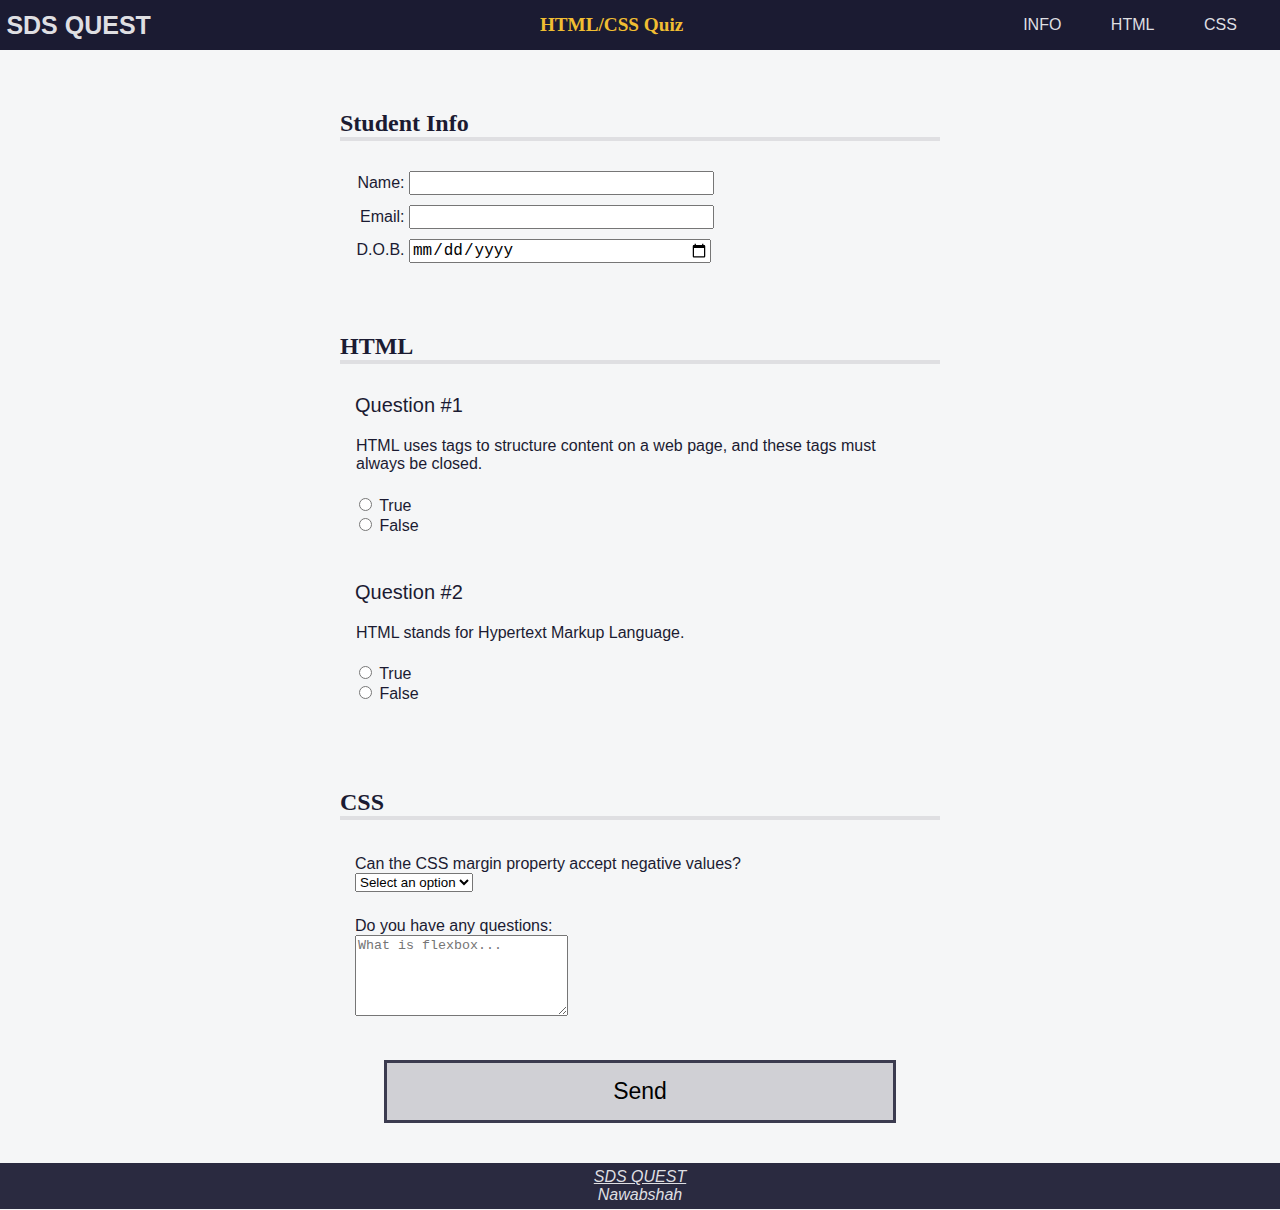
<file: Task2/index.html>
<!DOCTYPE html>
<html lang="en">
  <head>
    <meta charset="UTF-8" />
    <meta name="viewport" content="width=device-width, initial-scale=1.0" />
    <meta name="description" content="Quiz practice project" />
    <title>Task 2 Quiz Project </title>
    <link rel="stylesheet" href="styles.css" />
  </head>
  <body>
    <header>
      <h3 class="logo" alt="SDS QUEST" src="logo.png">SDS QUEST</h3>
      <h1>HTML/CSS Quiz</h1>
      <nav>
        <ul>
            <li><a href="#student-info">INFO</a></li>
            <li><a href="#html-questions">HTML</a></li>
            <li><a href="#css-questions">CSS</a></li>
          </ul>
        </nav>
    </header>
    <main>
      <form method="post" action="https://www.linkedin.com/company/skills-development-society-quest?originalSubdomain=pk">
        <section role="region" aria-labelledby="student-info">
          <h2 id="student-info">Student Info</h2>
          <div class="info">
            <label for="student-name">Name:</label>
            <input type="text" name="student-name" id="student-name" />
          </div>
          <div class="info">
            <label for="student-email">Email:</label>
            <input type="email" name="student-email" id="student-email" />
          </div>
          <div class="info">
            <label for="birth-date">D.O.B.<span class="sr-only">(Date of Birth)</span></label>
            <input type="date" name="birth-date" id="birth-date" />
          </div>
        </section>
        <section role="region" aria-labelledby="html-questions">
          <h2 id="html-questions">HTML</h2>
          <div class="question-block">
            <p>1</p>
            <fieldset class="question" name="html-question-one">
              <legend>
                HTML uses tags to structure content on a web page, and these 
                tags must always be closed.
              </legend>
              <ul class="answers-list">
                <li>
                  <label for="q1-a1">
                    <input type="radio" id="q1-a1" name="q1" value="true" />
                    True
                  </label>
                </li>
                <li>
                  <label for="q1-a2">
                    <input type="radio" id="q1-a2" name="q1" value="false" />
                    False
                  </label>
                </li>
              </ul>
            </fieldset>
          </div>
          <div class="question-block">
            <p>2</p>
            <fieldset class="question" name="html-question-two">
              <legend>
                HTML stands for Hypertext Markup Language.
              </legend>
              <ul class="answers-list">
                <li>
                  <label for="q2-a1">
                    <input type="radio" id="q2-a1" name="q2" value="true" />
                    True
                  </label>
                </li>
                <li>
                  <label for="q2-a2">
                    <input type="radio" id="q2-a2" name="q2" value="false" />
                    False
                  </label>
                </li>
              </ul>
            </fieldset>
          </div>
        </section>
        <section role="region" aria-labelledby="css-questions">
          <h2 id="css-questions">CSS</h2>
          <div class="formrow">
            <div class="question-block">
              <label for="selector">Can the CSS margin property accept negative values?</label>
            </div>
            <div class="answer">
              <select name="selector" id="selector" required>
                <option value="">Select an option</option>
                <option value="yes">Yes</option>
                <option value="no">No</option>
              </select>
            </div>
            <div class="question-block">
              <label for="css-textarea">Do you have any questions:</label>
            </div>
            <div class="answer">
              <textarea id="css-textarea" name="css-questions" rows="5" cols="24" placeholder="What is flexbox..."></textarea>
            </div>
          </div>
        </section>
        <button type="submit">Send</button>
      </form>
    </main>
    <footer>
      <address>
        <a href="https://www.linkedin.com/company/skills-development-society-quest?originalSubdomain=pk">SDS QUEST</a><br />
        Nawabshah
      </address>
    </footer>
  </body>
</html>
</file>
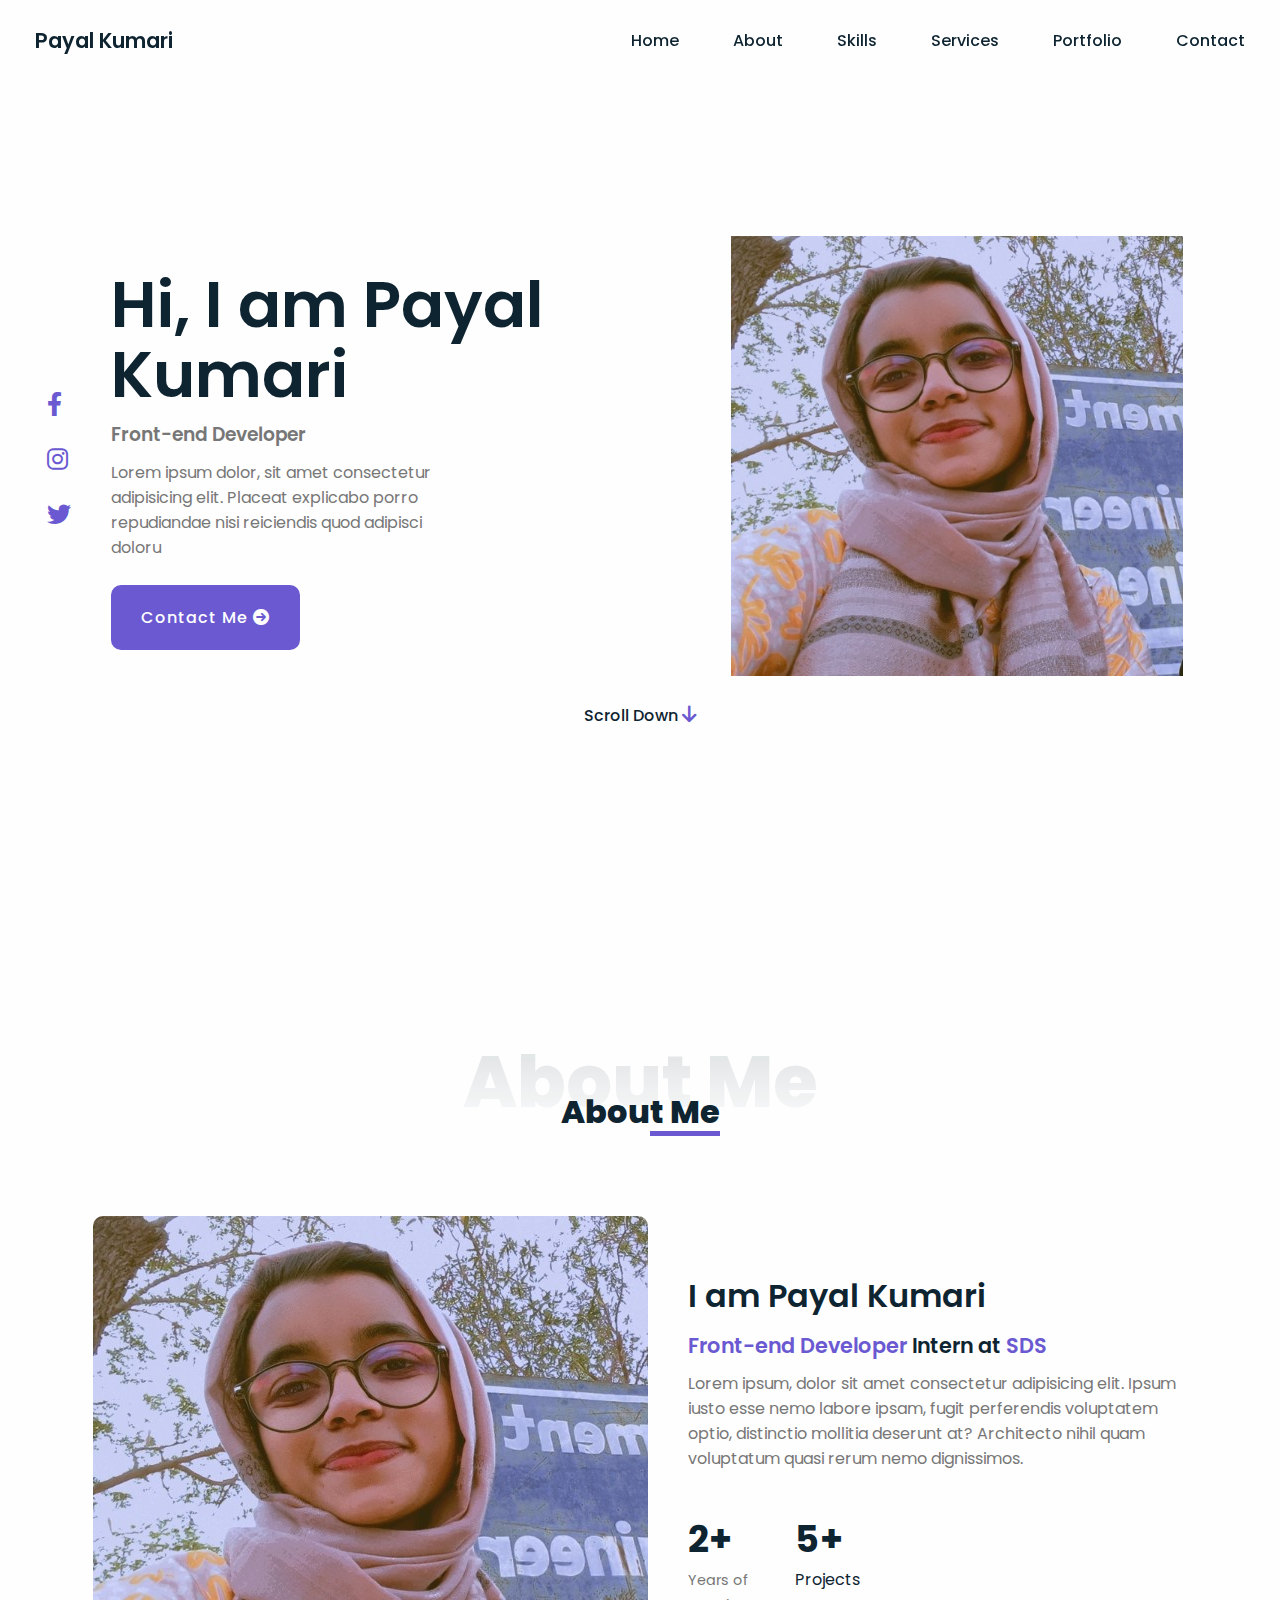
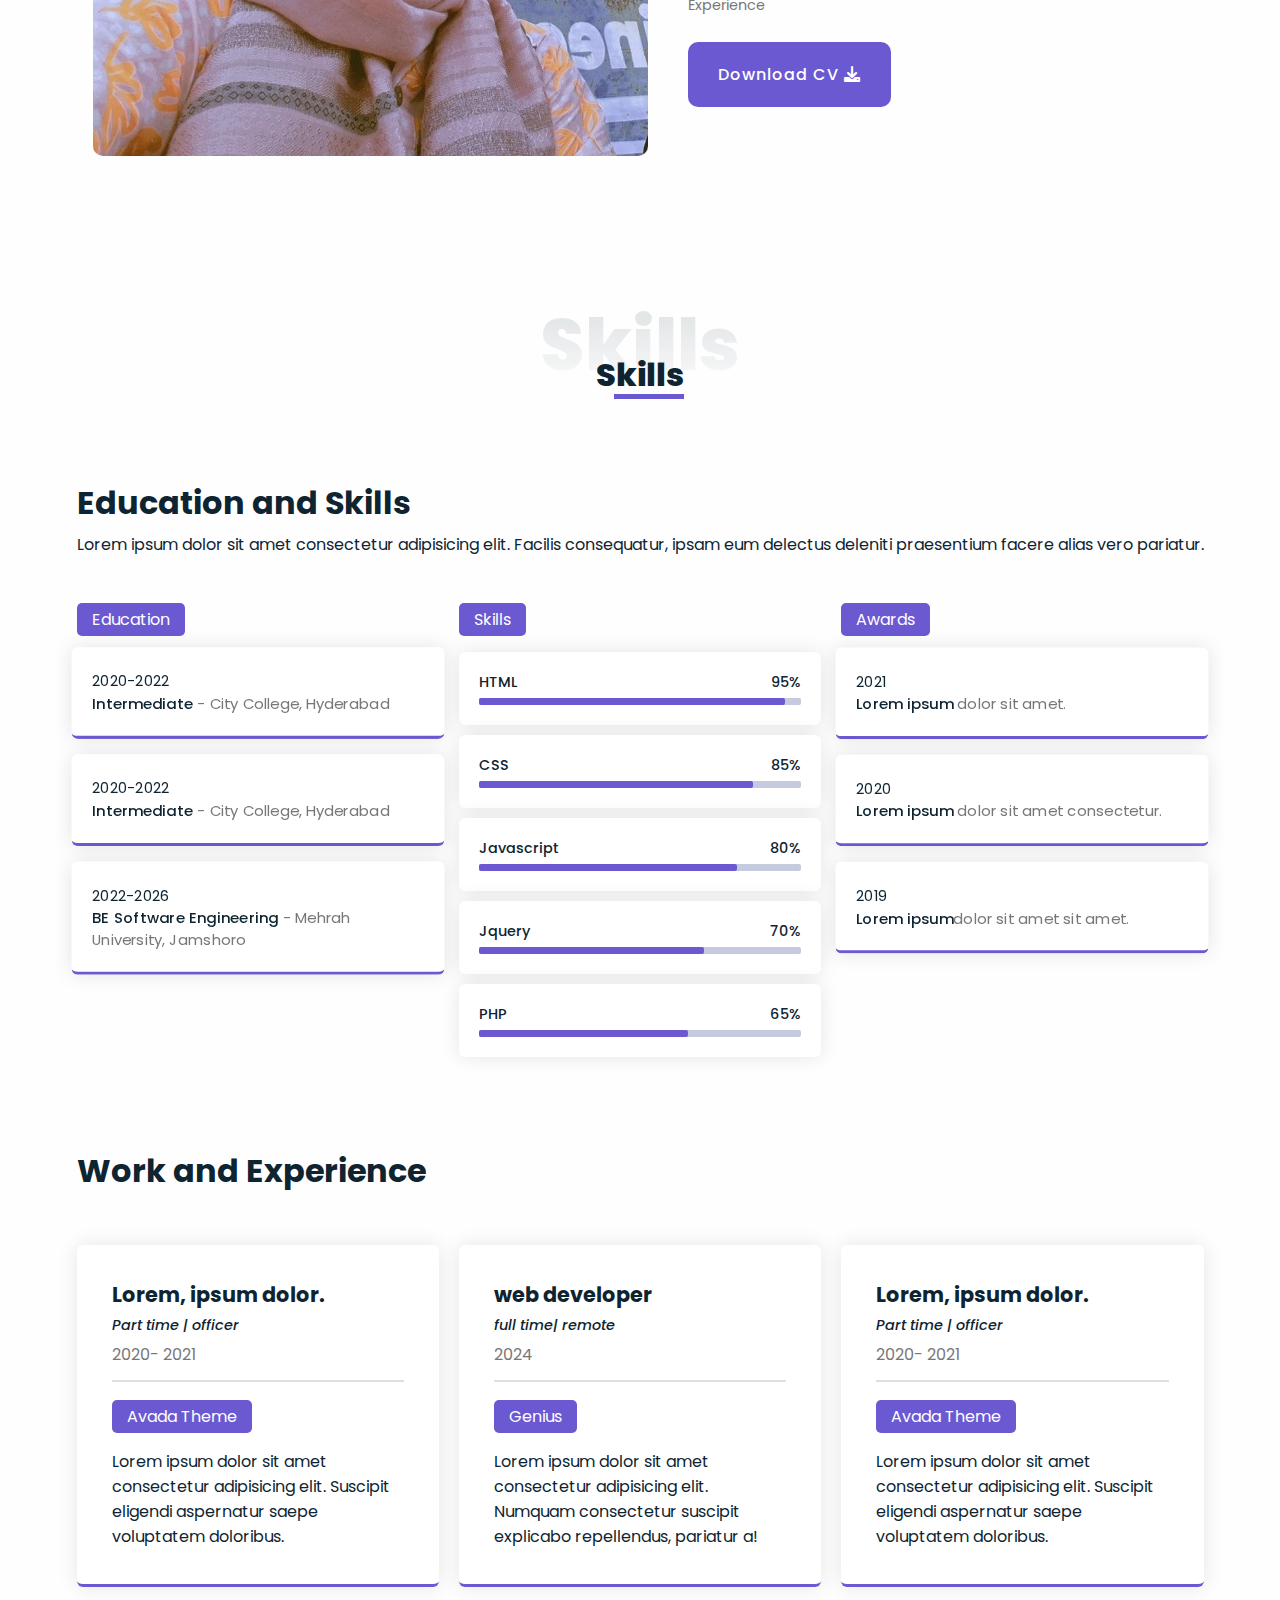
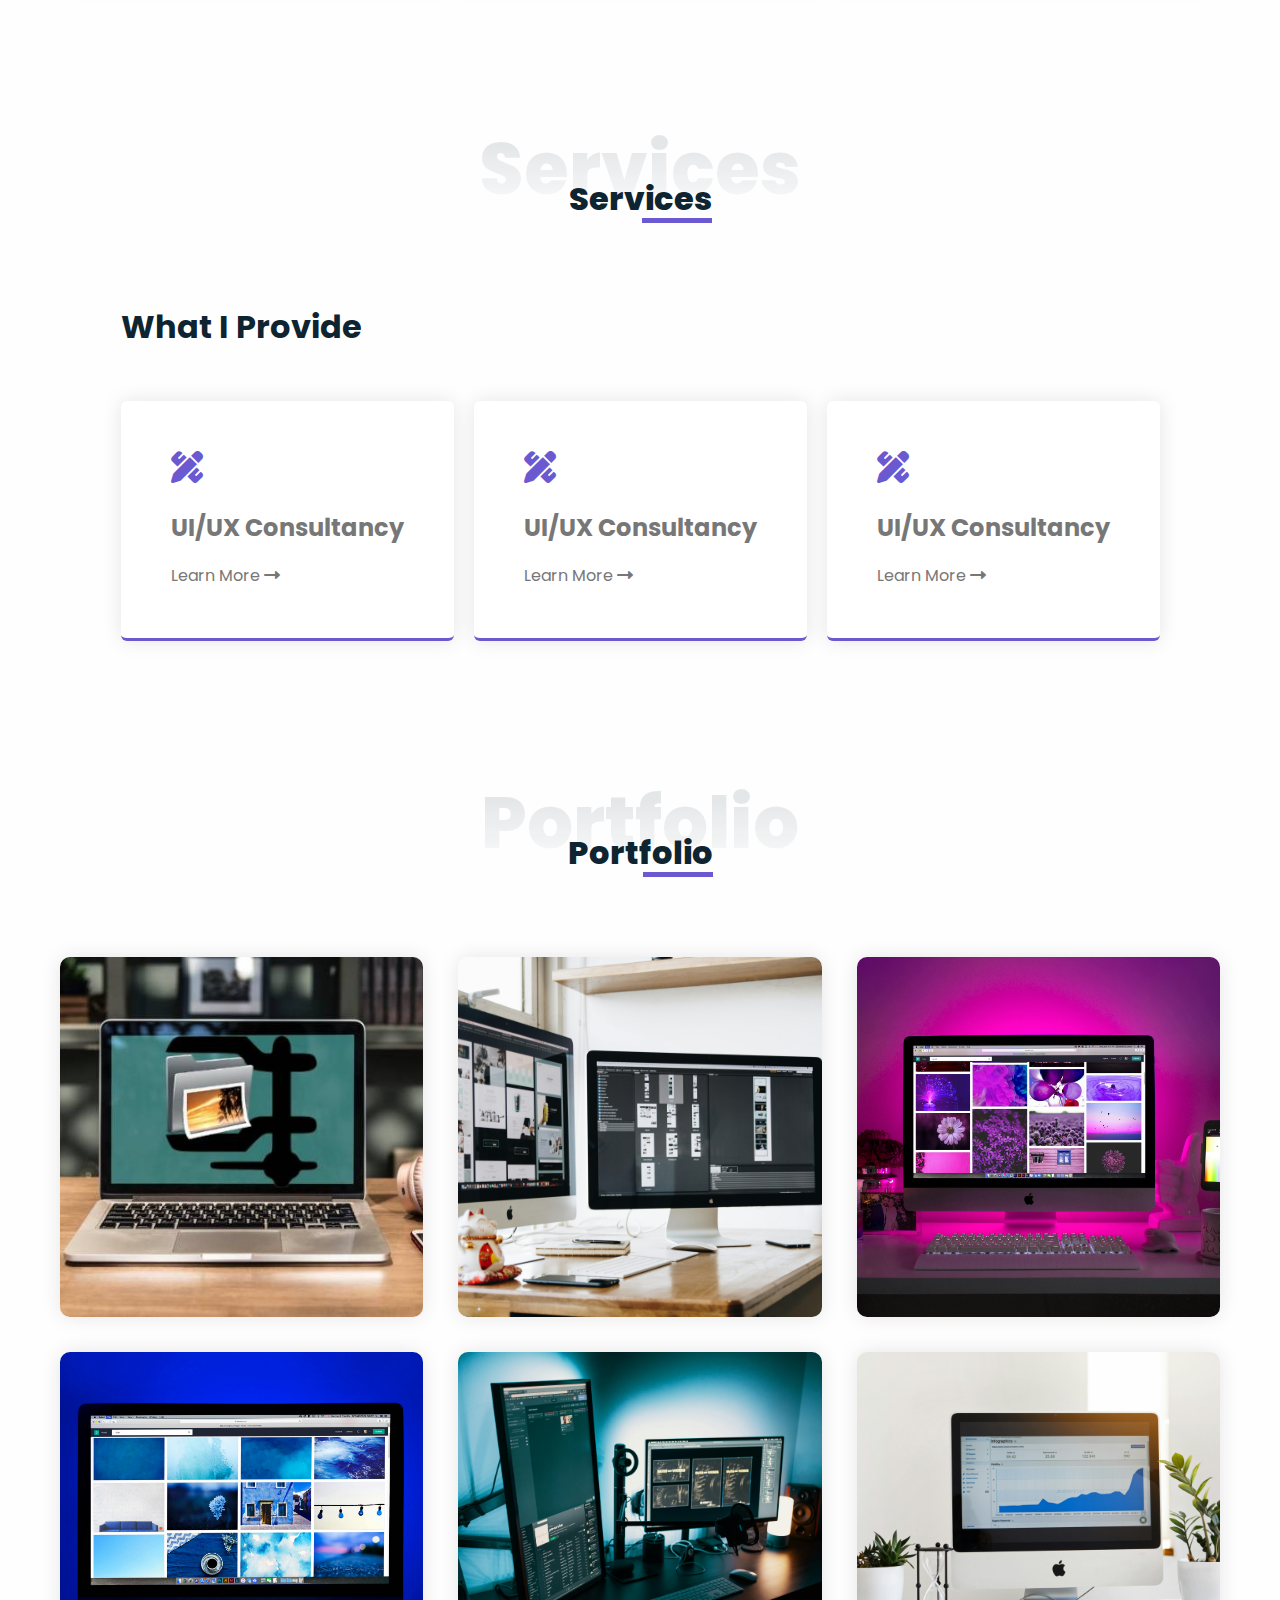
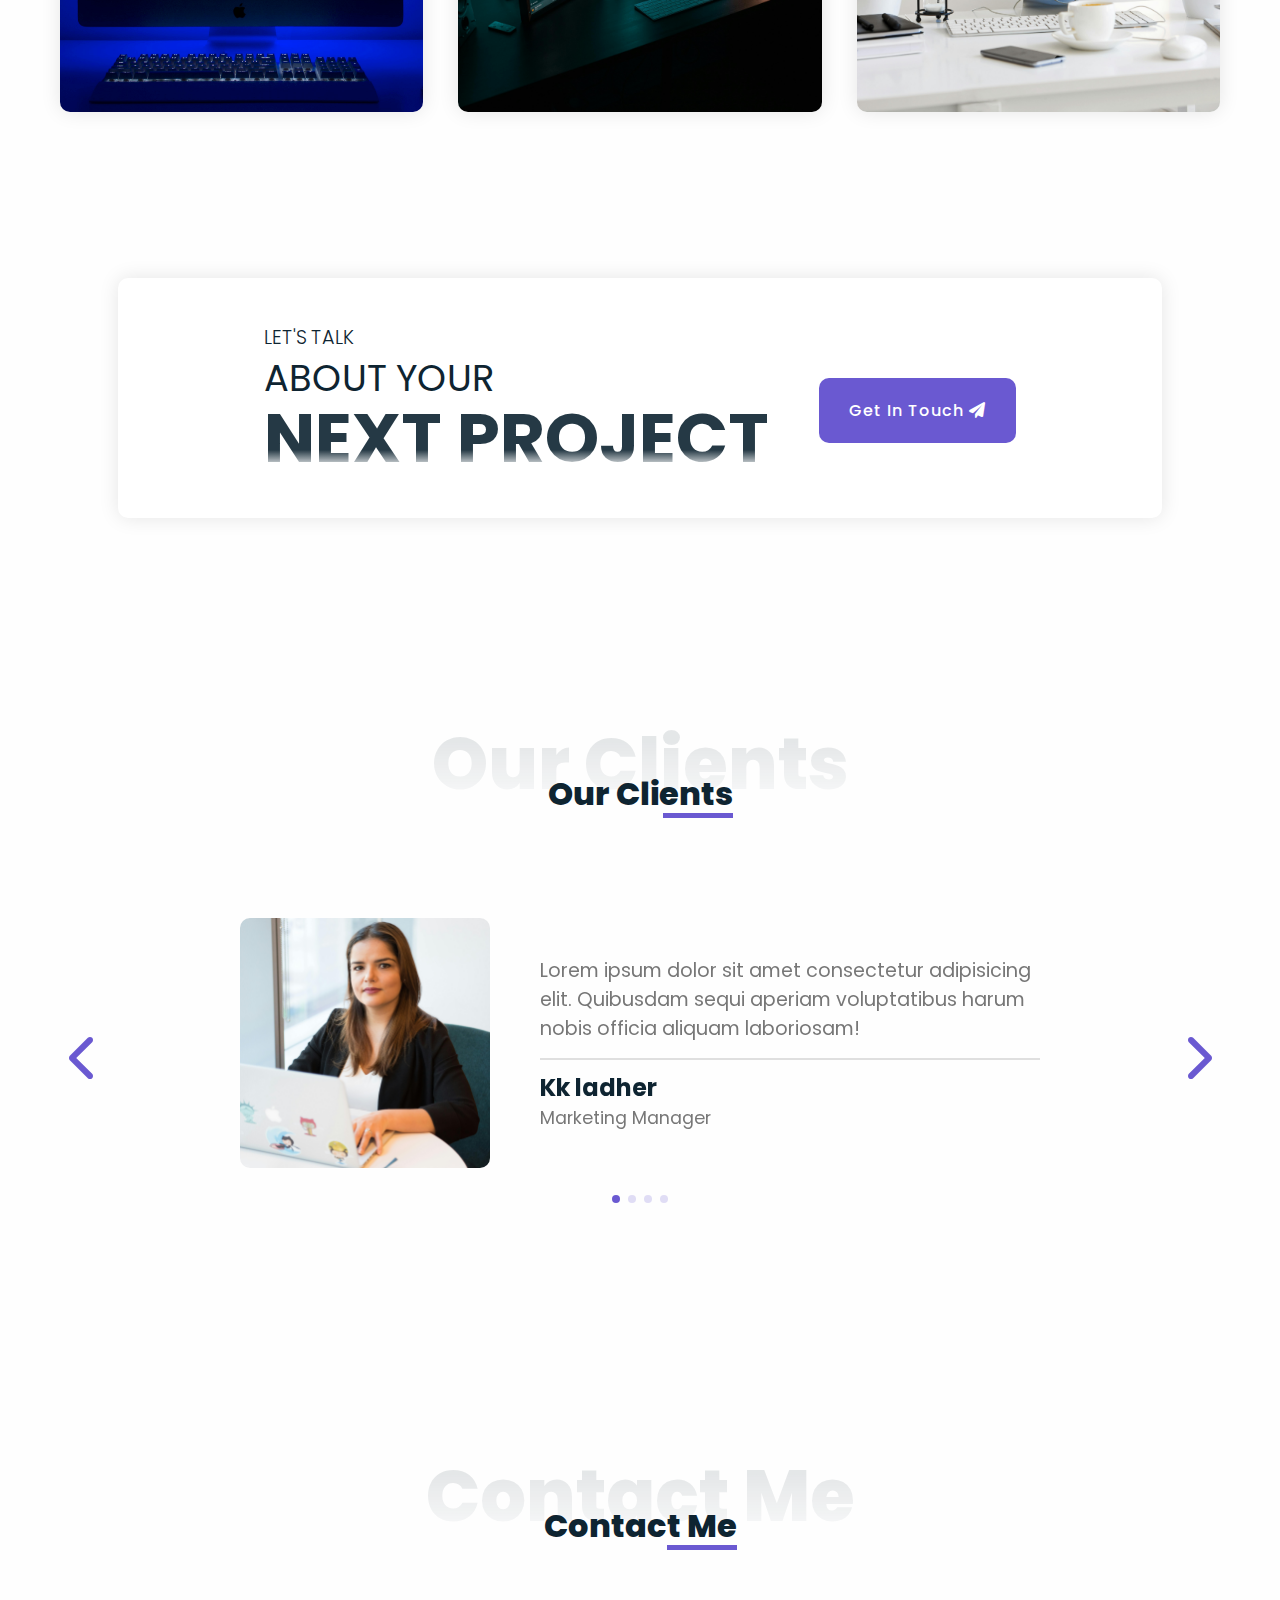
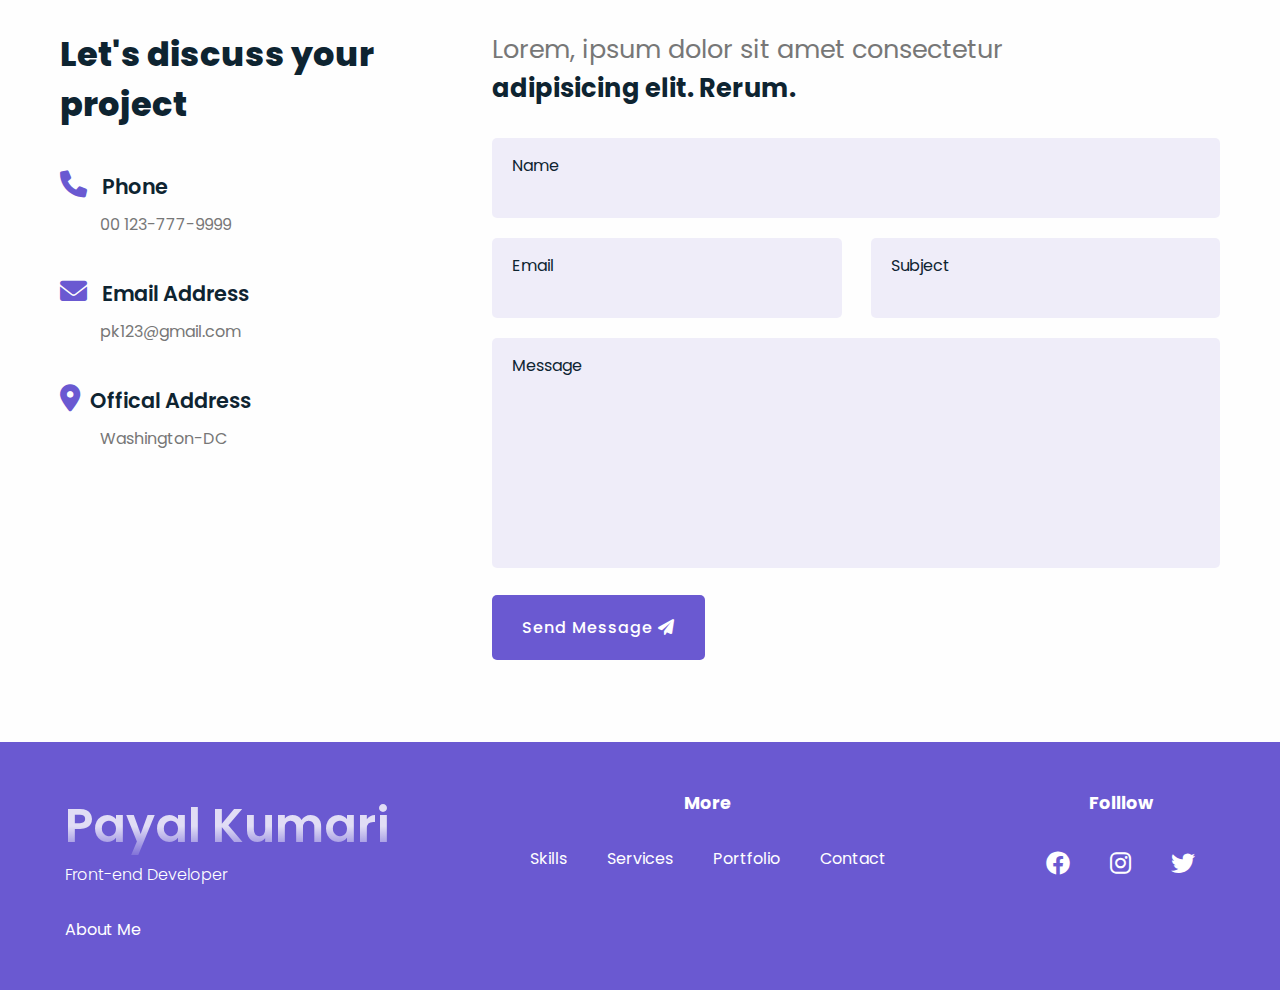
<file: task3/index.html>
<!DOCTYPE html>
<html lang="en">
<head>
    <meta charset="UTF-8">
    <meta name="viewport" content="width=device-width, initial-scale=1.0">
    <title>Document</title>
    <link rel="stylesheet" href="css/swiper-bundle.min.css">
    <link rel="stylesheet" href="css/style.css">
    <link rel="stylesheet" href="https://cdnjs.cloudflare.com/ajax/libs/font-awesome/6.0.0-beta2/css/all.min.css">
</head>
<body>
    
    <header> 
        <div class="nav-bar">
            <a href="#" class="logo">Payal Kumari</a>
            <div class="navigation">
                <div class="nav-items">
                    <a href="#home">Home</a>
                    <a href="#about">About</a>
                    <a href="#skills">Skills</a>
                    <a href="#services">Services</a>
                    <a href="#portfolio">Portfolio</a>
                    <a href="#contact">Contact</a>
                </div>
            </div>
        </div>
    </header>

    <section class="home flex-center" id="home">
        <div class="home-container">
            <div class="media-icons">
                <a href=""><i class="fab fa-facebook-f"></i></a>
                <a href=""><i class="fab fa-instagram"></i></a>
                <a href=""><i class="fab fa-twitter"></i></a>
            </div>
            <div class="info">
                <h2>Hi, I am Payal Kumari</h2>
                <h3>Front-end Developer</h3>
                <p>Lorem ipsum dolor, sit amet consectetur adipisicing elit. Placeat explicabo porro repudiandae nisi reiciendis quod adipisci doloru</p>
                <a href="" class="btn">Contact Me <i class="fas fa-arrow-circle-right"></i> </a>
            </div>
            <div class="home-img">
                <img src="images/about me.jpg" alt="">
            </div>
        </div>
        <a href="#scroll" class="scroll-down" >Scroll Down <i class="fas fa-arrow-down"></i></a>
    </section>

    <section class="about section" id="about">
        <div class="container flex-center">
            <h1 class="section-tittle-01">About Me</h1>
            <h2 class="section-tittle-02">About Me</h2>
            <div class="content flex-center">
                <div class="about-img">
                    <img src="images/about me.jpg" alt="">
                </div>
                <div class="about-info">
                    <div class="discription">
                        <h3>I am Payal Kumari</h3>
                        <h4><span>Front-end Developer </span>Intern at <span>SDS</span></h4>
                        <p>Lorem ipsum, dolor sit amet consectetur adipisicing elit. Ipsum iusto esse nemo labore ipsam, fugit perferendis voluptatem optio, distinctio mollitia deserunt at? Architecto nihil quam voluptatum quasi rerum nemo dignissimos.</p>
                    </div>
                    <ul class="profession-list">
                        <li class="list-item">
                            <h3>2+</h3>
                            <span>Years of <br>Experience</span>
                        </li>
                        <!-- <li class="list-item">
                            <h3>3k+</h3>
                            <span>Happy<br>Customers</span>
                        </li> -->
                        <li class="list-item">
                            <h3>5+</h3>
                            <span<br>Projects</span>
                        </li>
                    </ul>
                    <a href="" class="btn">Download CV <i class="fas fa-download"></i></a>
                </div>
            </div>
        </div>
    </section>
    <section class="skills section flex-center" id="skills">
        <div class="container flex-center">
            <h1 class="section-tittle-01">Skills</h1>
            <h2 class="section-tittle-02">Skills</h2>
            <div class="content">
                <div class="skills-description">
                    <h3>Education and Skills</h3>
                    <p>Lorem ipsum dolor sit amet consectetur adipisicing elit. Facilis consequatur, ipsam eum delectus deleniti praesentium facere alias vero pariatur.</p>
                </div>
                <div class="skills-info education-all">
                    <div class="education">
                        <h4><label>Education</label></h4>
                        <ul class="edu-list">
                            <li class="item">
                                <span class="year">2020-2022</span>
                                <p><span>Intermediate</span> - City College, Hyderabad</p>
                            </li>
                            <li class="item">
                                <span class="year">2020-2022</span>
                                <p><span>Intermediate</span> - City College, Hyderabad</p>
                            </li>
                            <li class="item">
                                <span class="year">2022-2026</span>
                                <p><span>BE Software Engineering </span> - Mehrah University, Jamshoro</p>
                            </li>
                        </ul>
                    </div>
                    <div class="education">
                        <h4><label>Skills</label></h4>
                        <ul class="bars">
                            <li class="bar">
                                <div class="info">
                                    <span>HTML</span>
                                    <span>95%</span>
                                </div>
                                <div class="line html"></div>
                            </li>
                            <li class="bar">
                                <div class="info">
                                    <span>CSS</span>
                                    <span>85%</span>
                                </div>
                                <div class="line css"></div>
                            </li>
                            <li class="bar">
                                <div class="info">
                                    <span>Javascript</span>
                                    <span>80%</span>
                                </div>
                                <div class="line javascript"></div>
                            </li>
                            <li class="bar">
                                <div class="info">
                                    <span>Jquery</span>
                                    <span>70%</span>
                                </div>
                                <div class="line jquery"></div>
                            </li>
                            <li class="bar">
                                <div class="info">
                                    <span>PHP</span>
                                    <span>65%</span>
                                </div>
                                <div class="line php"></div>
                            </li>
                        </ul>
                    </div>
                    <div class="education">
                        <h4><label>Awards</label></h4>
                        <ul class="edu-list">
                            <li class="item">
                                <span class="year">2021</span>
                                <p><span>Lorem ipsum</span> dolor sit amet.</p>
                            </li>
                            <li class="item">
                                <span class="year">2020</span>
                                <p><span>Lorem ipsum</span> dolor sit amet consectetur.</p>
                            </li>
                            <li class="item">
                                <span class="year">2019</span>
                                <p><span>Lorem ipsum</span>dolor sit amet  sit amet.</p>
                            </li>
                        </ul>
                    </div>
                </div>
                <div class="skills-description">
                    <h3>Work and Experience</h3>
                </div>
                <div class="skills-info">
                    <div class="experience-card">
                        <div class="upper">
                            <h3>Lorem, ipsum dolor. </h3>
                            <h5>Part time | officer</h5>
                            <span>2020- 2021</span>
                        </div>
                        <div class="hr"></div>
                        <h4><label >Avada Theme</label></h4>
                        <p>Lorem ipsum dolor sit amet consectetur adipisicing elit. Suscipit eligendi aspernatur saepe voluptatem doloribus.</p>
                    </div>
                    <div class="experience-card">
                        <div class="upper">
                            <h3> web developer </h3>
                            <h5>full time| remote</h5>
                            <span>2024 </span>
                        </div>
                        <div class="hr"></div>
                        <h4><label >Genius</label></h4>
                        <p>Lorem ipsum dolor sit amet consectetur adipisicing elit. Numquam consectetur suscipit explicabo repellendus, pariatur a!</p>
                    </div>
                    <div class="experience-card">
                        <div class="upper">
                            <h3>Lorem, ipsum dolor. </h3>
                            <h5>Part time | officer</h5>
                            <span>2020- 2021</span>
                        </div>
                        <div class="hr"></div>
                        <h4><label >Avada Theme</label></h4>
                        <p>Lorem ipsum dolor sit amet consectetur adipisicing elit. Suscipit eligendi aspernatur saepe voluptatem doloribus.</p>
                    </div>
                </div>
            </div>
        </div>
    </section>

    
    <section class="services section" id="services">
        <div class="container flex-center">
            <h1 class="section-tittle-01">Services</h1>
            <h2 class="section-tittle-02">Services</h2>
            <div class="content">
                <div class="services-description">
                    <h3>What I Provide</h3>
                </div>
                <ul class="service-list ">
                    <li class="service-container">
                        <div class="service-card">
                            <i class="fas fa-pencil-ruler"></i>
                            <h3>UI/UX Consultancy</h3>
                            <div class="learn-more-btn">Learn More <i class="fas fa-long-arrow-alt-right">
                            </i></div>
                        </div>
                        <div class="service-modal flex-center">
                            <div class="service-modal-body">
                                <i class="fas fa-times modal-close-btn"></i>
                                <h3>UI/UX Consultancy</h3>
                                <h4>What is UX Consultancy</h4>
                                <p>Lorem ipsum dolor sit amet consectetur, adipisicing elit. Voluptas unde illum excepturi laborum quam nam inventore similique, voluptatum quis!</p>
                                <h4>What I Provide</h4>
                                <ul>
                                    <li><i class="fas fa-check-circle"></i>Lorem ipsum dolor alpha sit amet.</li>
                                    <li><i class="fas fa-check-circle"></i>Lorem ipsum dolor sit amet.</li>
                                    <li><i class="fas fa-check-circle"></i>Lorem ipsum dolor samet.</li>
                                    <li><i class="fas fa-check-circle"></i>Lorem ipsum dolor sit amet.</li>
                                    <li><i class="fas fa-check-circle"></i>Lorem ipsum dolor .</li>
                                </ul>
                            </div>
                        </div>
                    </li>
                    <li class="service-container">
                        <div class="service-card">
                            <i class="fas fa-pencil-ruler"></i>
                            <h3>UI/UX Consultancy</h3>
                            <div class="learn-more-btn">Learn More <i class="fas fa-long-arrow-alt-right">
                            </i></div>
                        </div>
                        <div class="service-modal flex-center">
                            <div class="service-modal-body">
                                <i class="fas fa-times modal-close-btn"></i>
                                <h3>UI/UX Consultancy</h3>
                                <h4>What is UX Consultancy</h4>
                                <p>Lorem ipsum dolor sit amet consectetur, adipisicing elit. Voluptas unde illum excepturi laborum quam nam inventore similique, voluptatum quis!</p>
                                <h4>What I Provide</h4>
                                <ul>
                                    <li><i class="fas fa-check-circle"></i>Lorem ipsum dolor alpha sit amet.</li>
                                    <li><i class="fas fa-check-circle"></i>Lorem ipsum dolor sit amet.</li>
                                    <li><i class="fas fa-check-circle"></i>Lorem ipsum dolor samet.</li>
                                    <li><i class="fas fa-check-circle"></i>Lorem ipsum dolor sit amet.</li>
                                    <li><i class="fas fa-check-circle"></i>Lorem ipsum dolor .</li>
                                </ul>
                            </div>
                        </div>
                    </li>
                    <li class="service-container">
                        <div class="service-card">
                            <i class="fas fa-pencil-ruler"></i>
                            <h3>UI/UX Consultancy</h3>
                            <div class="learn-more-btn">Learn More <i class="fas fa-long-arrow-alt-right">
                            </i></div>
                        </div>
                        <div class="service-modal flex-center">
                            <div class="service-modal-body">
                                <i class="fas fa-times modal-close-btn"></i>
                                <h3>UI/UX Consultancy</h3>
                                <h4>What is UX Consultancy</h4>
                                <p>Lorem ipsum dolor sit amet consectetur, adipisicing elit. Voluptas unde illum excepturi laborum quam nam inventore similique, voluptatum quis!</p>
                                <h4>What I Provide</h4>
                                <ul>
                                    <li><i class="fas fa-check-circle"></i>Lorem ipsum dolor alpha sit amet.</li>
                                    <li><i class="fas fa-check-circle"></i>Lorem ipsum dolor sit amet.</li>
                                    <li><i class="fas fa-check-circle"></i>Lorem ipsum dolor samet.</li>
                                    <li><i class="fas fa-check-circle"></i>Lorem ipsum dolor sit amet.</li>
                                    <li><i class="fas fa-check-circle"></i>Lorem ipsum dolor .</li>
                                </ul>
                            </div>
                        </div>
                    </li>
                </ul>
            </div>
        </div>
    </section>

    <section class="portfolio section" id="portfolio">
        <div class="container flex-center">
            <h1 class="section-tittle-01">Portfolio</h1>
            <h2 class="section-tittle-02">Portfolio</h2>
            <div class="content">
                <div class="portfolio-list">
                    <div class="img-card-container">
                        <div class="img-card">
                            <div class="overlay"></div>
                            <div class="info">
                                <h3>Web Design</h3>
                                <span>Youtube</span>
                            </div>
                            <img src="images/img1.jpg" alt="">
                        </div>
                        <div class="portfolio-model flex-center ">
                            <div class="portfolio-model-body">
                                <i class="fas fa-times portfolio-close-btn"></i>
                                <h3>Web Design</h3>
                                <img src="images/img1.jpg" alt="">
                                <p>Lorem ipsum dolor sit, amet consectetur adipisicing elit. Excepturi, voluptatum eligendi ullam quia minima vero dignissimos nisi tempore aperiam repudiandae distinctio laudantium deleniti sequi quibusdam, ea aspernatur unde!</p>
                            </div>
                        </div>
                    </div>
                    <div class="img-card-container">
                        <div class="img-card">
                            <div class="overlay"></div>
                            <div class="info">
                                <h3>Web Design</h3>
                                <span>Youtube</span>
                            </div>
                            <img src="images/img2.jpg" alt="">
                        </div>
                        <div class="portfolio-model flex-center ">
                            <div class="portfolio-model-body">
                                <i class="fas fa-times portfolio-close-btn"></i>
                                <h3>Web Design</h3>
                                <img src="images/img2.jpg" alt="">
                                <p>Lorem ipsum dolor sit, amet consectetur adipisicing elit. Excepturi, voluptatum eligendi ullam quia minima vero dignissimos nisi tempore aperiam repudiandae distinctio laudantium deleniti sequi quibusdam, ea aspernatur unde!</p>
                            </div>
                        </div>
                    </div>
                    <div class="img-card-container">
                        <div class="img-card">
                            <div class="overlay"></div>
                            <div class="info">
                                <h3>Web Design</h3>
                                <span>Youtube</span>
                            </div>
                            <img src="images/img3.jpg" alt="">
                        </div>
                        <div class="portfolio-model flex-center ">
                            <div class="portfolio-model-body">
                                <i class="fas fa-times portfolio-close-btn"></i>
                                <h3>Web Design</h3>
                                <img src="images/img3.jpg" alt="">
                                <p>Lorem ipsum dolor sit, amet consectetur adipisicing elit. Excepturi, voluptatum eligendi ullam quia minima vero dignissimos nisi tempore aperiam repudiandae distinctio laudantium deleniti sequi quibusdam, ea aspernatur unde!</p>
                            </div>
                        </div>
                    </div>
                    <div class="img-card-container">
                        <div class="img-card">
                            <div class="overlay"></div>
                            <div class="info">
                                <h3>Web Design</h3>
                                <span>Youtube</span>
                            </div>
                            <img src="images/img4.jpg" alt="">
                        </div>
                        <div class="portfolio-model flex-center ">
                            <div class="portfolio-model-body">
                                <i class="fas fa-times portfolio-close-btn"></i>
                                <h3>Web Design</h3>
                                <img src="images/img4.jpg" alt="">
                                <p>Lorem ipsum dolor sit, amet consectetur adipisicing elit. Excepturi, voluptatum eligendi ullam quia minima vero dignissimos nisi tempore aperiam repudiandae distinctio laudantium deleniti sequi quibusdam, ea aspernatur unde!</p>
                            </div>
                        </div>
                    </div>
                    <div class="img-card-container">
                        <div class="img-card">
                            <div class="overlay"></div>
                            <div class="info">
                                <h3>Web Design</h3>
                                <span>Youtube</span>
                            </div>
                            <img src="images/img5.jpg" alt="">
                        </div>
                        <div class="portfolio-model flex-center ">
                            <div class="portfolio-model-body">
                                <i class="fas fa-times portfolio-close-btn"></i>
                                <h3>Web Design</h3>
                                <img src="images/img5.jpg" alt="">
                                <p>Lorem ipsum dolor sit, amet consectetur adipisicing elit. Excepturi, voluptatum eligendi ullam quia minima vero dignissimos nisi tempore aperiam repudiandae distinctio laudantium deleniti sequi quibusdam, ea aspernatur unde!</p>
                            </div>
                        </div>
                    </div>
                    <div class="img-card-container">
                        <div class="img-card">
                            <div class="overlay"></div>
                            <div class="info">
                                <h3>Web Design</h3>
                                <span>Youtube</span>
                            </div>
                            <img src="images/img6.jpg" alt="">
                        </div>
                        <div class="portfolio-model flex-center ">
                            <div class="portfolio-model-body">
                                <i class="fas fa-times portfolio-close-btn"></i>
                                <h3>Web Design</h3>
                                <img src="images/img6.jpg" alt="">
                                <p>Lorem ipsum dolor sit, amet consectetur adipisicing elit. Excepturi, voluptatum eligendi ullam quia minima vero dignissimos nisi tempore aperiam repudiandae distinctio laudantium deleniti sequi quibusdam, ea aspernatur unde!</p>
                            </div>
                        </div>
                    </div>
                </div>
            </div>
        </div>

        <div class="get-in-touch sub-section">
            <div class="container">
                <div class="content flex-center">
                    <div class="contact-card flex-center">
                        <div class="title">
                            <h4>Let's Talk</h4>
                            <h3>About Your</h3>
                            <h2>Next Project</h2>
                        </div>
                        <div class="contact-btn">
                            <a href="" class="btn">Get In Touch <i class="fas fa-paper-plane"></i>
                            </a>
                        </div>
                    </div>
                </div>
            </div>
        </div>

        <div class="our-client sub-section" >
            <div class="container flex-center">
                <h1 class="section-tittle-01">Our Clients</h1>
                <h2 class="section-tittle-02">Our Clients</h2>
                <div class="content">
                    <div class="swiper swiper-container">
                        <div class="swiper-wrapper">
                            <div class="swiper-slide flex-center">
                                <div class="client-img">
                                    <img src="images/client1.jpg" alt="">
                                </div>
                                <div class="client-details">
                                    <p>Lorem ipsum dolor sit amet consectetur adipisicing elit. Quibusdam sequi aperiam voluptatibus harum nobis officia aliquam laboriosam!</p>
                                    <h3>Kk ladher</h3>
                                    <span>Marketing Manager</span>
                                </div>
                            </div>
                            <div class="swiper-slide flex-center">
                                <div class="client-img">
                                    <img src="images/client2.jpg" alt="">
                                </div>
                                <div class="client-details">
                                    <p>Lorem ipsum dolor sit amet consectetur adipisicing elit. Quibusdam sequi aperiam voluptatibus harum nobis officia aliquam laboriosam!</p>
                                    <h3>Kk ladher</h3>
                                    <span>Marketing Manager</span>
                                </div>
                            </div>
                            <div class="swiper-slide flex-center">
                                <div class="client-img">
                                    <img src="images/client3.jpg" alt="">
                                </div>
                                <div class="client-details">
                                    <p>Lorem ipsum dolor sit amet consectetur adipisicing elit. Quibusdam sequi aperiam voluptatibus harum nobis officia aliquam laboriosam!</p>
                                    <h3>Kk ladher</h3>
                                    <span>Marketing Manager</span>
                                </div>
                            </div>
                            <div class="swiper-slide flex-center">
                                <div class="client-img">
                                    <img src="images/client4.jpg" alt="">
                                </div>
                                <div class="client-details">
                                    <p>Lorem ipsum dolor sit amet consectetur adipisicing elit. Quibusdam sequi aperiam voluptatibus harum nobis officia aliquam laboriosam!</p>
                                    <h3>Kk ladher</h3>
                                    <span>Marketing Manager</span>
                                </div>
                            </div>
                        </div>
                        <div class="swiper-pagination"></div>
                        <div class="swiper-button-next">
                            <i class="fas fa-chevron-right"></i>
                        </div>
                        <div class="swiper-button-prev">
                            <i class="fas fa-chevron-left"></i>
                        </div>
                    </div>
                </div>
            </div>
        </div>
    </section>

    <section class="contact section" id="contact">
        <div class="container flex-center">
            <h1 class="section-tittle-01">Contact Me</h1>
            <h2 class="section-tittle-02">Contact Me</h2>
            <div class="content">
                <div class="contact-left">
                    <h2>Let's discuss your project</h2>
                    <ul class="contact-list">
                        <li>
                            <h3 class="item-title"><i class="fas fa-phone"></i> Phone</h3>
                            <span>00 123-777-9999</span>
                        </li>
                        <li>
                            <h3 class="item-title"><i class="fas fa-envelope"></i> Email Address</h3>
                            <span><a href="payalk0820@gmail.com"></a>pk123@gmail.com</span>
                        </li>
                        <li>
                            <h3 class="item-title"><i class="fas fa-map-marker-alt"></i>Offical Address</h3>
                            <span>Washington-DC</span>
                        </li> 
                    </ul>
                </div>

                <div class="contact-right">
                    <p>Lorem, ipsum dolor sit amet consectetur <br> <span>adipisicing elit. Rerum.</span> </p>
                    <form action="" class="contact-form">
                        <div class="first-row">
                            <input type="text" placeholder="Name">
                        </div>
                        <div class="second-row">
                            <input type="email" placeholder="Email">
                            <input type="text" placeholder="Subject">
                        </div>
                        <div class="third-row">
                            <textarea name="message" id="" rows="7" placeholder="Message"></textarea>
                        </div>
                        <button class="btn" type="submit">Send Message <i class="fas fa-paper-plane"></i></button>
                    </form>
                </div>
            </div>
        </div>
    </section>

    <footer>
        <div class="footer-container">
            <div class="about group">
                 <h2>Payal Kumari</h2> 
                 <p>Front-end Developer</p>
                 <a href="#about">About Me</a>
            </div>
            <div class="hr"></div>
            
            <div class="info group">
                <h3>More</h3>
                <ul>
                   <li>
                    <a href="#skills">Skills</a>
                   </li>
                   <li>
                    <a href="#services">Services</a>
                   </li>
                   <li><a href="#portfolio">Portfolio</a>
                </li>
                <li>
                    <a href="#contact">Contact</a>
                </li>
                </ul>
            </div>
            <div class="hr"></div>
            <div class="follow group">
                <h3>Folllow</h3>
                <ul>
                    <li>
                        <a href=""><i class="fab fa-facebook"></i></a>
                    </li>
                    <li>
                        <a href=""><i class="fab fa-instagram"></i></a>
                    </li>
                    <li>
                        <a href=""><i class="fab fa-twitter"></i></a>
                    </li>
                </ul>
            </div>
        </div>
    </footer>


    <script src="js/swiper-bundle.min.js"></script>
    <script src="js/script.js"></script>
   
</body>

</html>
</file>
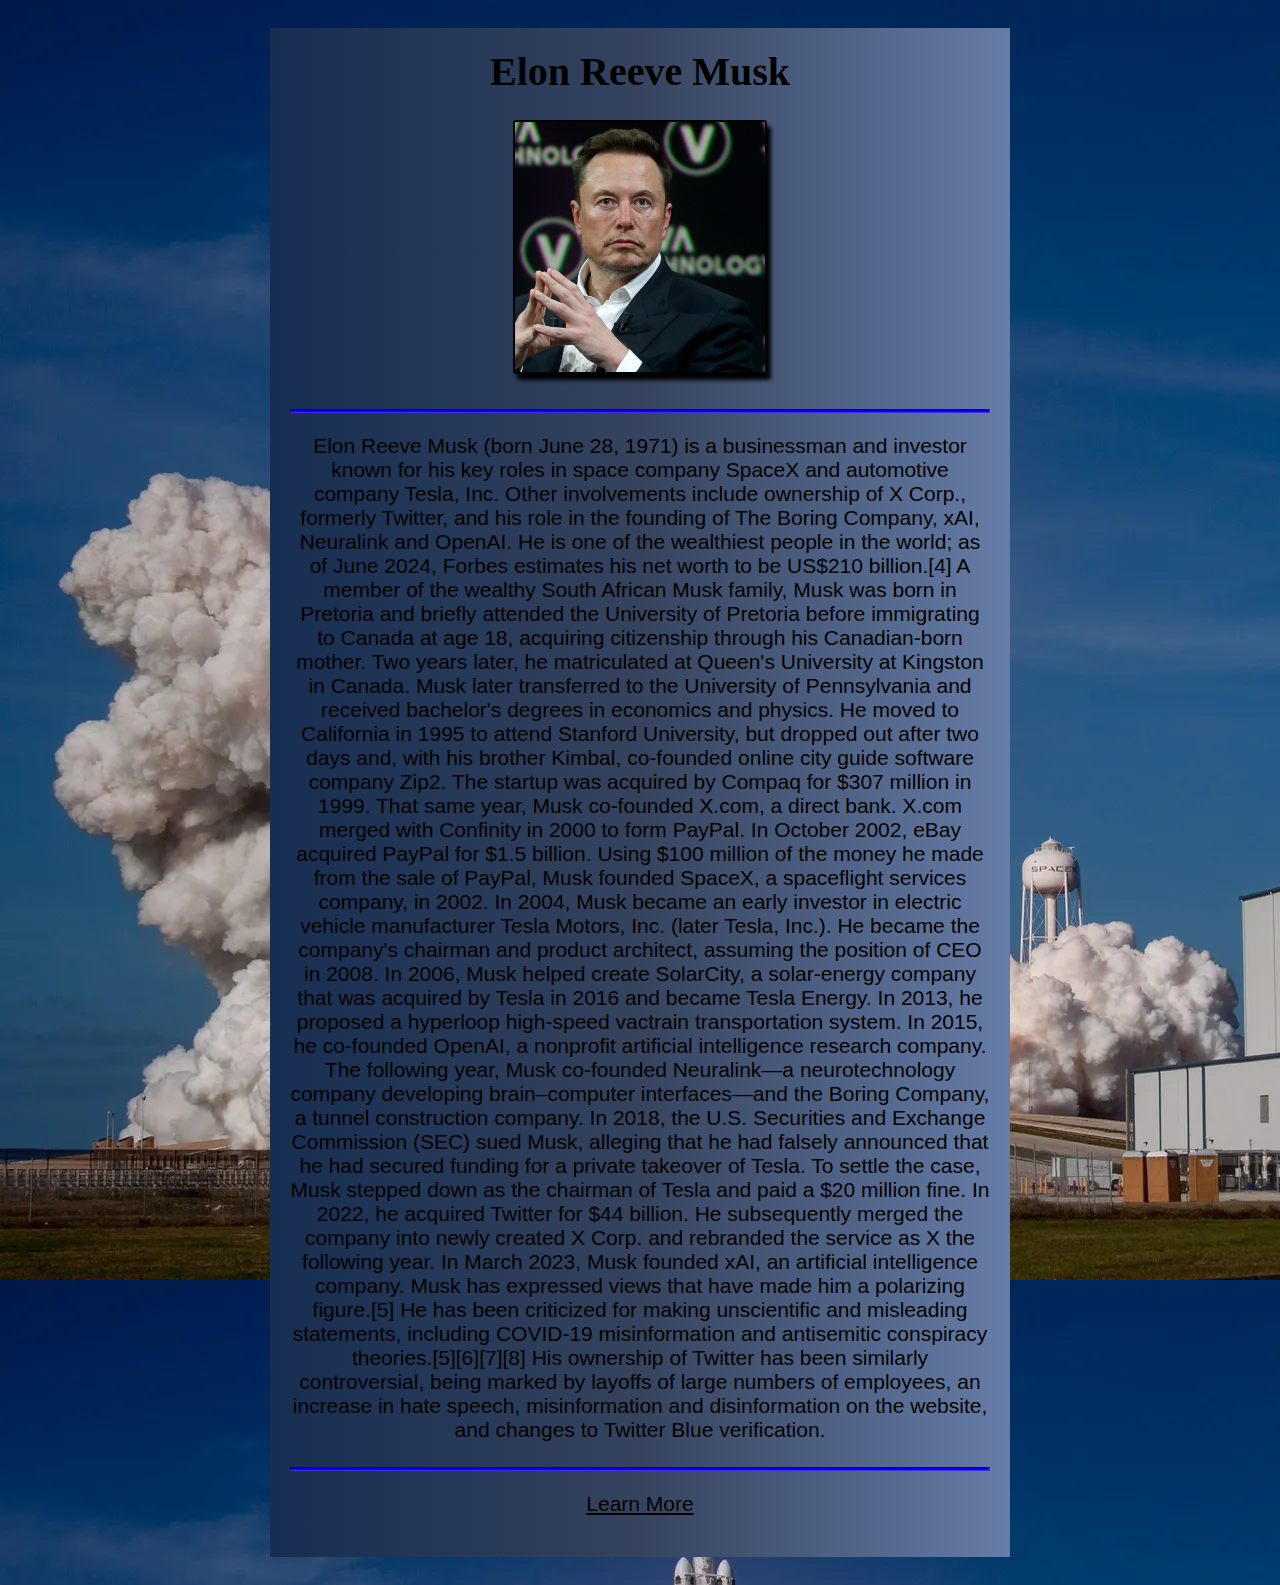
<file: task4/index.html>
<!DOCTYPE html>
<html lang="en">
  <head>
    <meta charset="utf-8" />
    <meta name="viewport" content="width=device-width, initial-scale=1.0" />
    <title>task4: nspirational Figures Tribute Page</title>
    <link href="styles.css" rel="stylesheet"/>
  </head>
  <body>
    <div class="bio">
      <main>
        <h1>Elon Reeve Musk</h1>
        <img src="1.webp"  alt="">
        <hr>
        <section>
         <p>Elon Reeve Musk (born June 28, 1971) is a businessman and investor known for his key roles in space company SpaceX and automotive company Tesla, Inc. Other involvements include ownership of X Corp., formerly Twitter, and his role in the founding of The Boring Company, xAI, Neuralink and OpenAI. He is one of the wealthiest people in the world; as of June 2024, Forbes estimates his net worth to be US$210 billion.[4]
          A member of the wealthy South African Musk family, Musk was born in Pretoria and briefly attended the University of Pretoria before immigrating to Canada at age 18, acquiring citizenship through his Canadian-born mother. Two years later, he matriculated at Queen's University at Kingston in Canada. Musk later transferred to the University of Pennsylvania and received bachelor's degrees in economics and physics. He moved to California in 1995 to attend Stanford University, but dropped out after two days and, with his brother Kimbal, co-founded online city guide software company Zip2. The startup was acquired by Compaq for $307 million in 1999. That same year, Musk co-founded X.com, a direct bank. X.com merged with Confinity in 2000 to form PayPal. In October 2002, eBay acquired PayPal for $1.5 billion. Using $100 million of the money he made from the sale of PayPal, Musk founded SpaceX, a spaceflight services company, in 2002.
          In 2004, Musk became an early investor in electric vehicle manufacturer Tesla Motors, Inc. (later Tesla, Inc.). He became the company's chairman and product architect, assuming the position of CEO in 2008. In 2006, Musk helped create SolarCity, a solar-energy company that was acquired by Tesla in 2016 and became Tesla Energy. In 2013, he proposed a hyperloop high-speed vactrain transportation system. In 2015, he co-founded OpenAI, a nonprofit artificial intelligence research company. The following year, Musk co-founded Neuralink—a neurotechnology company developing brain–computer interfaces—and the Boring Company, a tunnel construction company. In 2018, the U.S. Securities and Exchange Commission (SEC) sued Musk, alleging that he had falsely announced that he had secured funding for a private takeover of Tesla. To settle the case, Musk stepped down as the chairman of Tesla and paid a $20 million fine. In 2022, he acquired Twitter for $44 billion. He subsequently merged the company into newly created X Corp. and rebranded the service as X the following year. In March 2023, Musk founded xAI, an artificial intelligence company.
          Musk has expressed views that have made him a polarizing figure.[5] He has been criticized for making unscientific and misleading statements, including COVID-19 misinformation and antisemitic conspiracy theories.[5][6][7][8] His ownership of Twitter has been similarly controversial, being marked by layoffs of large numbers of employees, an increase in hate speech, misinformation and disinformation on the website, and changes to Twitter Blue verification.</p>
        </section>
      </main>
      <hr class="bottom-line">
      <footer>
        <p>
          <a href="https://en.wikipedia.org/wiki/Elon_Musk" target="_blank">Learn More</a>
        </p>
      </footer>
    </div>
  </body>
</html>
</file>
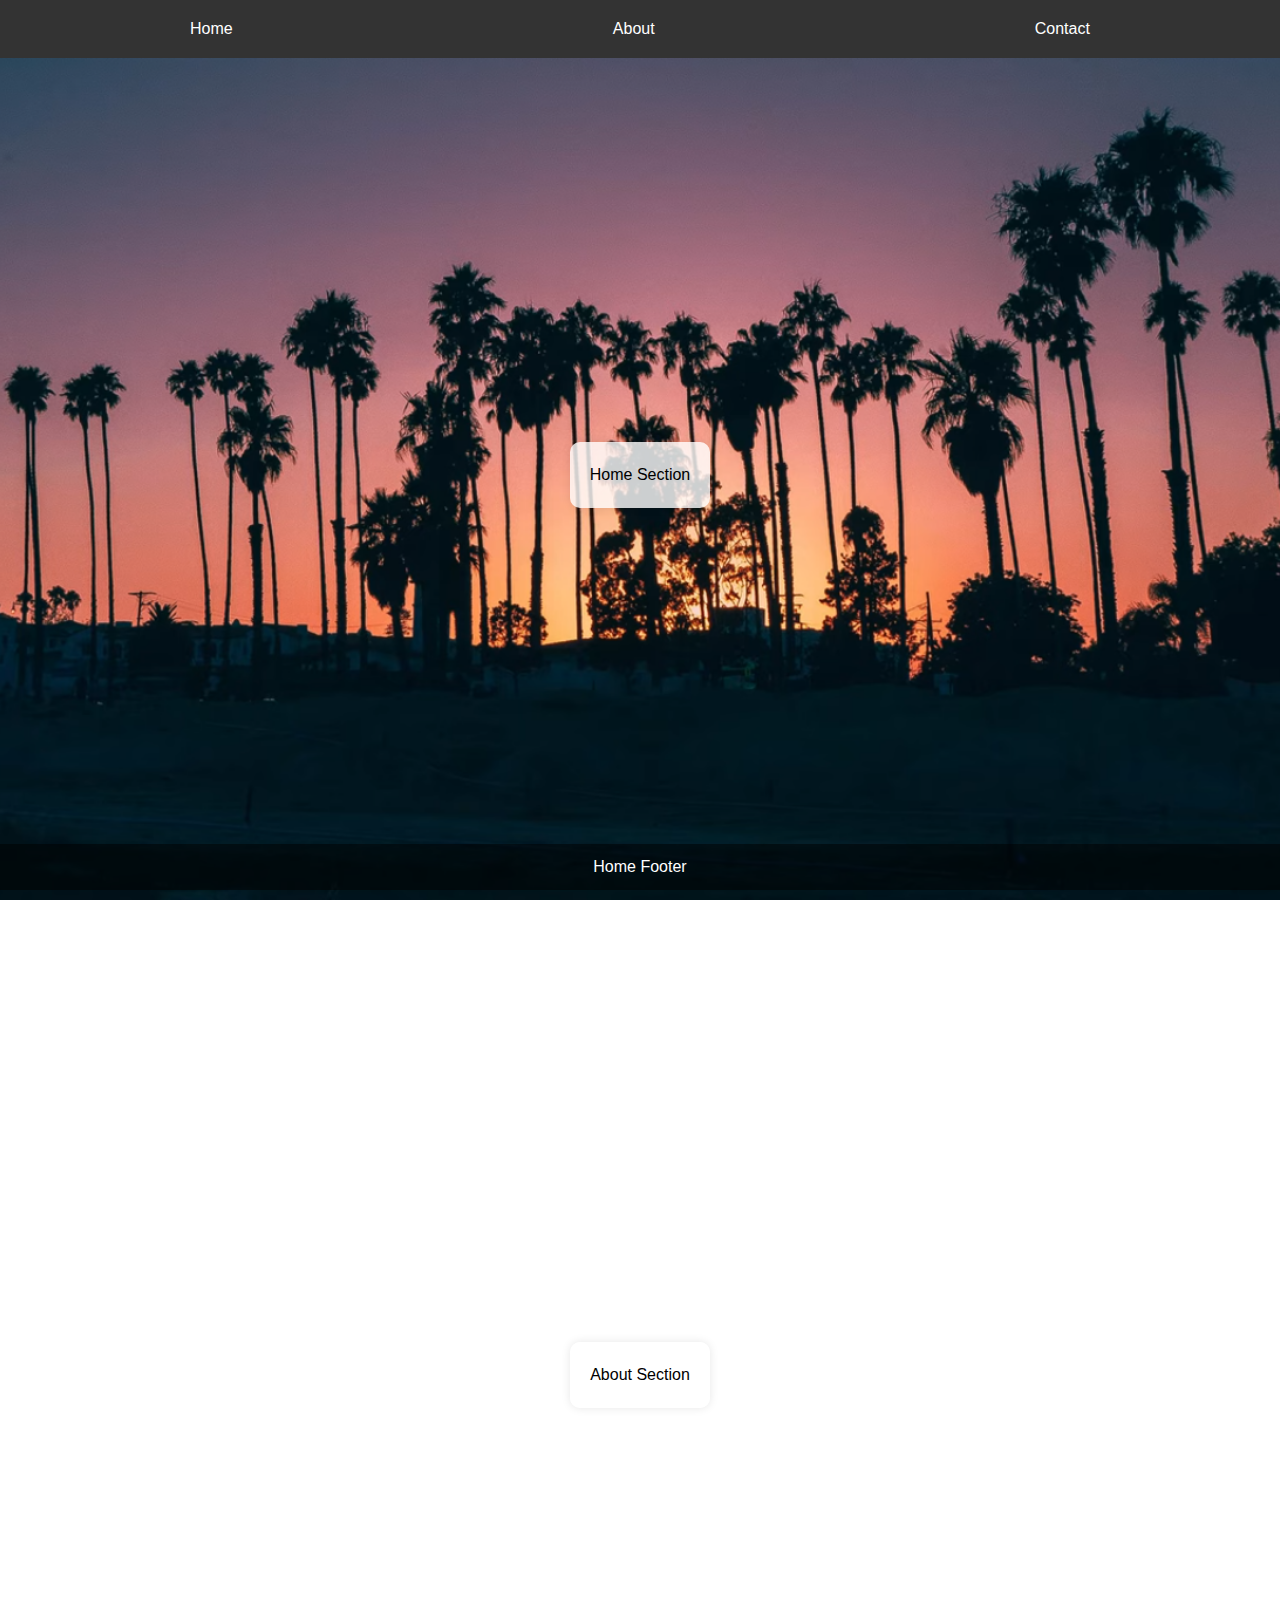
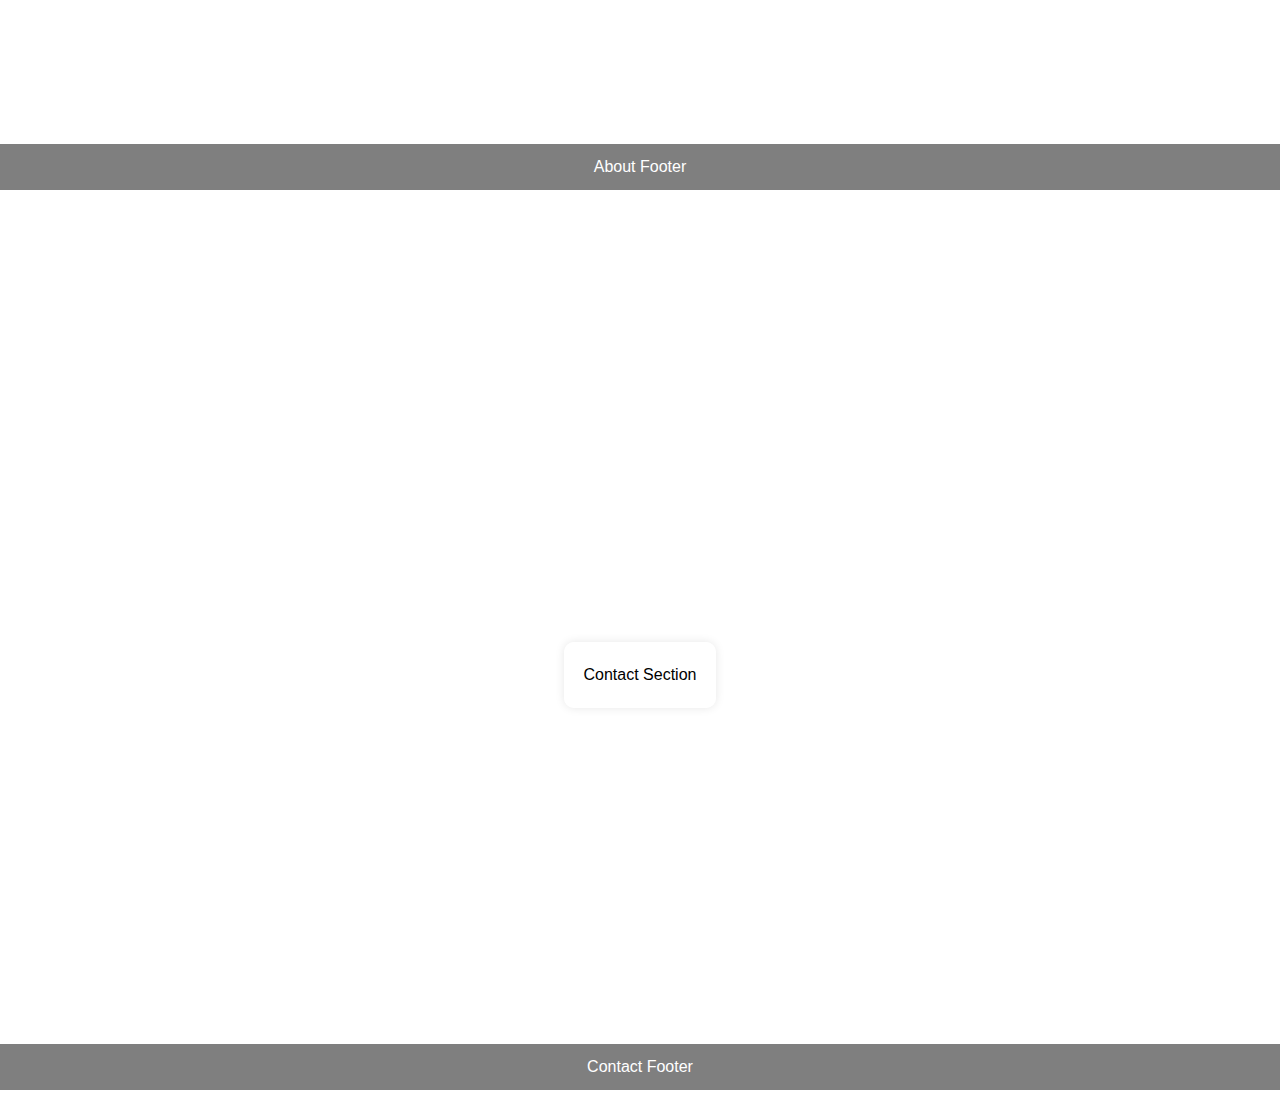
<file: task5/index.html>
<!DOCTYPE html>
<html lang="en">
<head>
    <meta charset="UTF-8">
    <meta name="viewport" content="width=device-width, initial-scale=1.0">
    <title>Responsive Website</title>
    <link rel="stylesheet" href="styles.css">
</head>
<body>
    <nav>
        <ul>
            <li><a href="#home">Home</a></li>
            <li><a href="#about">About</a></li>
            <li><a href="#contact">Contact</a></li>
        </ul>
    </nav>

    <section id="home">
        <div class="centered">Home Section</div>
        <footer>Home Footer</footer>
    </section>

    <section id="about">
        <div class="centered">About Section</div>
        <footer>About Footer</footer>
    </section>

    <section id="contact">
        <div class="centered">Contact Section</div>
        <footer>Contact Footer</footer>
    </section>
</body>
</html>
</file>
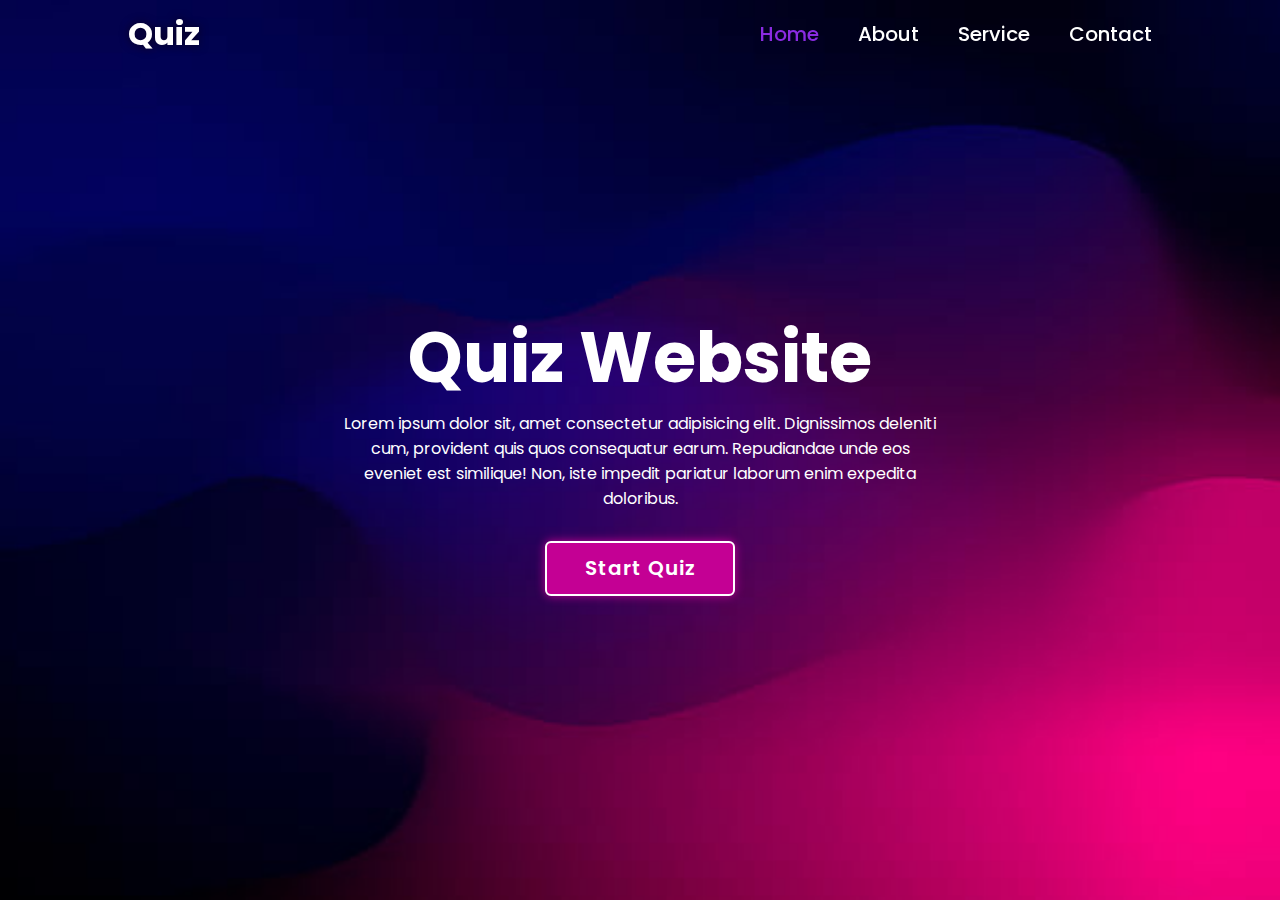
<file: task6/index.html>
<!DOCTYPE html>
<html lang="en">
<head>
    <meta charset="UTF-8">
    <meta http-equiv="X-UA-Compatible" content="IE-edge">
    <meta name="viewport" content="width=device-width, initial-scale=1.0">
    <title>task6 Quiz-Web</title>
    <link rel="stylesheet" href="style.css">
</head>
<body>
    <main class="main">
        <header class="header">
            <a href="" class="logo">Quiz</a>
            <nav class="navbar">
                <a href="#" class="active" >Home</a>
                <a href="#">About</a>
                <a href="#">Service</a>
                <a href="#">Contact</a>
            </nav>
        </header>

       <div class="container">
        <section class="quiz-section">
            <div class="quiz-box">
                <h1>Codehal Quiz</h1>
                <div class="quiz-header">
                    <span>Quiz Website</span>
                    <span class="header-score">Score: 0 / 5</span>
                </div>
                <h2 class="question-text">What does html stand for?</h2>

                <div class="option-list">
                    <!-- <div class="option">
                        <span>A. HyperText Markup Language</span>
                    </div>
                    <div class="option">
                        <span>B. HomeTool Markup Language</span>
                    </div>
                    <div class="option">
                        <span>C. Hyperlinks and Text Markup Language </span>
                    </div>
                    <div class="option">
                        <span>D. Home Text Markup Language </span>
                    </div> -->
                </div>
                <div class="quiz-footer">
                    <span class="question-total">1 of 5 Questions</span>
                    <button class="next-btn">Next</button>
                </div>
            </div>
            <div class="result-box">
                <h2>Quiz Result!</h2>
                <div class="percentage-container">
                    <div class="circular-progress">
                        <span class="progress-value">0%</span>
                    </div>
                    <span class="score-text">Your Score 0 out of 5</span>
                </div>
                <div class="buttons">
                    <button class="tryAgain-btn">Try Again</button>
                    <button class="goHome-btn">Go To Home</button>
                </div>
            </div>
        </section>

        <section class="home">
            <div class="home-content">
                <h1>Quiz Website</h1>
                <p>Lorem ipsum dolor sit, amet consectetur adipisicing elit. Dignissimos deleniti cum, provident quis quos consequatur earum. Repudiandae unde eos eveniet est similique! Non, iste impedit pariatur laborum enim expedita doloribus.</p>
                <button class="start-btn">Start Quiz</button>
            </div>
        </section>
       </div>
    </main>


    <div class="pop-info">
        <h2>Quiz Guide</h2>
        <span class="info"> 1. Lorem ipsum , amet consectetur adipisicing elit..</span> <pre></pre>
        <span class="info"> 2. Lorem ipsum dolor sit, amet . Consectetur.</span><pre></pre>
        <span class="info"> 3. Lorem ipsum,isicing elit. Consectetur.</span><pre></pre>
        <span class="info"> 4. Lorem  consectetur adipisicing adipielit. Consectetur.</span> <pre></pre>
        <span class="info"> 5. Lorem ipsum dolor sit, amet consectet Consectetur.</span>
        <div class="btn-group">
            <button class="info-btn exit-btn">Exit Quiz</button>
            <a href="#" class="info-btn continue-btn">Continue</a>
        </div>
    </div>


     <script src="question.js"></script>
    <script src="script.js"></script>
</body>
</html>
</file>
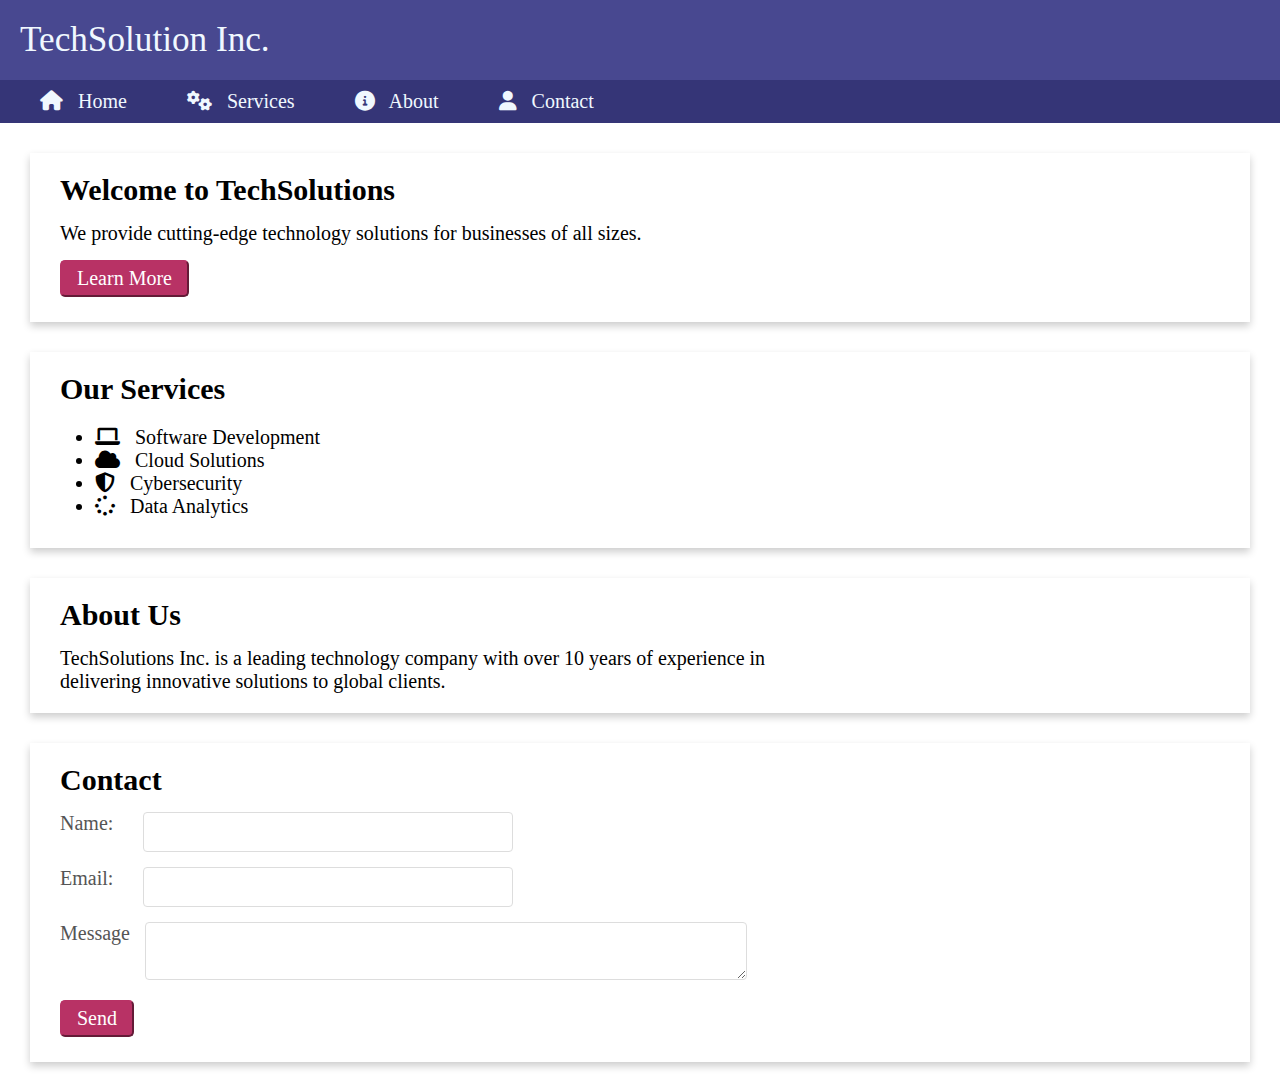
<file: task7/index.html>
<!DOCTYPE html>
<html lang="en">

<head>
    <meta charset="UTF-8">
    <meta name="viewport" content="width=device-width, initial-scale=1.0">
    <title>Task 7</title>
    <link rel="stylesheet" href="style.css">
    <link rel="stylesheet" href="https://cdnjs.cloudflare.com/ajax/libs/font-awesome/6.0.0-beta3/css/all.min.css">
</head>

<body>
    <header>
        <div class="navigation">
            <div class="logo">TechSolution Inc.
                <div class="toggle-btn">
                    <i class="fas fa-bars"></i>
                </div>
            </div>
            <div class="item">
                <a href="#Home"><i class="fas fa-home"></i> Home</a>
                <a href="#Services"><i class="fas fa-cogs"></i> Services</a>
                <a href="#About"><i class="fas fa-info-circle"></i> About</a>
                <a href="#Contact"><i class="fas fa-user"></i> Contact</a>
                <div class="toggle-btn">
                    <i class="fas fa-bars"></i>
                </div>
            </div>
        </div>

        <div class="dropDown-menu ">
            <a href="#Home"> Home</a>
            <a href="#Services"> Services</a>
            <a href="#About">About</a>
            <a href="#Contact">Contact</a>
        </div>
    </header>

    <section class=" section home" id="Home">
        <div class="content">
            <h1>Welcome to TechSolutions</h1>
            <h3>We provide cutting-edge technology solutions for businesses of all sizes.</h3>
            <button class="learnMore-btn">Learn More</button>
        </div>
    </section>

    <section class=" section Services" id="Services">
        <div class="content">
            <h1>Our Services</h1>
            <ul>
                <li><i class="fas fa-laptop"></i> Software Development</li>
                <li><i class="fas fa-cloud"></i> Cloud Solutions</li>
                <li><i class="fas fa-shield"></i> Cybersecurity</li>
                <li><i class="fas fa-spinner"></i> Data Analytics</li>
            </ul>
        </div>
    </section>

    <section class=" section About" id="About">
        <div class="content">
            <h1>About Us</h1>
            <h3>TechSolutions Inc. is a leading technology company with over 10 years of experience in
                <pre></pre>delivering innovative solutions to global clients.
            </h3>
        </div>
    </section>

    <section class=" section Contact" id="Contact">
        <div class="content">
            <h1>Contact</h1>
            <form>
                <label>Name: <input type="text"> </label>
                <label>Email: <input type="email"></label>
                <label>Message <textarea name="" id=""></textarea></label>
            </form>
            <button>Send</button>
    </section>

    <script>
        const toggleBtn = document.querySelector(".toggle-btn");
        const tooggleBtnIcon = document.querySelector(".toggle-btn i");
        const dropDownMenu = document.querySelector(".dropDown-menu ");
        const menuLinks = dropDownMenu.querySelectorAll("a");

        toggleBtn.onclick = function () {
            dropDownMenu.classList.toggle(`open`)
            const isOpen = dropDownMenu.classList.contains(`open`)
        }

        menuLinks.forEach(link => {
            link.onclick = function () {
                dropDownMenu.classList.remove("open");
            };
        });
    </script>

</body>

</html>
</file>
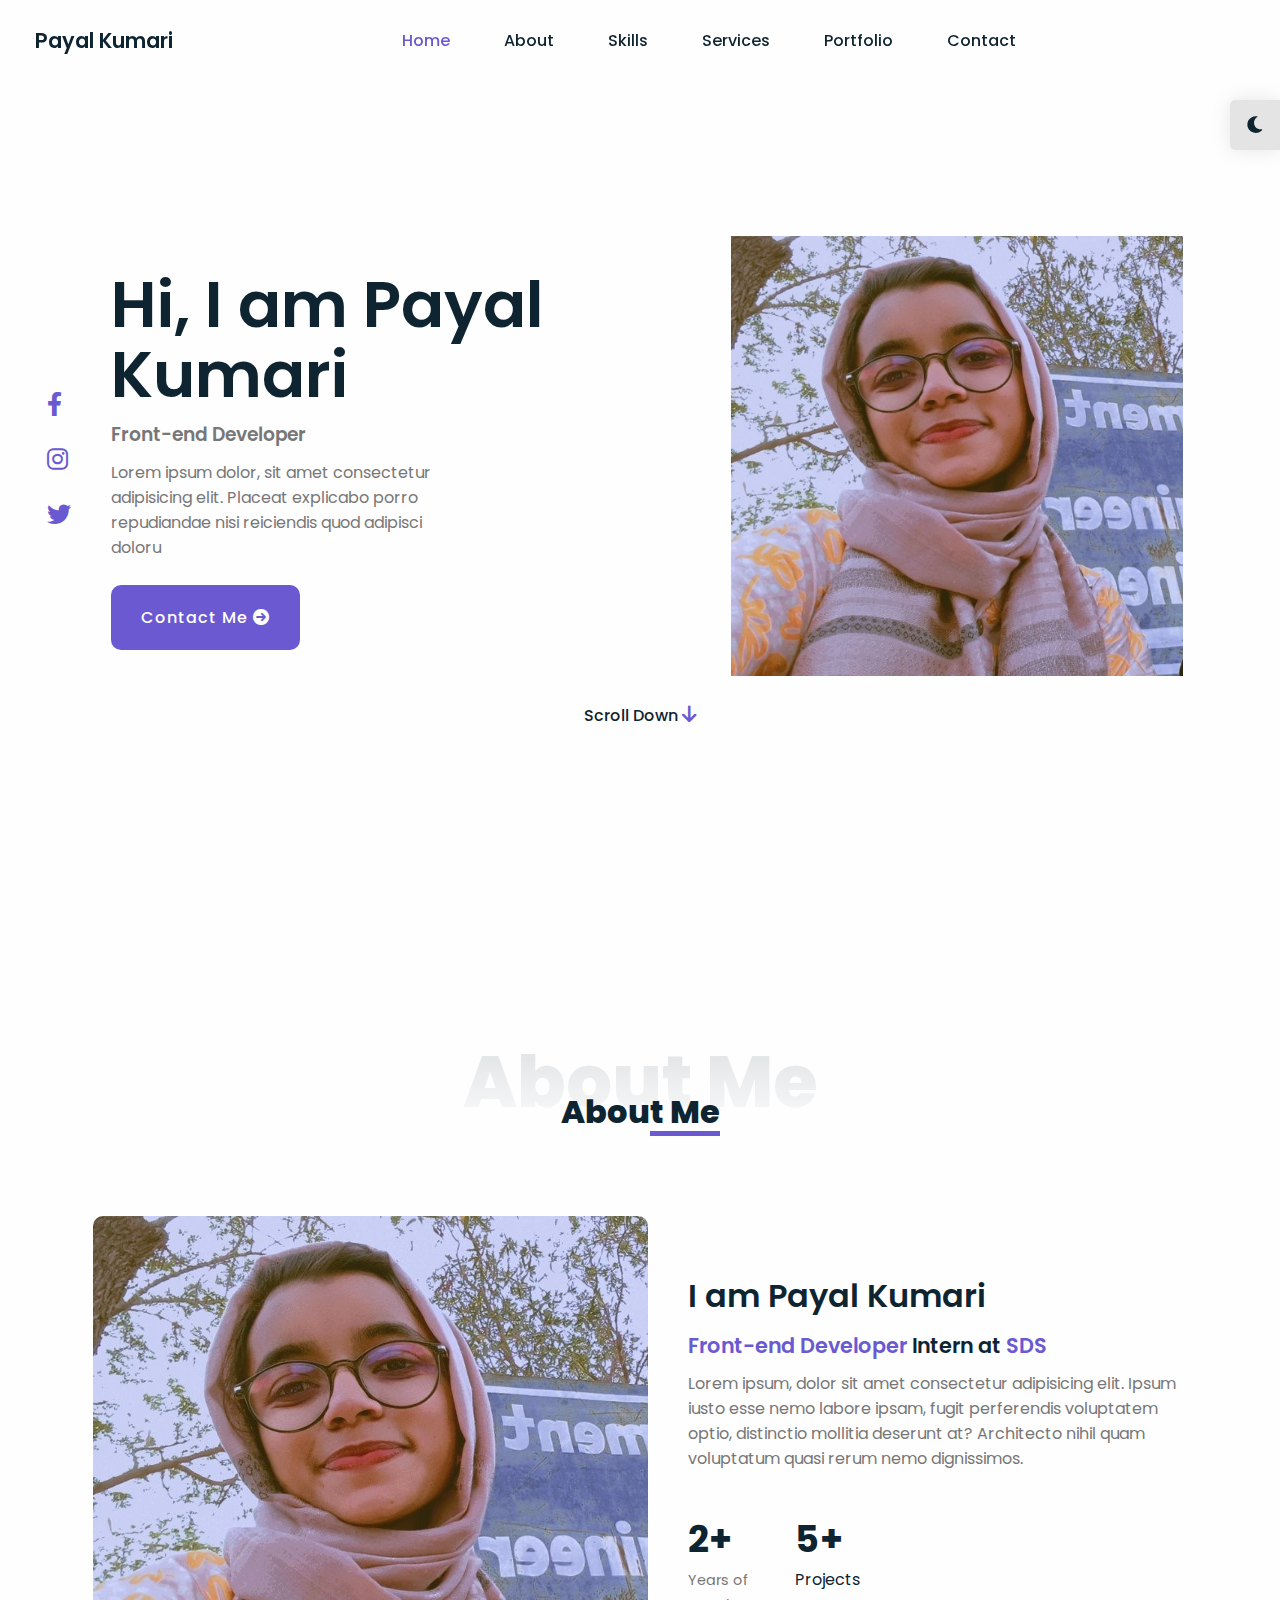
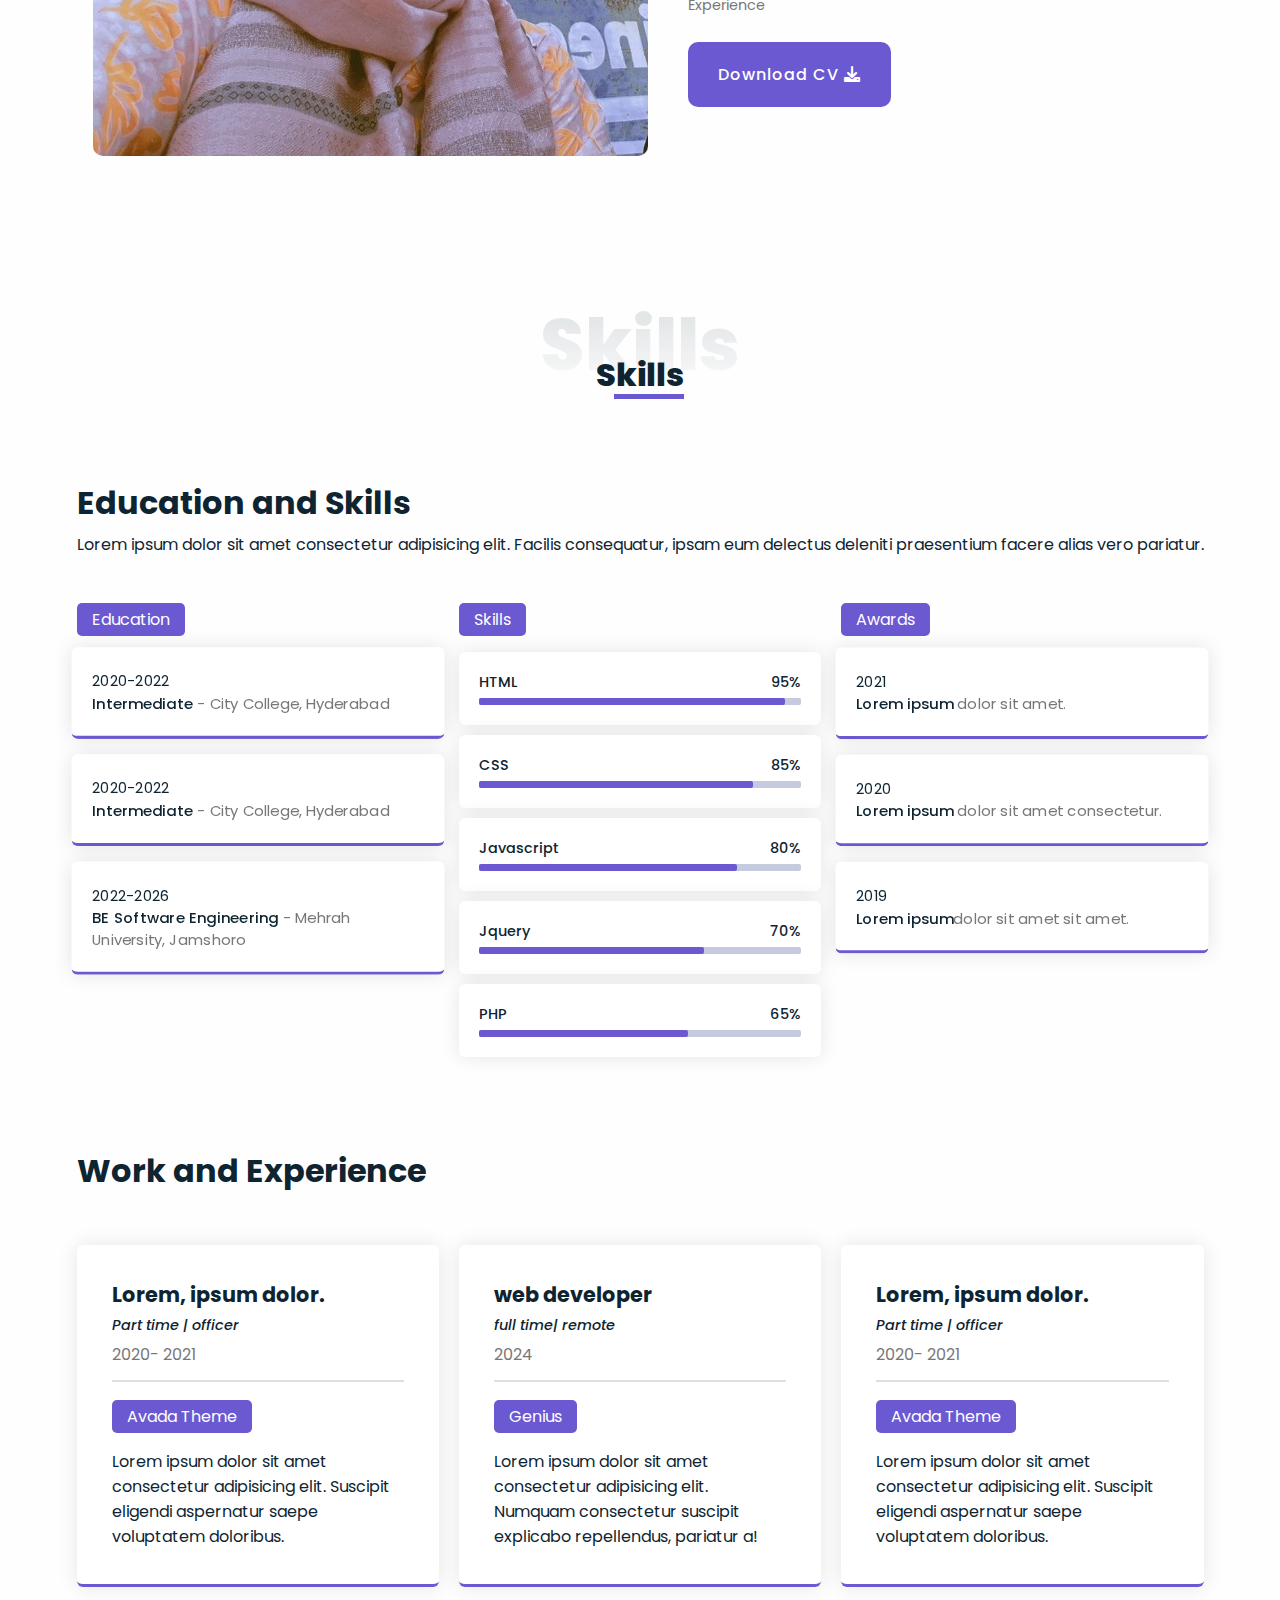
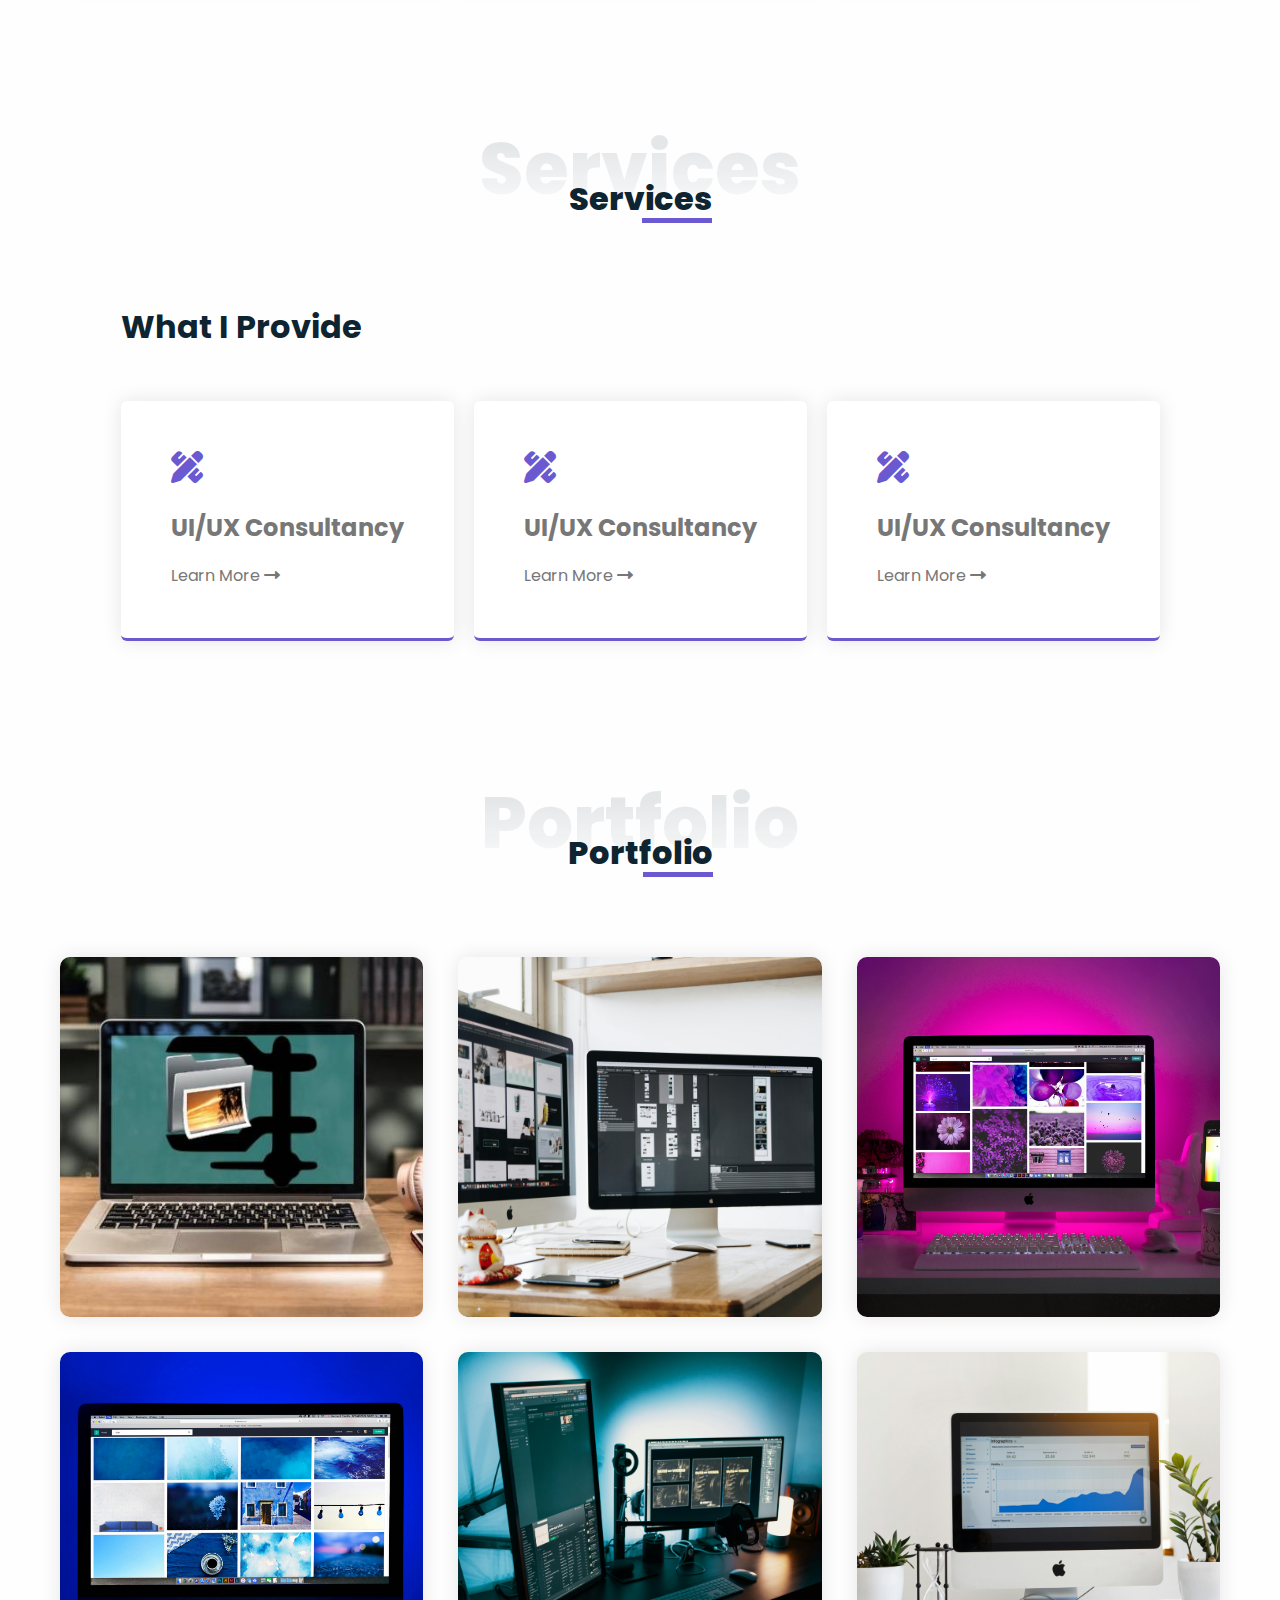
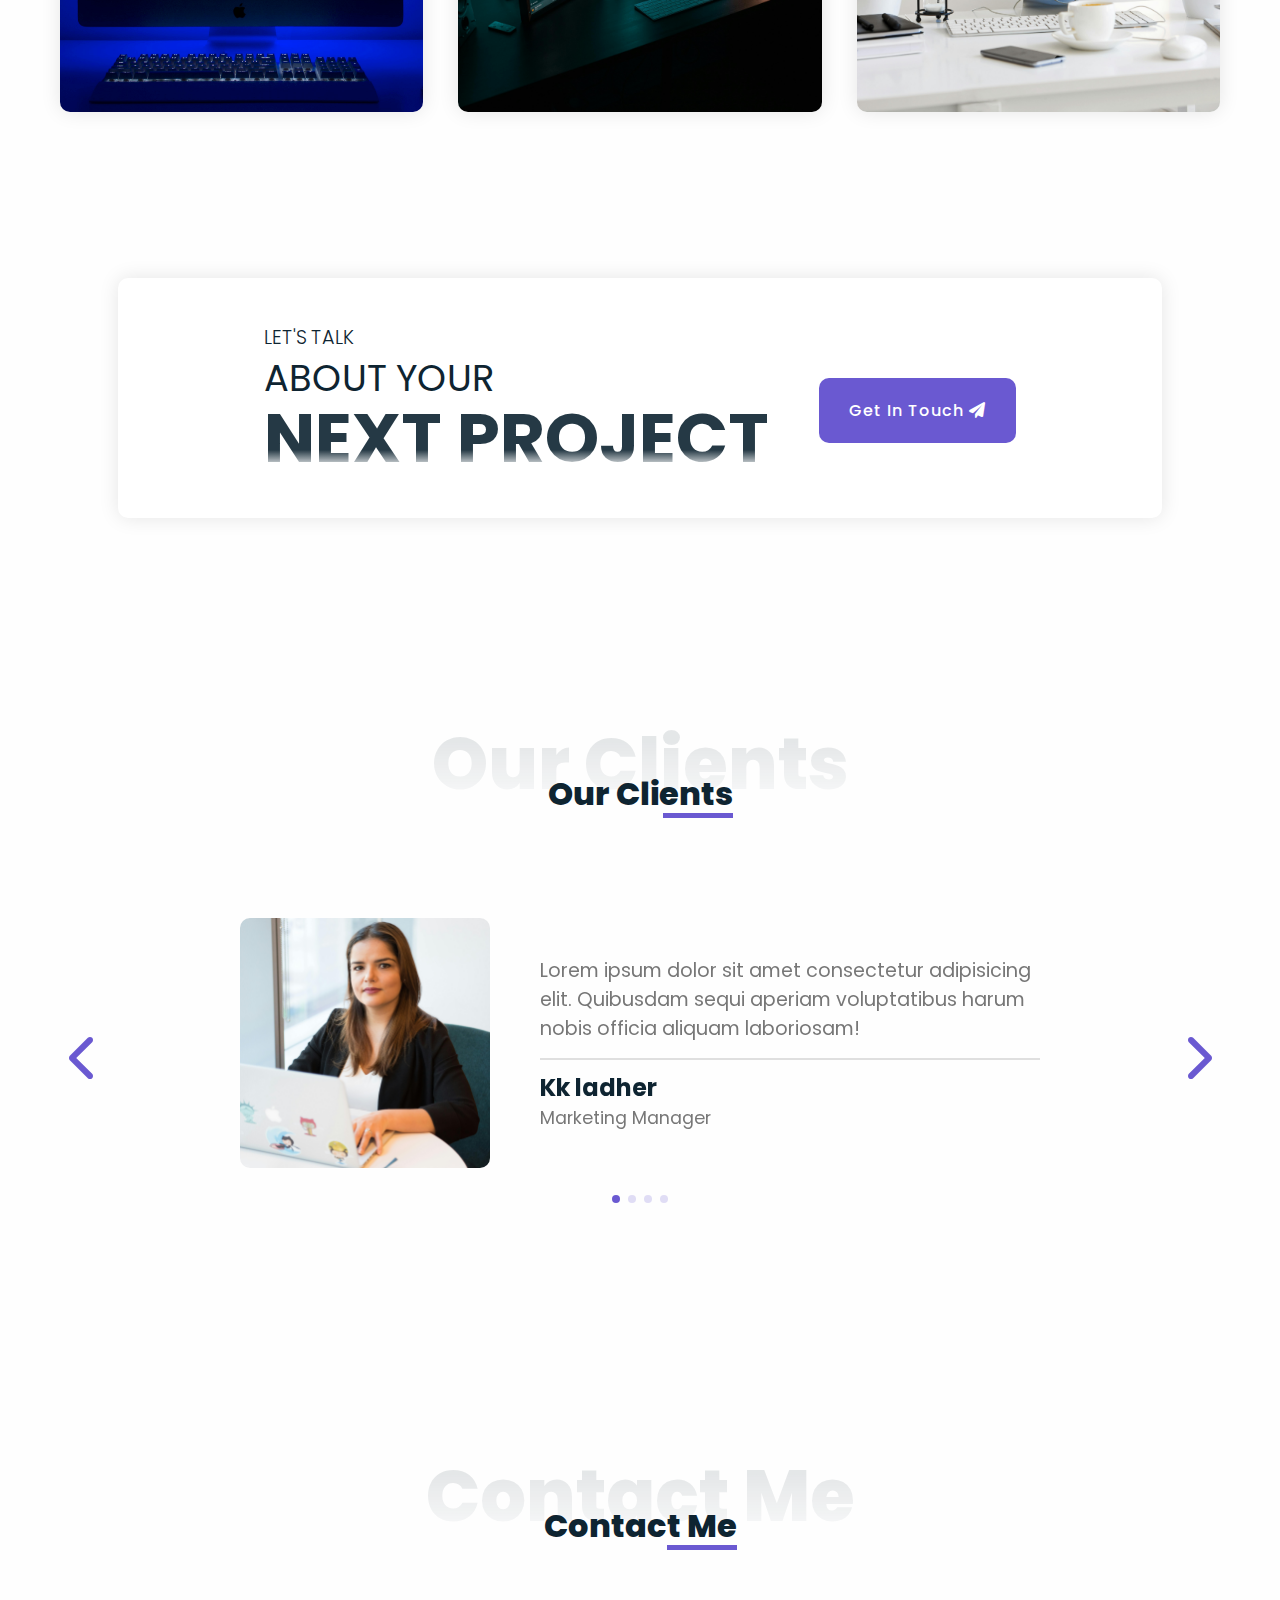
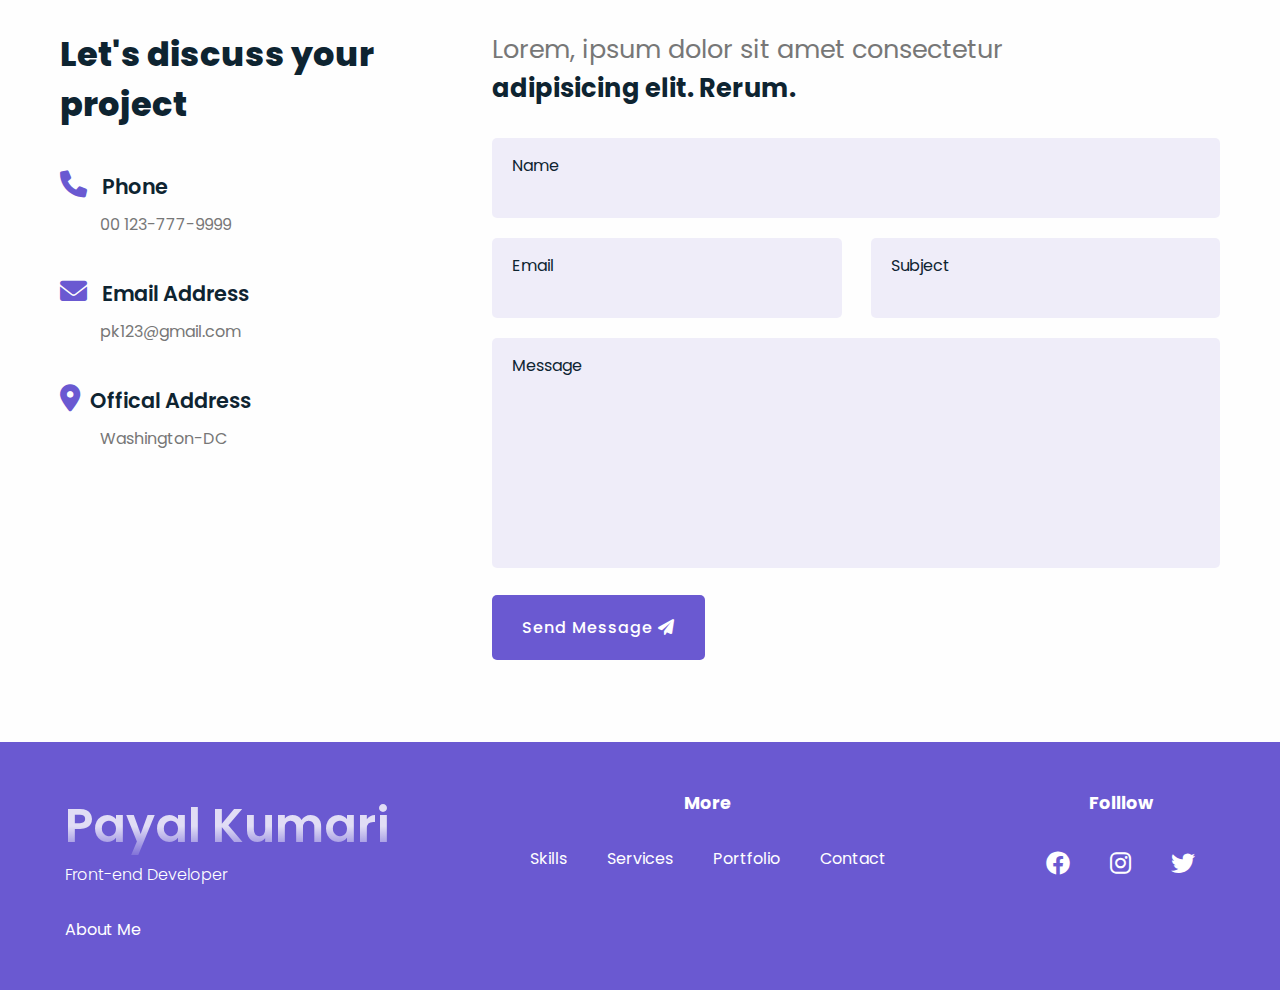
<file: login_page/task3/index.html>
<!DOCTYPE html>
<html lang="en">
<head>
    <meta charset="UTF-8">
    <meta name="viewport" content="width=device-width, initial-scale=1.0">
    <title>Task 3 </title>
    <link rel="stylesheet" href="css/swiper-bundle.min.css">
    <link rel="stylesheet" href="css/style.css">
    <link rel="stylesheet" href="https://cdnjs.cloudflare.com/ajax/libs/font-awesome/6.0.0-beta2/css/all.min.css">
</head>
<body>



    <div class="scrollToTop-btn flex-center">
        <i class="fas fa-arrow-up"></i>
    </div>

    <div class="theme-btn flex-center">
        <i class="fas fa-moon"></i>
        <i class="fas fa-sun"></i>
    </div>


    <header> 
        <div class="nav-bar">
            <a href="#" class="logo">Payal Kumari</a>
            <div class="navigation">
                <div class="nav-items">
                    <div class="nav-close-btn"></div>
                    <a class="active" href="#home">Home</a>
                    <a href="#about">About</a>
                    <a href="#skills">Skills</a>
                    <a href="#services">Services</a>
                    <a href="#portfolio">Portfolio</a>
                    <a href="#contact">Contact</a>
                </div>
            </div>
            <div class="nav-menu-btn"></div>
        </div>
    </header>

    <section class="home flex-center" id="home">
        <div class="home-container">
            <div class="media-icons">
                <a href=""><i class="fab fa-facebook-f"></i></a>
                <a href=""><i class="fab fa-instagram"></i></a>
                <a href=""><i class="fab fa-twitter"></i></a>
            </div>
            <div class="info">
                <h2>Hi, I am Payal Kumari</h2>
                <h3>Front-end Developer</h3>
                <p>Lorem ipsum dolor, sit amet consectetur adipisicing elit. Placeat explicabo porro repudiandae nisi reiciendis quod adipisci doloru</p>
                <a href="" class="btn">Contact Me <i class="fas fa-arrow-circle-right"></i> </a>
            </div>
            <div class="home-img">
                <img src="images/about me.jpg" alt="">
            </div>
        </div>
        <a href="#scroll" class="scroll-down" >Scroll Down <i class="fas fa-arrow-down"></i></a>
    </section>

    <section class="about section" id="about">
        <div class="container flex-center">
            <h1 class="section-tittle-01">About Me</h1>
            <h2 class="section-tittle-02">About Me</h2>
            <div class="content flex-center">
                <div class="about-img">
                    <img src="images/about me.jpg" alt="">
                </div>
                <div class="about-info">
                    <div class="discription">
                        <h3>I am Payal Kumari</h3>
                        <h4><span>Front-end Developer </span>Intern at <span>SDS</span></h4>
                        <p>Lorem ipsum, dolor sit amet consectetur adipisicing elit. Ipsum iusto esse nemo labore ipsam, fugit perferendis voluptatem optio, distinctio mollitia deserunt at? Architecto nihil quam voluptatum quasi rerum nemo dignissimos.</p>
                    </div>
                    <ul class="profession-list">
                        <li class="list-item">
                            <h3>2+</h3>
                            <span>Years of <br>Experience</span>
                        </li>
                        <!-- <li class="list-item">
                            <h3>3k+</h3>
                            <span>Happy<br>Customers</span>
                        </li> -->
                        <li class="list-item">
                            <h3>5+</h3>
                            <span<br>Projects</span>
                        </li>
                    </ul>
                    <a href="" class="btn">Download CV <i class="fas fa-download"></i></a>
                </div>
            </div>
        </div>
    </section>
    <section class="skills section flex-center" id="skills">
        <div class="container flex-center">
            <h1 class="section-tittle-01">Skills</h1>
            <h2 class="section-tittle-02">Skills</h2>
            <div class="content">
                <div class="skills-description">
                    <h3>Education and Skills</h3>
                    <p>Lorem ipsum dolor sit amet consectetur adipisicing elit. Facilis consequatur, ipsam eum delectus deleniti praesentium facere alias vero pariatur.</p>
                </div>
                <div class="skills-info education-all">
                    <div class="education">
                        <h4><label>Education</label></h4>
                        <ul class="edu-list">
                            <li class="item">
                                <span class="year">2020-2022</span>
                                <p><span>Intermediate</span> - City College, Hyderabad</p>
                            </li>
                            <li class="item">
                                <span class="year">2020-2022</span>
                                <p><span>Intermediate</span> - City College, Hyderabad</p>
                            </li>
                            <li class="item">
                                <span class="year">2022-2026</span>
                                <p><span>BE Software Engineering </span> - Mehrah University, Jamshoro</p>
                            </li>
                        </ul>
                    </div>
                    <div class="education">
                        <h4><label>Skills</label></h4>
                        <ul class="bars">
                            <li class="bar">
                                <div class="info">
                                    <span>HTML</span>
                                    <span>95%</span>
                                </div>
                                <div class="line html"></div>
                            </li>
                            <li class="bar">
                                <div class="info">
                                    <span>CSS</span>
                                    <span>85%</span>
                                </div>
                                <div class="line css"></div>
                            </li>
                            <li class="bar">
                                <div class="info">
                                    <span>Javascript</span>
                                    <span>80%</span>
                                </div>
                                <div class="line javascript"></div>
                            </li>
                            <li class="bar">
                                <div class="info">
                                    <span>Jquery</span>
                                    <span>70%</span>
                                </div>
                                <div class="line jquery"></div>
                            </li>
                            <li class="bar">
                                <div class="info">
                                    <span>PHP</span>
                                    <span>65%</span>
                                </div>
                                <div class="line php"></div>
                            </li>
                        </ul>
                    </div>
                    <div class="education">
                        <h4><label>Awards</label></h4>
                        <ul class="edu-list">
                            <li class="item">
                                <span class="year">2021</span>
                                <p><span>Lorem ipsum</span> dolor sit amet.</p>
                            </li>
                            <li class="item">
                                <span class="year">2020</span>
                                <p><span>Lorem ipsum</span> dolor sit amet consectetur.</p>
                            </li>
                            <li class="item">
                                <span class="year">2019</span>
                                <p><span>Lorem ipsum</span>dolor sit amet  sit amet.</p>
                            </li>
                        </ul>
                    </div>
                </div>
                <div class="skills-description">
                    <h3>Work and Experience</h3>
                </div>
                <div class="skills-info">
                    <div class="experience-card">
                        <div class="upper">
                            <h3>Lorem, ipsum dolor. </h3>
                            <h5>Part time | officer</h5>
                            <span>2020- 2021</span>
                        </div>
                        <div class="hr"></div>
                        <h4><label >Avada Theme</label></h4>
                        <p>Lorem ipsum dolor sit amet consectetur adipisicing elit. Suscipit eligendi aspernatur saepe voluptatem doloribus.</p>
                    </div>
                    <div class="experience-card">
                        <div class="upper">
                            <h3> web developer </h3>
                            <h5>full time| remote</h5>
                            <span>2024 </span>
                        </div>
                        <div class="hr"></div>
                        <h4><label >Genius</label></h4>
                        <p>Lorem ipsum dolor sit amet consectetur adipisicing elit. Numquam consectetur suscipit explicabo repellendus, pariatur a!</p>
                    </div>
                    <div class="experience-card">
                        <div class="upper">
                            <h3>Lorem, ipsum dolor. </h3>
                            <h5>Part time | officer</h5>
                            <span>2020- 2021</span>
                        </div>
                        <div class="hr"></div>
                        <h4><label >Avada Theme</label></h4>
                        <p>Lorem ipsum dolor sit amet consectetur adipisicing elit. Suscipit eligendi aspernatur saepe voluptatem doloribus.</p>
                    </div>
                </div>
            </div>
        </div>
    </section>

    
    <section class="services section" id="services">
        <div class="container flex-center">
            <h1 class="section-tittle-01">Services</h1>
            <h2 class="section-tittle-02">Services</h2>
            <div class="content">
                <div class="services-description">
                    <h3>What I Provide</h3>
                </div>
                <ul class="service-list ">
                    <li class="service-container">
                        <div class="service-card">
                            <i class="fas fa-pencil-ruler"></i>
                            <h3>UI/UX Consultancy</h3>
                            <div class="learn-more-btn">Learn More <i class="fas fa-long-arrow-alt-right">
                            </i></div>
                        </div>
                        <div class="service-modal flex-center">
                            <div class="service-modal-body">
                                <i class="fas fa-times modal-close-btn"></i>
                                <h3>UI/UX Consultancy</h3>
                                <h4>What is UX Consultancy</h4>
                                <p>Lorem ipsum dolor sit amet consectetur, adipisicing elit. Voluptas unde illum excepturi laborum quam nam inventore similique, voluptatum quis!</p>
                                <h4>What I Provide</h4>
                                <ul>
                                    <li><i class="fas fa-check-circle"></i>Lorem ipsum dolor alpha sit amet.</li>
                                    <li><i class="fas fa-check-circle"></i>Lorem ipsum dolor sit amet.</li>
                                    <li><i class="fas fa-check-circle"></i>Lorem ipsum dolor samet.</li>
                                    <li><i class="fas fa-check-circle"></i>Lorem ipsum dolor sit amet.</li>
                                    <li><i class="fas fa-check-circle"></i>Lorem ipsum dolor .</li>
                                </ul>
                            </div>
                        </div>
                    </li>
                    <li class="service-container">
                        <div class="service-card">
                            <i class="fas fa-pencil-ruler"></i>
                            <h3>UI/UX Consultancy</h3>
                            <div class="learn-more-btn">Learn More <i class="fas fa-long-arrow-alt-right">
                            </i></div>
                        </div>
                        <div class="service-modal flex-center">
                            <div class="service-modal-body">
                                <i class="fas fa-times modal-close-btn"></i>
                                <h3>UI/UX Consultancy</h3>
                                <h4>What is UX Consultancy</h4>
                                <p>Lorem ipsum dolor sit amet consectetur, adipisicing elit. Voluptas unde illum excepturi laborum quam nam inventore similique, voluptatum quis!</p>
                                <h4>What I Provide</h4>
                                <ul>
                                    <li><i class="fas fa-check-circle"></i>Lorem ipsum dolor alpha sit amet.</li>
                                    <li><i class="fas fa-check-circle"></i>Lorem ipsum dolor sit amet.</li>
                                    <li><i class="fas fa-check-circle"></i>Lorem ipsum dolor samet.</li>
                                    <li><i class="fas fa-check-circle"></i>Lorem ipsum dolor sit amet.</li>
                                    <li><i class="fas fa-check-circle"></i>Lorem ipsum dolor .</li>
                                </ul>
                            </div>
                        </div>
                    </li>
                    <li class="service-container">
                        <div class="service-card">
                            <i class="fas fa-pencil-ruler"></i>
                            <h3>UI/UX Consultancy</h3>
                            <div class="learn-more-btn">Learn More <i class="fas fa-long-arrow-alt-right">
                            </i></div>
                        </div>
                        <div class="service-modal flex-center">
                            <div class="service-modal-body">
                                <i class="fas fa-times modal-close-btn"></i>
                                <h3>UI/UX Consultancy</h3>
                                <h4>What is UX Consultancy</h4>
                                <p>Lorem ipsum dolor sit amet consectetur, adipisicing elit. Voluptas unde illum excepturi laborum quam nam inventore similique, voluptatum quis!</p>
                                <h4>What I Provide</h4>
                                <ul>
                                    <li><i class="fas fa-check-circle"></i>Lorem ipsum dolor alpha sit amet.</li>
                                    <li><i class="fas fa-check-circle"></i>Lorem ipsum dolor sit amet.</li>
                                    <li><i class="fas fa-check-circle"></i>Lorem ipsum dolor samet.</li>
                                    <li><i class="fas fa-check-circle"></i>Lorem ipsum dolor sit amet.</li>
                                    <li><i class="fas fa-check-circle"></i>Lorem ipsum dolor .</li>
                                </ul>
                            </div>
                        </div>
                    </li>
                </ul>
            </div>
        </div>
    </section>

    <section class="portfolio section" id="portfolio">
        <div class="container flex-center">
            <h1 class="section-tittle-01">Portfolio</h1>
            <h2 class="section-tittle-02">Portfolio</h2>
            <div class="content">
                <div class="portfolio-list">
                    <div class="img-card-container">
                        <div class="img-card">
                            <div class="overlay"></div>
                            <div class="info">
                                <h3>Web Design</h3>
                                <span>Youtube</span>
                            </div>
                            <img src="images/img1.jpg" alt="">
                        </div>
                        <div class="portfolio-model flex-center ">
                            <div class="portfolio-model-body">
                                <i class="fas fa-times portfolio-close-btn"></i>
                                <h3>Web Design</h3>
                                <img src="images/img1.jpg" alt="">
                                <p>Lorem ipsum dolor sit, amet consectetur adipisicing elit. Excepturi, voluptatum eligendi ullam quia minima vero dignissimos nisi tempore aperiam repudiandae distinctio laudantium deleniti sequi quibusdam, ea aspernatur unde!</p>
                            </div>
                        </div>
                    </div>
                    <div class="img-card-container">
                        <div class="img-card">
                            <div class="overlay"></div>
                            <div class="info">
                                <h3>Web Design</h3>
                                <span>Youtube</span>
                            </div>
                            <img src="images/img2.jpg" alt="">
                        </div>
                        <div class="portfolio-model flex-center ">
                            <div class="portfolio-model-body">
                                <i class="fas fa-times portfolio-close-btn"></i>
                                <h3>Web Design</h3>
                                <img src="images/img2.jpg" alt="">
                                <p>Lorem ipsum dolor sit, amet consectetur adipisicing elit. Excepturi, voluptatum eligendi ullam quia minima vero dignissimos nisi tempore aperiam repudiandae distinctio laudantium deleniti sequi quibusdam, ea aspernatur unde!</p>
                            </div>
                        </div>
                    </div>
                    <div class="img-card-container">
                        <div class="img-card">
                            <div class="overlay"></div>
                            <div class="info">
                                <h3>Web Design</h3>
                                <span>Youtube</span>
                            </div>
                            <img src="images/img3.jpg" alt="">
                        </div>
                        <div class="portfolio-model flex-center ">
                            <div class="portfolio-model-body">
                                <i class="fas fa-times portfolio-close-btn"></i>
                                <h3>Web Design</h3>
                                <img src="images/img3.jpg" alt="">
                                <p>Lorem ipsum dolor sit, amet consectetur adipisicing elit. Excepturi, voluptatum eligendi ullam quia minima vero dignissimos nisi tempore aperiam repudiandae distinctio laudantium deleniti sequi quibusdam, ea aspernatur unde!</p>
                            </div>
                        </div>
                    </div>
                    <div class="img-card-container">
                        <div class="img-card">
                            <div class="overlay"></div>
                            <div class="info">
                                <h3>Web Design</h3>
                                <span>Youtube</span>
                            </div>
                            <img src="images/img4.jpg" alt="">
                        </div>
                        <div class="portfolio-model flex-center ">
                            <div class="portfolio-model-body">
                                <i class="fas fa-times portfolio-close-btn"></i>
                                <h3>Web Design</h3>
                                <img src="images/img4.jpg" alt="">
                                <p>Lorem ipsum dolor sit, amet consectetur adipisicing elit. Excepturi, voluptatum eligendi ullam quia minima vero dignissimos nisi tempore aperiam repudiandae distinctio laudantium deleniti sequi quibusdam, ea aspernatur unde!</p>
                            </div>
                        </div>
                    </div>
                    <div class="img-card-container">
                        <div class="img-card">
                            <div class="overlay"></div>
                            <div class="info">
                                <h3>Web Design</h3>
                                <span>Youtube</span>
                            </div>
                            <img src="images/img5.jpg" alt="">
                        </div>
                        <div class="portfolio-model flex-center ">
                            <div class="portfolio-model-body">
                                <i class="fas fa-times portfolio-close-btn"></i>
                                <h3>Web Design</h3>
                                <img src="images/img5.jpg" alt="">
                                <p>Lorem ipsum dolor sit, amet consectetur adipisicing elit. Excepturi, voluptatum eligendi ullam quia minima vero dignissimos nisi tempore aperiam repudiandae distinctio laudantium deleniti sequi quibusdam, ea aspernatur unde!</p>
                            </div>
                        </div>
                    </div>
                    <div class="img-card-container">
                        <div class="img-card">
                            <div class="overlay"></div>
                            <div class="info">
                                <h3>Web Design</h3>
                                <span>Youtube</span>
                            </div>
                            <img src="images/img6.jpg" alt="">
                        </div>
                        <div class="portfolio-model flex-center ">
                            <div class="portfolio-model-body">
                                <i class="fas fa-times portfolio-close-btn"></i>
                                <h3>Web Design</h3>
                                <img src="images/img6.jpg" alt="">
                                <p>Lorem ipsum dolor sit, amet consectetur adipisicing elit. Excepturi, voluptatum eligendi ullam quia minima vero dignissimos nisi tempore aperiam repudiandae distinctio laudantium deleniti sequi quibusdam, ea aspernatur unde!</p>
                            </div>
                        </div>
                    </div>
                </div>
            </div>
        </div>

        <div class="get-in-touch sub-section">
            <div class="container">
                <div class="content flex-center">
                    <div class="contact-card flex-center">
                        <div class="title">
                            <h4>Let's Talk</h4>
                            <h3>About Your</h3>
                            <h2>Next Project</h2>
                        </div>
                        <div class="contact-btn">
                            <a href="" class="btn">Get In Touch <i class="fas fa-paper-plane"></i>
                            </a>
                        </div>
                    </div>
                </div>
            </div>
        </div>

        <div class="our-client sub-section" >
            <div class="container flex-center">
                <h1 class="section-tittle-01">Our Clients</h1>
                <h2 class="section-tittle-02">Our Clients</h2>
                <div class="content">
                    <div class="swiper swiper-container">
                        <div class="swiper-wrapper">
                            <div class="swiper-slide flex-center">
                                <div class="client-img">
                                    <img src="images/client1.jpg" alt="">
                                </div>
                                <div class="client-details">
                                    <p>Lorem ipsum dolor sit amet consectetur adipisicing elit. Quibusdam sequi aperiam voluptatibus harum nobis officia aliquam laboriosam!</p>
                                    <h3>Kk ladher</h3>
                                    <span>Marketing Manager</span>
                                </div>
                            </div>
                            <div class="swiper-slide flex-center">
                                <div class="client-img">
                                    <img src="images/client2.jpg" alt="">
                                </div>
                                <div class="client-details">
                                    <p>Lorem ipsum dolor sit amet consectetur adipisicing elit. Quibusdam sequi aperiam voluptatibus harum nobis officia aliquam laboriosam!</p>
                                    <h3>Kk ladher</h3>
                                    <span>Marketing Manager</span>
                                </div>
                            </div>
                            <div class="swiper-slide flex-center">
                                <div class="client-img">
                                    <img src="images/client3.jpg" alt="">
                                </div>
                                <div class="client-details">
                                    <p>Lorem ipsum dolor sit amet consectetur adipisicing elit. Quibusdam sequi aperiam voluptatibus harum nobis officia aliquam laboriosam!</p>
                                    <h3>Kk ladher</h3>
                                    <span>Marketing Manager</span>
                                </div>
                            </div>
                            <div class="swiper-slide flex-center">
                                <div class="client-img">
                                    <img src="images/client4.jpg" alt="">
                                </div>
                                <div class="client-details">
                                    <p>Lorem ipsum dolor sit amet consectetur adipisicing elit. Quibusdam sequi aperiam voluptatibus harum nobis officia aliquam laboriosam!</p>
                                    <h3>Kk ladher</h3>
                                    <span>Marketing Manager</span>
                                </div>
                            </div>
                        </div>
                        <div class="swiper-pagination"></div>
                        <div class="swiper-button-next">
                            <i class="fas fa-chevron-right"></i>
                        </div>
                        <div class="swiper-button-prev">
                            <i class="fas fa-chevron-left"></i>
                        </div>
                    </div>
                </div>
            </div>
        </div>
    </section>

    <section class="contact section" id="contact">
        <div class="container flex-center">
            <h1 class="section-tittle-01">Contact Me</h1>
            <h2 class="section-tittle-02">Contact Me</h2>
            <div class="content">
                <div class="contact-left">
                    <h2>Let's discuss your project</h2>
                    <ul class="contact-list">
                        <li>
                            <h3 class="item-title"><i class="fas fa-phone"></i> Phone</h3>
                            <span>00 123-777-9999</span>
                        </li>
                        <li>
                            <h3 class="item-title"><i class="fas fa-envelope"></i> Email Address</h3>
                            <span><a href="payalk0820@gmail.com"></a>pk123@gmail.com</span>
                        </li>
                        <li>
                            <h3 class="item-title"><i class="fas fa-map-marker-alt"></i>Offical Address</h3>
                            <span>Washington-DC</span>
                        </li> 
                    </ul>
                </div>

                <div class="contact-right">
                    <p>Lorem, ipsum dolor sit amet consectetur <br> <span>adipisicing elit. Rerum.</span> </p>
                    <form action="" class="contact-form">
                        <div class="first-row">
                            <input type="text" placeholder="Name">
                        </div>
                        <div class="second-row">
                            <input type="email" placeholder="Email">
                            <input type="text" placeholder="Subject">
                        </div>
                        <div class="third-row">
                            <textarea name="message" id="" rows="7" placeholder="Message"></textarea>
                        </div>
                        <button class="btn" type="submit">Send Message <i class="fas fa-paper-plane"></i></button>
                    </form>
                </div>
            </div>
        </div>
    </section>

    <footer>
        <div class="footer-container">
            <div class="about group">
                 <h2>Payal Kumari</h2> 
                 <p>Front-end Developer</p>
                 <a href="#about">About Me</a>
            </div>
            <div class="hr"></div>
            
            <div class="info group">
                <h3>More</h3>
                <ul>
                   <li>
                    <a href="#skills">Skills</a>
                   </li>
                   <li>
                    <a href="#services">Services</a>
                   </li>
                   <li><a href="#portfolio">Portfolio</a>
                </li>
                <li>
                    <a href="#contact">Contact</a>
                </li>
                </ul>
            </div>
            <div class="hr"></div>
            <div class="follow group">
                <h3>Folllow</h3>
                <ul>
                    <li>
                        <a href=""><i class="fab fa-facebook"></i></a>
                    </li>
                    <li>
                        <a href=""><i class="fab fa-instagram"></i></a>
                    </li>
                    <li>
                        <a href=""><i class="fab fa-twitter"></i></a>
                    </li>
                </ul>
            </div>
        </div>
    </footer>


    <script src="js/swiper-bundle.min.js"></script>
    <script src="js/script.js"></script>
   
</body>

</html>
</file>
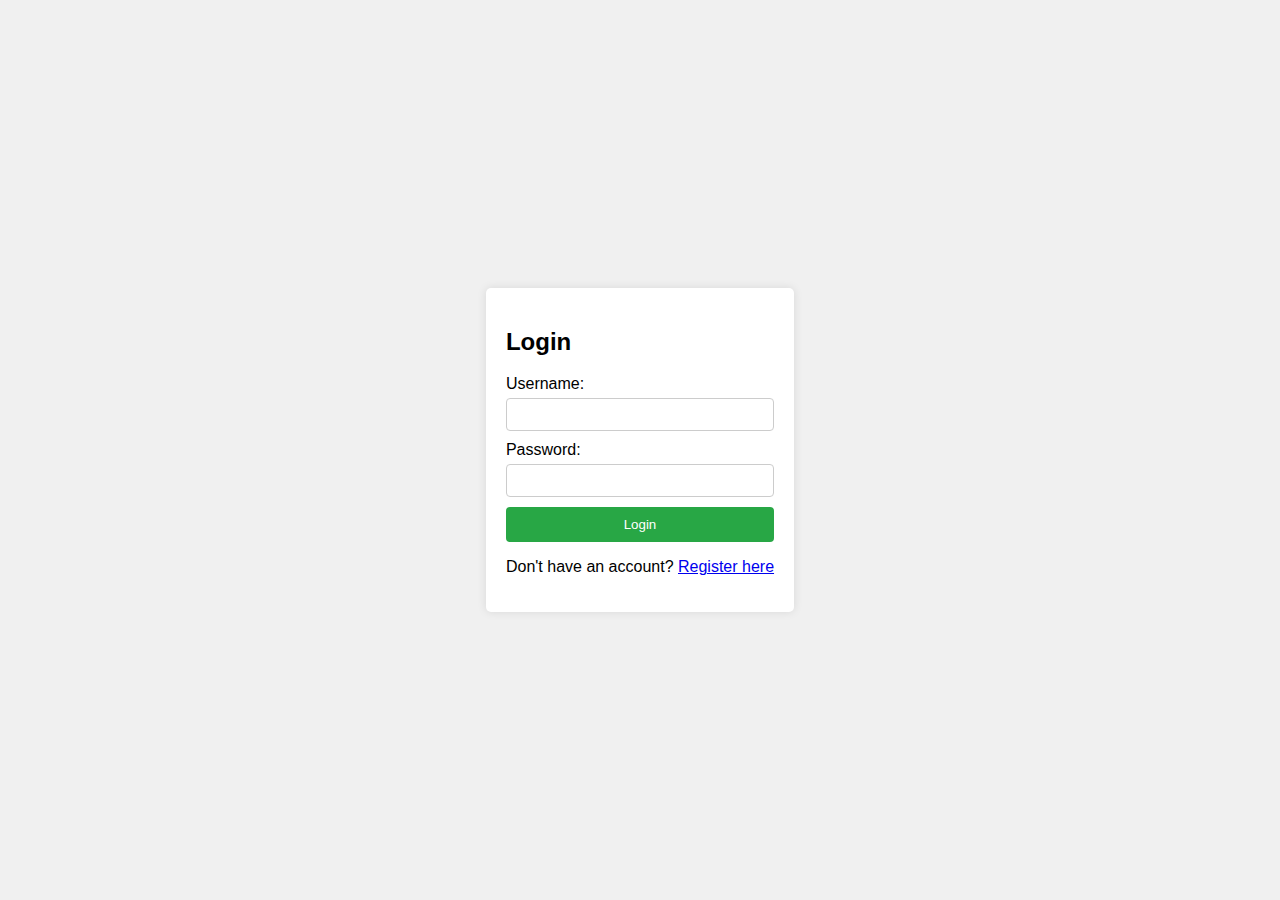
<file: login_page/login.html>
<!DOCTYPE html>
<html lang="en">
<head>
    <meta charset="UTF-8">
    <meta name="viewport" content="width=device-width, initial-scale=1.0">
    <title>Login</title>
    <link rel="stylesheet" href="css/style.css">
</head>
<body>
    <div class="container">
        <h2>Login</h2>
        <form id="loginForm">
            <label for="loginUsername">Username:</label>
            <input type="text" id="loginUsername" required>
            <label for="loginPassword">Password:</label>
            <input type="password" id="loginPassword" required>
            <button type="submit">Login</button>
        </form>
        <p>Don't have an account? <a href="register.html">Register here</a></p>
    </div>
    <div id="popup" class="popup">Incorrect username or password!</div>
    <script src="js/script.js"></script>
</body>
</html>
</file>
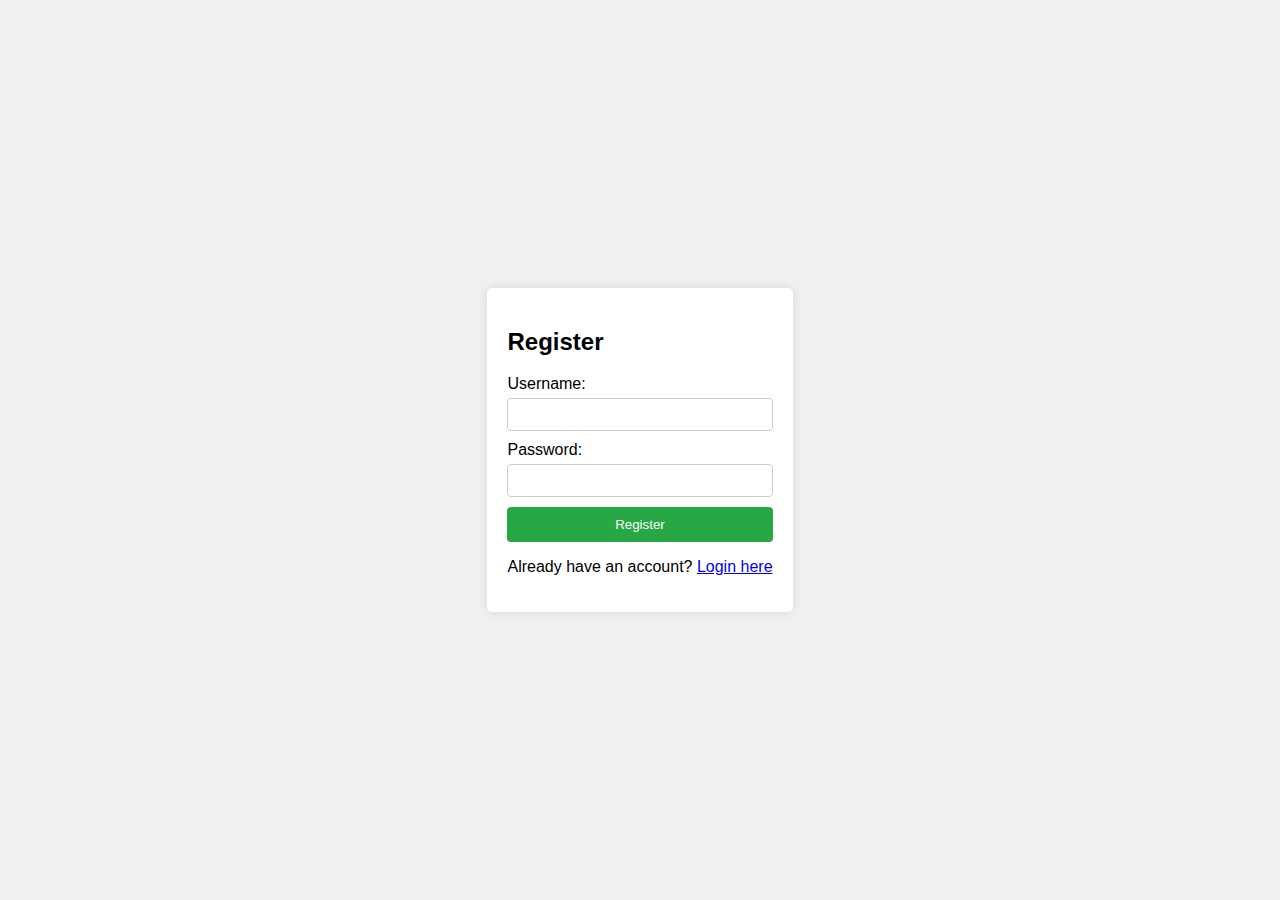
<file: login_page/register.html>
<!DOCTYPE html>
<html lang="en">
<head>
    <meta charset="UTF-8">
    <meta name="viewport" content="width=device-width, initial-scale=1.0">
    <title>Register</title>
    <link rel="stylesheet" href="css/style.css">
</head>
<body>
    <div class="container">
        <h2>Register</h2>
        <form id="registerForm">
            <label for="username">Username:</label>
            <input type="text" id="username" required>
            <label for="password">Password:</label>
            <input type="password" id="password" required>
            <button type="submit">Register</button>
        </form>
        <p>Already have an account? <a href="login.html">Login here</a></p>
    </div>
    <div id="popup" class="popup">Registered Successfully!</div>
    <script src="js/script.js"></script>
</body>
</html>
</file>
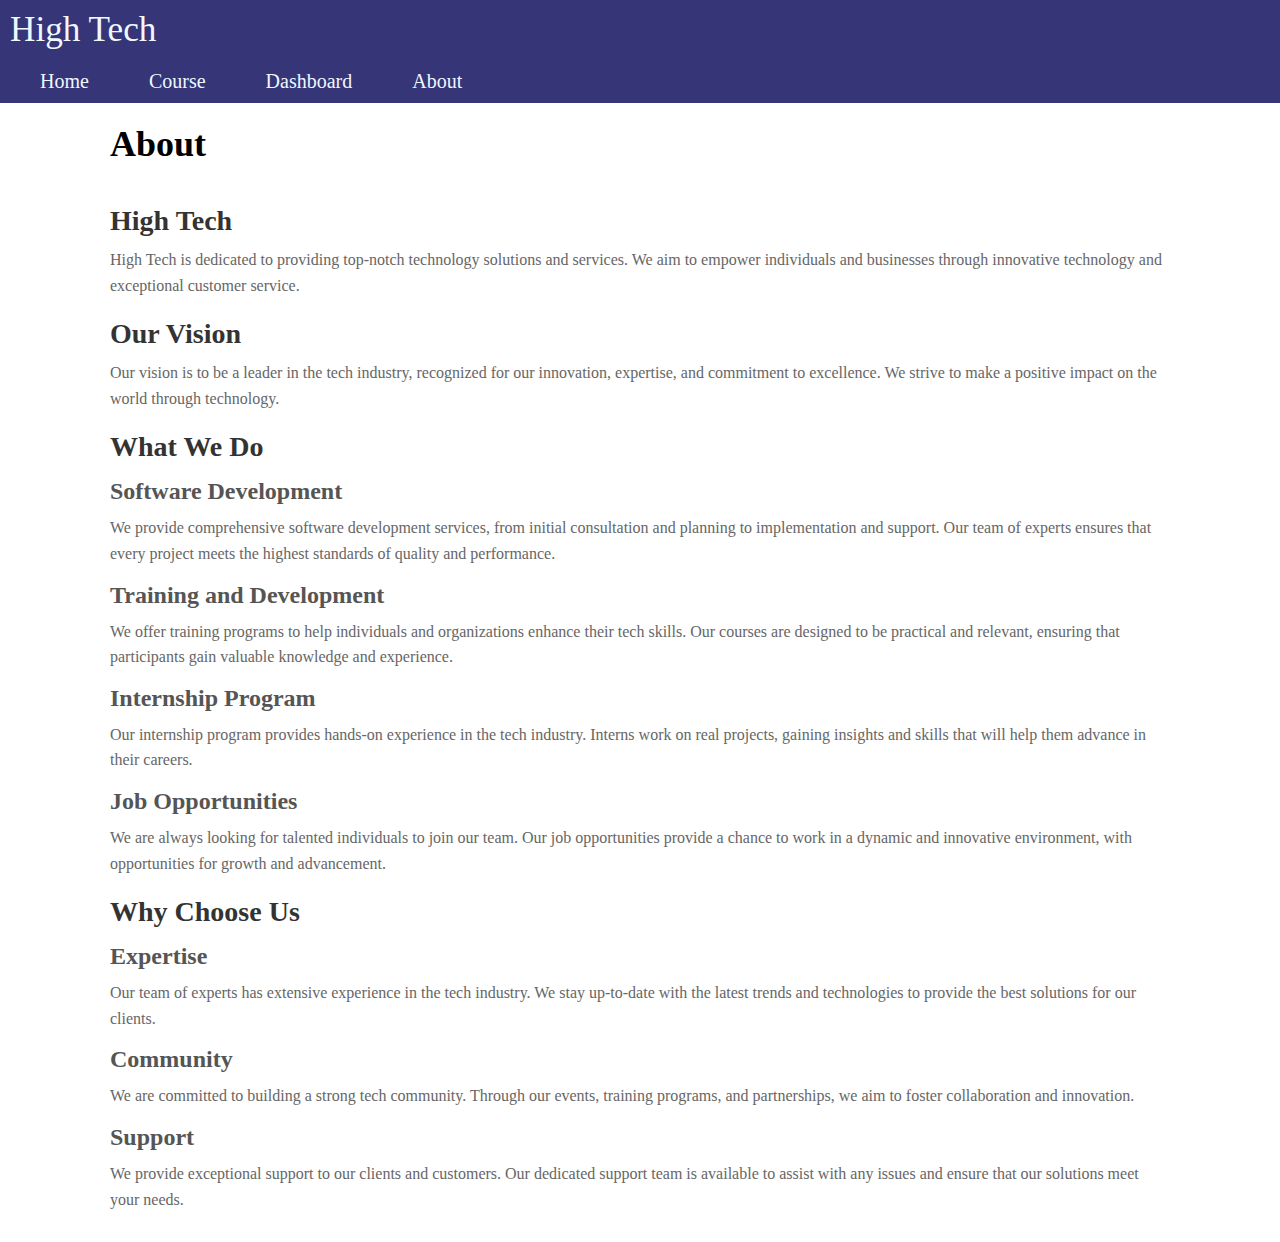
<file: task10/about.html>
<!DOCTYPE html>
<html lang="en">
<head>
    <meta charset="UTF-8">
    <meta name="viewport" content="width=device-width, initial-scale=1.0">
    <title>Task 10</title>
    <link rel="stylesheet" href="https://cdnjs.cloudflare.com/ajax/libs/font-awesome/6.1.1/css/all.min.css">
    <link href="https://fonts.googleapis.com/css2?family=Merienda&family=Poppins:wght@400;700&display=swap" rel="stylesheet">
    <link rel="stylesheet" href="style.css">
</head>
<body>
    <header>
        <div class="navigation">
            <div class="logo">High Tech</div>
            <div class="item">
                <a href="index.html">Home</a>
                <a href="course.html">Course</a>
                <a href="dashbard.html">Dashboard</a>
                <a href="about.html">About</a>
            </div>
        </div>
    </header>
    <section id="about-section">
        <h1>About</h1>
        <h2>High Tech</h2>
        <p>High Tech is dedicated to providing top-notch technology solutions and services. We aim to empower individuals and businesses through innovative technology and exceptional customer service.</p>
        <h2>Our Vision</h2>
        <p>Our vision is to be a leader in the tech industry, recognized for our innovation, expertise, and commitment to excellence. We strive to make a positive impact on the world through technology.</p>
        <h2>What We Do</h2>
        <h3>Software Development</h3>
        <p>We provide comprehensive software development services, from initial consultation and planning to implementation and support. Our team of experts ensures that every project meets the highest standards of quality and performance.</p>
        <h3>Training and Development</h3>
        <p>We offer training programs to help individuals and organizations enhance their tech skills. Our courses are designed to be practical and relevant, ensuring that participants gain valuable knowledge and experience.</p>
        <h3>Internship Program</h3>
        <p>Our internship program provides hands-on experience in the tech industry. Interns work on real projects, gaining insights and skills that will help them advance in their careers.</p>
        <h3>Job Opportunities</h3>
        <p>We are always looking for talented individuals to join our team. Our job opportunities provide a chance to work in a dynamic and innovative environment, with opportunities for growth and advancement.</p>
        <h2>Why Choose Us</h2>
        <h3>Expertise</h3>
        <p>Our team of experts has extensive experience in the tech industry. We stay up-to-date with the latest trends and technologies to provide the best solutions for our clients.</p>
        <h3>Community</h3>
        <p>We are committed to building a strong tech community. Through our events, training programs, and partnerships, we aim to foster collaboration and innovation.</p>
        <h3>Support</h3>
        <p>We provide exceptional support to our clients and customers. Our dedicated support team is available to assist with any issues and ensure that our solutions meet your needs.</p>
    </section>
    <script src="script.js"></script>
</body>
</html>
</file>
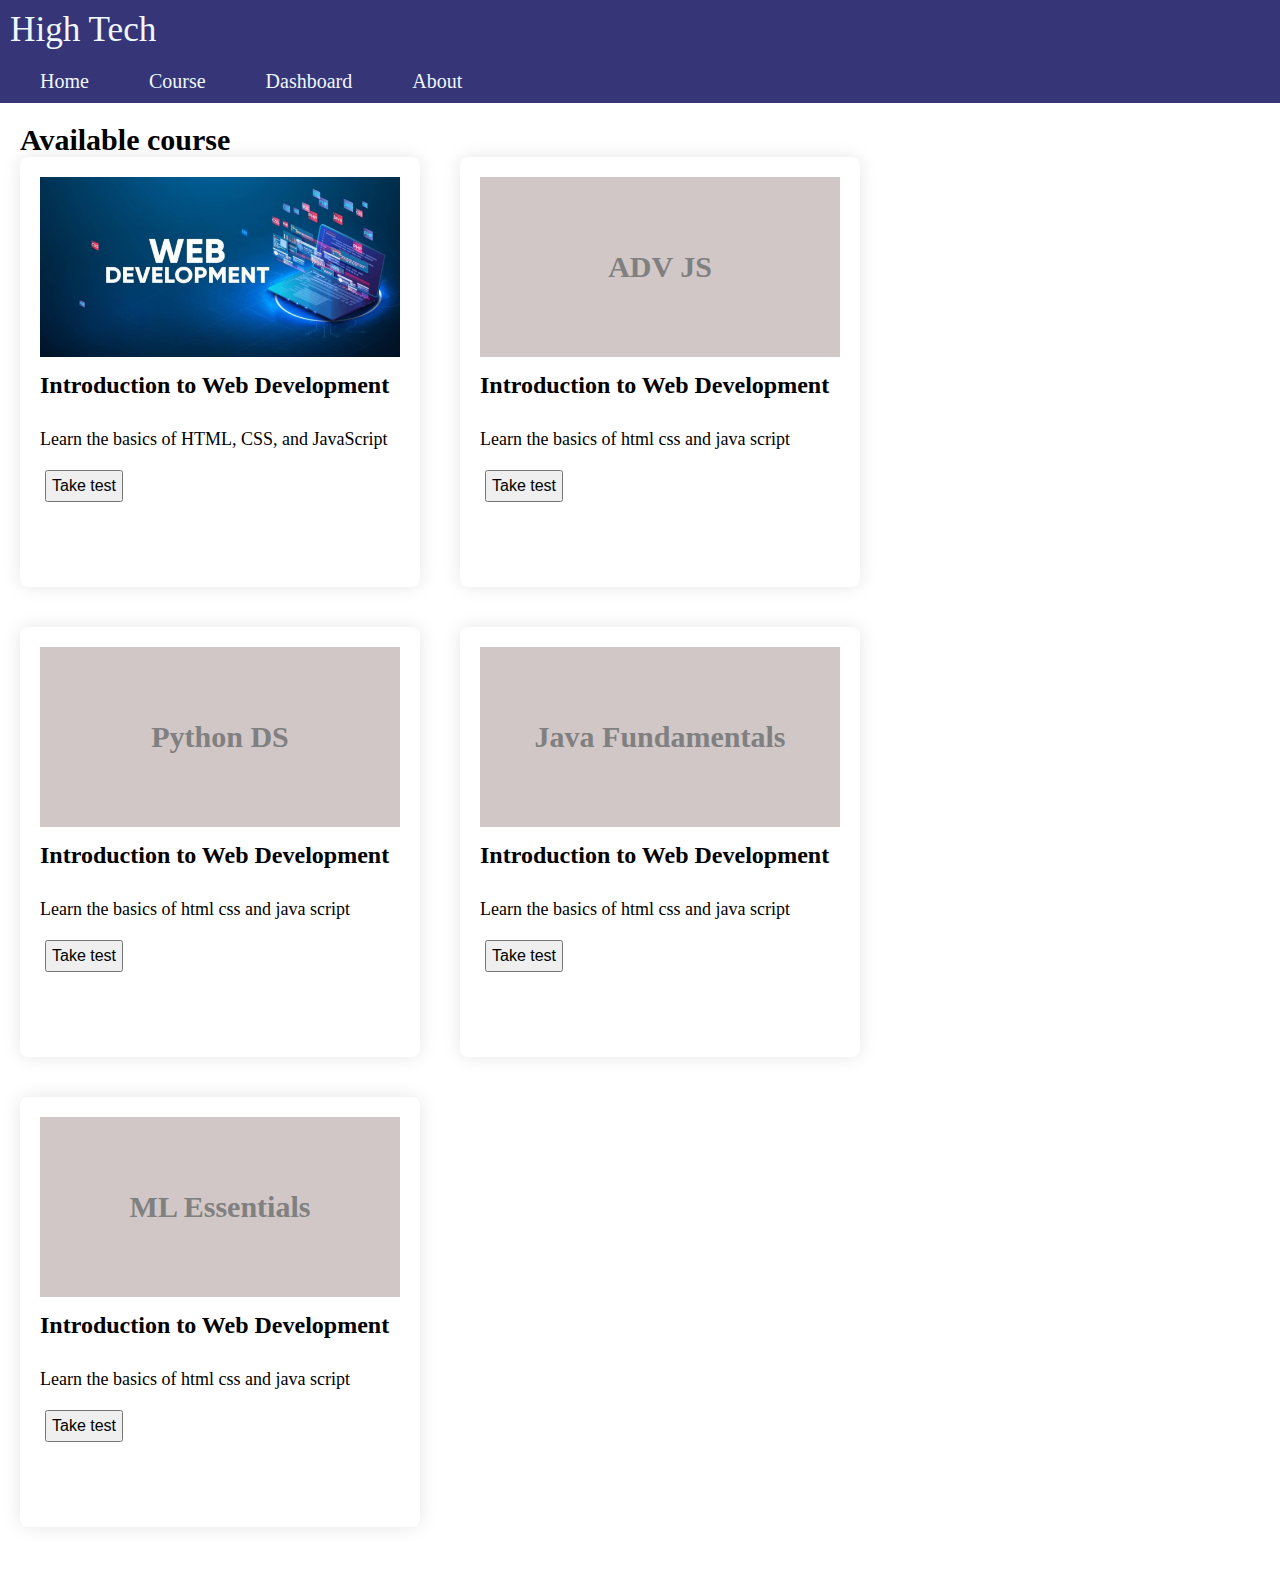
<file: task10/course.html>
<!DOCTYPE html>
<html lang="en">
<head>
    <meta charset="UTF-8">
    <meta name="viewport" content="width=device-width, initial-scale=1.0">
    <title>Task 10</title>

    <link rel="stylesheet" href="https://cdnjs.cloudflare.com/ajax/libs/font-awesome/6.1.1/css/all.min.css">
    <link href="https://fonts.googleapis.com/css2?family=Merienda&family=Poppins:wght@400;700&display=swap" rel="stylesheet">

    <link rel="stylesheet" href="style.css">
</head>

<body>
   
    <header>
        <div class="navigation">
            <div class="logo">High Tech
                <!-- <div class="toggle-btn">
                    <i class="fas fa-bars"></i>
                </div> -->
            </div>
            <div class="item">
                <a href="index.html"> Home</a>
                <a href="course.html">Course</a>
                <a href="dashbard.html"> Dashboard</a>
                <a href="about.html">About</a>
                
                <!-- <div class="toggle-btn">
                    <i class="fas fa-bars"></i>
                </div> -->
            </div>
        </div>
        <!-- <div class="dropDown-menu ">
            <a href="#Home"> Home</a>
            <a href="#Services"> Services</a>
            <a href="#About">About</a>
            <a href="#Contact">Contact</a>
        </div> -->
    </header>
    <section class="course">
        <p>Available course</p>
        <div class="course-card">
            <div class="cards">
                <div class="image">
                    <img src="img1.jpg" alt="">
                </div>
                <h4>Introduction to Web Development</h4>
                <h3>Learn the basics of HTML, CSS, and JavaScript</h3>
                <button class="take-test-btn">Take test</button>
            </div>
            <div class="cards">
                <div class="image flex-center">
                 <p>ADV JS</p>
                </div>
                 <h4>Introduction to Web Development</h4>
                 <h3>Learn the basics of html css and java script</h3>
                 <button>Take test</button>
               </div>
        
               <div class="cards">
                <div class="image flex-center">
               <p>  Python DS</p>
                </div>
                 <h4>Introduction to Web Development</h4>
                 <h3>Learn the basics of html css and java script</h3>
                 <button>Take test</button>
               </div>
        
               <div class="cards">
                <div class="image flex-center">
                <p>Java Fundamentals</p>
                </div>
                 <h4>Introduction to Web Development</h4>
                 <h3>Learn the basics of html css and java script</h3>
                 <button>Take test</button>
               </div>
        
               <div class="cards">
                <div class="image flex-center">
                  <p>ML Essentials</p>
                </div>
                 <h4>Introduction to Web Development</h4>
                 <h3>Learn the basics of html css and java script</h3>
                 <button>Take test</button>
               </div>
            <!-- Add other course cards similarly -->
        </div>
    </section>

    <section id="mcq-section" class="hidden">
        <h2>Web Development MCQs</h2>
        <form id="mcq-form">
            <p>1. What does HTML stand for?</p>
            <input type="radio" name="q1" value="0"> Home Tool Markup Language<br>
            <input type="radio" name="q1" value="1"> Hyper Text Markup Language<br>
            <input type="radio" name="q1" value="0"> Hyperlinks and Text Markup Language<br>

            <p>2. What is the correct HTML element for the largest heading?</p>
            <input type="radio" name="q2" value="1"> &lt;h1&gt;<br>
            <input type="radio" name="q2" value="0"> &lt;head&gt;<br>
            <input type="radio" name="q2" value="0"> &lt;heading&gt;<br>

            <p>3. What is the correct syntax for referring to an external script called "xxx.js"?</p>
            <input type="radio" name="q3" value="0"> &lt;script href="xxx.js"&gt;<br>
            <input type="radio" name="q3" value="1"> &lt;script src="xxx.js"&gt;<br>
            <input type="radio" name="q3" value="0"> &lt;script name="xxx.js"&gt;<br>

            <p>4. How do you write "Hello World" in an alert box?</p>
            <input type="radio" name="q4" value="1"> alert("Hello World");<br>
            <input type="radio" name="q4" value="0"> msg("Hello World");<br>
            <input type="radio" name="q4" value="0"> alertBox("Hello World");<br>

            <button type="button" id="submit-btn">Submit</button>
        </form>
        <div id="score-section" class="hidden">
            <h2>Your Score: <span id="score"></span>/4</h2>
            <button id="enroll-btn">Enroll</button>
        </div>
    </section>

    <section id="form-section" class="hidden">
        <div class="form-container">
            <button class="close-btn">&times;</button>
            <h2>Enrollment Form</h2>
            <form id="enrollment-form">
                <label for="name">Name:</label>
                <input type="text" id="name" name="name">
                <label for="surname">Surname:</label>
                <input type="text" id="surname" name="surname">
                <label for="email">Email:</label>
                <input type="email" id="email" name="email">
                <label for="cnic">CNIC:</label>
                <input type="text" id="cnic" name="cnic">
                <label for="address">Address:</label>
                <input type="text" id="address" name="address">
                <label for="phone">Phone Number:</label>
                <input type="text" id="phone" name="phone">
                <label for="whatsapp">WhatsApp Number:</label>
                <input type="text" id="whatsapp" name="whatsapp">
                <button type="button" class="submit-btn">Submit</button>
            </form>
        </div>
    </section>
    
    <script src="script.js"></script>
</body>
</html>
</file>
<file: Task2/styles.css>
@media (prefers-reduced-motion: no-preference) {
    * {
      scroll-behavior: smooth;
    }
  }
  
  body {
    background: #f5f6f7;
    color: #1b1b32;
    font-family: Helvetica;
    margin: 0;
  }
  
  header {
    width: 100%;
    height: 50px;
    background-color: #1b1b32;
    display: flex;
    justify-content: space-between;
    align-items: center;
    position: fixed;
    top: 0;
  }
  
  .logo  {
    width: max(100px, 18vw);
    color: #dfdfe2;
    aspect-ratio: 35 / 4;
    padding: 0.4rem;
    font-size: 25px;
    cursor: pointer;
  }
  
  h1 {
    color: #f1be32;
    font-size: min(5vw, 1.2em);
    text-align: center;
  }
  
  nav {
    width: 50%;
    max-width: 300px;
    height: 100px;
  }
  
  nav > ul {
    display: flex;
    justify-content: space-evenly;
    flex-wrap: wrap;
    align-items: center;
    padding-inline-start: 0;
    margin-block: 0;
    height: 100%;
  }
  
  nav > ul > li {
    color: #dfdfe2;
    margin: 0 0.2rem;
    padding: 0.2rem;
    display: block;
  }
  
  nav > ul > li:hover {
    background-color: #dfdfe2;
    color: #1b1b32;
    cursor: pointer;
  }
  
  li > a {
    color: inherit;
    text-decoration: none;
  }
  
  main {
    padding-top: 50px;
  }
  
  section {
    width: 80%;
    margin: 0 auto 10px auto;
    max-width: 600px;
  }
  
  h1,
  h2 {
    font-family: Verdana, Tahoma;
  }
  
  h2 {
    border-bottom: 4px solid #dfdfe2;
    margin-top: 0px;
    padding-top: 60px;
  }
  
  .info {
    padding: 10px 0 0 5px;
  }
  
  .formrow {
    margin-top: 30px;
    padding: 0px 15px;
  }
  
  input {
    font-size: 16px;
  }
  
  .info label, .info input {
    display: inline-block;
  }
  
  .info input {
    width: 50%;
    text-align: left;
  }
  
  .info label {
    width: 10%;
    min-width: 55px;
    text-align: right;
  }
  
  .question-block {
    text-align: left;
    display: block;
    width: 100%;
    margin-top: 20px;
    padding-top: 5px;
  }
  
  p {
    margin-top: 5px;
    padding-left: 15px;
    font-size: 20px;
  }
  
  p::before {
    content: "Question #";
  }
  
  .question {
    border: none;
    padding-bottom: 0;
  }
  
  .answers-list {
    list-style: none;
    padding: 0;
  }
  
  button {
    display: block;
    margin: 40px auto;
    width: 40%;
    padding: 15px;
    font-size: 23px;
    background: #d0d0d5;
    border: 3px solid #3b3b4f;
  }
  
  footer {
    background-color: #2a2a40;
    display: flex;
    justify-content: center;
  }
  
  footer,
  footer a {
    color: #dfdfe2;
  }
  
  address {
    text-align: center;
    padding: 0.3em;
  }
  
  .sr-only {
    position: absolute;
    width: 1px;
    height: 1px;
    padding: 0;
    margin: -1px;
    overflow: hidden;
    clip: rect(0, 0, 0, 0);
    white-space: nowrap;
    border: 0;
  }
</file>
<file: task3/css/style.css>
@import url('https://fonts.googleapis.com/css2?family=Poppins:ital,wght@0,100;0,200;0,300;0,400;0,500;0,600;0,700;0,800;0,900;1,100;1,200;1,300;1,400;1,500;1,600;1,700;1,800;1,900&display=swap');

:root {
    --first-color: #0e2431;
    --second-color: #6a59d1;
    --third-color: #777;
    --hover-color: #6147d0;
    --body-bg-color: #fefefe;
    --card-bg-color: #fff;
    --modal-bg-color: #fff;
    --bg-transparent-color: rgba(0, 0, 0, 0.1);
    --transparent-color-01: rgba(0, 0, 0, 0.1);
    --transparent-color-02: rgba(106, 89, 209, 0.1);
    --line-color: #dfdfdf;
    --color-filter: invert(1);
    --box-shadow: 0px 0px 20px rgb(0 0 0 / 10%);
    --small-font-size: 0.9em;
    --normal-font-size: 1em;
    --scroll-bar-color: #c5cadf;
    --scroll-thumb-color: #70768a;
    --scroll-thumb-hover-color: #45446b;
}

* {
    margin: 0;
    padding: 0;
    box-sizing: border-box;
    font-family: "Poppins", sans-serif;
}

html {
    scroll-behavior: smooth;
}

body {
    color: var(--first-color);
    background-color: var(--body-bg-color);
    margin: 2rem 0 0 0;
    transition: .5s ease;
}
html, body {
    overflow-x: hidden;
}

a {
    text-decoration: none;

}

li {
    list-style: none;
}

::-webkit-scrollbar{
    width: 10px;
    background: var(--scroll-bar-color);
}

::-webkit-scrollbar-thumb{
    background: var(--scroll-thumb-color);
    border-radius: 2em;
}

::-webkit-scrollbar-thumb:hover{
    background: var(--scroll-thumb-hover-color);
}


header {
    z-index: 99999;
    width: 100%;
    position: fixed;
    top: 0;
    left: 0;
    backdrop-filter: blur(20px);
    transition: .6s ease;
}

header.sticky{
    background: rgba(255, 255,255 , 0.1);
    box-shadow: var(--box-shadow);
}

.nav-bar {
    position: relative;
    height: calc(4rem + 1rem);
    max-width: 1250px;
    display: flex;
    justify-content: space-between;
    align-items: center;
    margin-left: auto;
    margin-right: auto;
    padding: 0 20px;
    transition: .6s ease;
}

header.sticky .nav-bar{
    height: calc(2.5rem + 1rem);
}

.nav-bar .logo {
    color: var(--first-color);
    font-size: 1.3em;
    font-weight: 600;
}

.nav-items a {
    color: var(--first-color);
    font-size: var(--normal-font-size);
    font-weight: 500;

}

.nav-items a:not(:last-child) {
    margin-right: 50px;
    ;
}

.nav-items a:hover {
    color: var(--second-color);
}

.home {
    max-width: 1250px;
    position: relative;
    min-height: 100vh;
    margin-left: auto;
    margin-right: auto;
    padding: 4rem 2rem;
    flex-direction: column;
}

.home .home-container {
    display: flex;
    justify-content: space-between;
    align-items: center;
    width: 100%;
}

.home-container .media-icons {
    display: flex;
    flex-direction: column;
    margin-right: 40px;
}

.home-container .media-icons a {
    color: var(--second-color);
    font-size: 1.5em;
    margin: 10px 0;
}

.home-container .media-icons a:hover {
    color: var(--hover-color);
}

.home-container .info h2 {
    font-size: 4em;
    font-weight: 600;
    line-height: 70px;

}

.home-container .info h3 {
    color: var(--third-color);
    font-feature-settings: 1.3rem;
    font-weight: 600;
    line-height: 50px;
}

.home-container .info p {
    color: var(--third-color);
    font-size: var(--normal-font-size);
    max-width: 350px;

}

.btn {
    background: var(--second-color);
    color: #fff;
    font-size: var(--normal-font-size);
    font-weight: 500;
    display: inline-block;
    margin-top: 25px;
    padding: 20px 30px;
    letter-spacing: 1px;
    border-radius: 10px;
}

.home-container .home-img {
    position: relative;
}

.home-container .home-img img {
    width: 90%;
    transform: translate(0, 0);
}

.home .scroll-down {
    color: var(--first-color);
    font-size: var(--normal-font-size);
    font-weight: 500;
    margin-top: 20px;
}

.home .scroll-down i {
    color: var(--second-color);
    font-size: 1.2em;
    animation: arrow-down ease 2s infinite;
}

@keyframes arrow-down {
    0% {
        transform: translateY(0);
    }

    30% {
        transform: translateY(10px);
    }
}

.btn:hover {
    background: var(--hover-color);
}

.flex-center {
    display: flex;
    justify-content: center;
    align-items: center;
}

.section {
    position: relative;
    width: 1150;
    margin-left: auto;
    margin-right: auto;
    padding: 6rem 2rem 2rem;
}

.sub-section {
    position: relative;
    width: 1150;
    margin-left: auto;
    margin-right: auto;
    padding: 6rem 0;
}

.section-tittle-01 {
    font-size: 4.5rem;
    font-weight: 800;
    margin-bottom: 2rem;
    background: linear-gradient(to top, transparent 0%, var(--first-color) 70%);
    -webkit-background-clip: text;
    -webkit-text-fill-color: transparent;
    opacity: .1;
}

.section-tittle-02 {
    font-size: 2em;
    font-weight: 800;
    transform: translateY(-80px);
}

.section-tittle-02::before {
    content: '';
    position: absolute;
    width: 70px;
    height: 5px;
    right: 0;
    bottom: 0;
    background: var(--second-color);
}

.about .container .content {
    column-gap: 40px;
    width: 100%;
}

.container {
    position: relative;
    flex-direction: column;
}

.about-img {
    position: relative;
}

.about-img img {
    max-width: 100%;
    min-width: 100px;
    border-radius: 10px;
}

.about-info .discription {
    max-width: 600;
}

.about-info .discription h3 {
    font-size: 2em;
    font-weight: 600;
    margin-bottom: 10px;
}

.about-info .discription h4 {
    font-size: 1.3em;
    font-weight: 600;
    margin-bottom: 10px;
}

.about-info .discription h4 span {
    color: var(--second-color);
}

.about-info .discription p {
    color: var(--third-color);
    font-size: var(--normal-font-size);
    margin-bottom: 15px;
    padding-bottom: 25px;
    /* border-bottom: 2px solid var(--line-color);  to be fixed */
    max-width: 500px;
}

.about-info .profession-list {

    display: flex;
    column-gap: 30px;
}

.about-info .profession-list .list-item h3 {
    font-size: 2.3rem;
    font-weight: 700;
}

.about-info .profession-list .list-item span {
    color: var(--third-color);
    font-size: var(--small-font-size);
}

 .skills {
    position: relative;
    width: 100%;
    margin-left: auto;
    margin-right: auto;
    padding: 6rem 2rem 2rem; /* Adjust padding as needed */
} 
.skills .container .content {
    width: 100%
}

.skills-description {
    max-width: 700;
    margin-bottom: 50px;
}

.skills-description h3 {
    font-size: 2em;
    margin-bottom: 5px;

}

.skills-info {
    max-width: 100%;
    display: grid;
    grid-template-columns: repeat(auto-fill, minmax(300px, 1fr));
    gap: 20px;
    margin: 0 auto;
}

.skills-info h4 {
    margin-bottom: 20px;
}

.skills-info h4 label {
    background: var(--second-color);
    color: white;
    font-size: var(--normal-font-size);
    font-weight: 400;
    padding: 5px 15px;
    border-radius: 5px;
}

.education-all {
    margin-bottom: 80px;
}

.edu-list .item {
    background: var(--card-bg-color);
    box-shadow: var(--box-shadow);
    border-bottom: 3px solid var(--second-color);
    padding: 20px;
    margin-top: 15px;
    border-radius: 6px;
    transition: .3s ease;
}

.edu-list .item .year {
    font-size: var(--small-font-size);
    margin-bottom: 5px;
}

.edu-list .item p {
    color: var(--third-color);
    font-size: var(--small-font-size);
}

.edu-list .item p span {
    color: var(--first-color);
    font-size: var(--normal-font-size);
    font-weight: 500;
}

.bar {
    background: var(--card-bg-color);
    box-shadow: var(--box-shadow);
    margin-bottom: 10px;
    padding: 20px;
    border-radius: 6px;
    transition: .3 ease;
}

.bar .info {
    display: flex;
    justify-content: space-between;
    align-items: center;
    margin-bottom: 5px;
    font-size: var(--small-font-size);
}

.bar .info span {
    font-weight: 500;
}

.bar .line {
    position: relative;
    width: 100%;
    height: 7px;
    background: #c5cadf;
    border-radius: 2px;
}

.bar .line::before {
    content: '';
    position: absolute;
    height: 100%;
    top: 0;
    left: 0;
    background: var(--second-color);
    border-radius: 2px;

}

.bar .html:before {
    width: 95%;
}

.bar .css:before {
    width: 85%;
}

.bar .javascript:before {
    width: 80%;
}

.bar .jquery:before {
    width: 70%;
}

.bar .php:before {
    width: 65%;
}

.experience-card {
    background: var(--card-bg-color);
    border-bottom: 3px solid var(--second-color);
    padding: 35px;
    border-radius: 6px;
    box-shadow: var(--box-shadow);
    transition: .3s ease;
}

.experience-card .upper {
    line-height: 30px;
}

.experience-card h3 {
    font-size: 1.3rem;
    font-weight: 700;

}

.experience-card h5 {
    font-size: var(--small-font-size);
    font-weight: 500;
    font-style: italic;
}

.experience-card span {
    color: var(--third-color);
}

.experience-card .hr {
    width: 100%;
    height: 2px;
    background: var(--line-color);
    margin: 10px 0 22px
}

.edu-list {
    transform: scale(1.03);
}

.item:hover {
    transform: scale(1.03);
}

.bar:hover {
    transform: scale(1.03);
}

.experience-card:hover {
    transform: scale(1.03);
}

/* .services
.container
.content {
    width: 100%;

} */

.services-description h3 {
    font-size: 2em;
    margin-bottom: 50px;

}

.service-list{
   
    display: flex;
    flex-wrap: wrap;
    justify-content: center;
    gap: 20px;

    /* grid-template-rows: repeat(auto-fill, minmax(225px, 1fr));
   
    margin: 0 auto;
     */
    /* max-width: 1000px; */
}
.service-card{
    background: var(--card-bg-color);
    border-bottom: 3px solid var(--second-color);
    padding: 50px;
    border-radius: 6px;
    box-shadow: var(--box-shadow);
}

.service-card > i{
    color: var(--second-color);
    font-size: 2em;
    margin-bottom: 30px;
}

.service-card h3{
    font-size: 1.5em;
    font-weight: 700;
    line-height: 30px;
    margin-bottom: 20px;
}


.service-card, .learn-more-btn {
    color: var(--third-color);
    cursor: pointer;
    transition: 0.3s ease;
}

 .learn-more-btn:hover i {
    transform: translateX(10px);
}

.service-modal{
    z-index: 999999;
    position: fixed;
    width: 100%;
    height: 100%;
    left: 0;
    top: 0;
    background: var(--bg-transparent-color);
    backdrop-filter: blur(10px);
    visibility: hidden; 
    opacity: 0;
    transition: .3s ease;
}

.service-modal.active{
    visibility: visible;
    opacity: 1;
}

.service-modal-body{
    position: relative;
    background: var(--modal-bg-color);
    max-width: 600px;
    padding: 40px;
    margin: 20px;
    border-radius: 10px;
    box-shadow: var(--box-shadow);
    transform: translateY(-50px);
    transition: .5s ease;

}

.modal-close-btn {
    position: absolute;
    top: 10px;
    right: 10px;
    font-size: 24px;
    color: #aaa;
    cursor: pointer;
}

.modal-close-btn:hover,
.modal-close-btn:focus {
    color: black;
    text-decoration: none;
    cursor: pointer;
}

/* Animation (optional) */
@keyframes modalopen {
    from { opacity: 0; }
    to { opacity: 1; }
}
.service-modal.active, .service-modal-body {
    transform: translateY(0);
  }
  
.service-modal-body, .modal-close-btn{
    position: absolute;
    margin: 20px;
    cursor: pointer;
}

.service-modal-body h3{
    font-size: 2em;
}

.service-modal-body h4{
    font-size: 1.3em;
    font-weight: 600;
    margin: 15px 0 10px;

}

.service-modal-body ul li{
    margin-top: 15px;
}
.service-modal-body ul li i{
    color: var(--second-color);
}

.portfolio .container .content{
    width: 100%;
}
.portfolio .container {
    max-width: 1200px;
    margin: 0 auto;
    padding: 0 20px;
}

.portfolio-list{
    display: grid;
    grid-template-columns: repeat(auto-fill, minmax(300px,  1fr));
    max-width: 100%;
    gap: 35px;
    margin: 0 auto;
}

.portfolio-list .img-card{
    position: relative;
    max-width: 100%;
    height: 360px;
    border-radius: 10px;
    box-shadow: var(--box-shadow);
    overflow: hidden;
    cursor: pointer;
}


.portfolio-list .img-card .overlay{
    transition: 1s ease;
}

.portfolio-list .img-card:hover .overlay{
    z-index: 777;
    position: absolute;
    width: 100%;
    height: 100%;
    background: rgba(0, 0, 0, 0.5);
}

.portfolio-list .img-card .info{
    z-index: 777;
    position: absolute;
    left: 0;
    bottom: 0;
    margin: 20px;
    color: #fff;
    transform: translateY(20px);
    opacity: 0;
    transition: .5s ease;
}

.portfolio-list .img-card:hover .info{
    transform: translateY(0);
    opacity: 1;
}

.portfolio-list .img-card .info h3{
    font-size: 1.5em;
}

.portfolio-list .img-card .info span{
    font-size: 1.2em;
}

.portfolio-list .img-card img{
    width: 100%;
    height: 100%;
    object-fit: cover;
}

.portfolio-model{
    z-index: 999999;
    position: fixed;
    width: 100%;
    height: 100vh;
    top: 0;
    left: 0;
    background: var(--transparent-color-01);
    backdrop-filter: blur(20px);
    visibility: hidden;
    opacity: 0;
    transition: .3s ease;
}

.portfolio-model.active{
    visibility: visible;
    opacity: 1;
}

.portfolio-model-body{
    position: relative;
    background: var(--modal-bg-color);
    max-width: 600px;
    margin: 20px;
    padding: 40px;
    border-radius: 10px;
    box-shadow: var(--box-shadow);
}
.portfolio-close-btn{
    position: absolute;
    top: 0;
    right: 0;
    margin: 20px;
    cursor: pointer;  
}
.portfolio-model-body h3{
    font-size: 1.5em;
}
.portfolio-model-body img{
    width: 100%;
    margin: 20px 0;
    border-radius: 10px;
}
.get-in-touch{
    margin-top: 70px;
}

.get-in-touch .container .content{
    width: 100%;
}

.get-in-touch .contact-card{
    position: relative;
    width: 90%;
    background: var(--card-bg-color);
    box-shadow: var(--box-shadow);
    padding: 50px;
    border-radius: 10px;
    column-gap: 50px;
}

.contact-card .title{
    text-transform: uppercase;
    line-height: 60px;
}
.contact-card .title h4{
    font-size: 1.2em;
    font-weight: 300;
    line-height: 20px;
}
.contact-card .title h3{
    font-size: 2.3em;
    font-weight: 400;
}
.contact-card .title h2{
    font-size: 4.3em;
    font-weight: 700;
    background: linear-gradient(to top, transparent 0%, var(--first-color) 30%);
    -webkit-background-clip: text;
    -webkit-text-fill-color: transparent;
    opacity: .9;
}

.our-client .container{
    flex-direction: column;
}

.our-client .container .content{
     width: 100%;
}
.swiper-container .swiper-wrapper{
    margin-bottom: 30px;
}
.swiper-container .swiper-slide {
    gap: 50px;
    margin: 20px 0;
}
.client-img{
    width: 250px;
    height: 250px;
    overflow: hidden;
    border-radius: 10px;
}

.client-img img{
    width: 100%;
    height: 100%;
    object-fit: cover;
}

.client-details{
    max-width: 500px;
}
.client-details p{
    font-size: 1.2em;
    color: var(--third-color);
    padding-bottom: 15px;
    margin-bottom: 10px;
    border-bottom: 2px solid var(--line-color);
}

.client-details h3{
    color: var(--first-color);
    font-size: 1.5em;
}
.client-details span{
    color: var(--third-color);
    font-size: 1.1em;
}
.swiper-button-next:after, .swiper-button-prev:after{
    content: "";
}

.swiper-button-next, .swiper-button-prev{
    color: var(--second-color);
    font-size: 3em;
}

.swiper-pagination-bullet, .swiper-pagination-bullet:active{
    background: var(--second-color);
}

.contact .container .content{
    display: flex;
    justify-content: space-between;
    width: 100%;    
}

.contact .container {
    max-width: 1200px;
    margin: 0 auto;
    padding: 0 20px;
    justify-content: space-between;
}

.contact-left h2{
    font-size: 2.1em;
    font-weight: 800;
    margin-bottom: 40px;
}

.contact-left li{
    margin-bottom: 40px;
}
.contact-list li h3{
    font-size: 1.3em;
    font-weight: 600;
    margin-bottom: 10px;
}

.contact-list li h3 i{
    color: var(--second-color);
    font-size: 1.3em;
    margin-right: 10px;

}
.contact-list li span {
    color: var(--third-color);
    margin-left: 40px;
}

.contact-list li span a{
    color: var(--third-color);
}

.contact-right p{
    color: var(--third-color);
    font-size: 1.6em;
    margin-bottom: 30px;
}

.contact-right p span{
    color: var(--first-color);
    font-weight: 700;
}
.contact-form input, .contact-form textarea{
    border: none;
    color: var(--first-color);
    background: var(--transparent-color-02);
    font-size: var(--normal-font-size);
    margin-bottom: 20px;
    padding: 15px 40px 40px 20px;
    border-radius: 5px;
}
.contact-form textarea{
    width: 100%;
    resize: none;
}
::placeholder{
   color: var(--first-color);
}

.contact-form .first-row input {
    width: 100%;
}

.contact-form .second-row{
    display: flex;
    justify-content: space-between;
}

.contact-form .second-row input{
    width: 48%;
}

.contact-form .btn{
    border: none;
    margin-top: 0;
    border-radius: 5px;
    cursor: pointer;
}

footer{
    display: flex;
    justify-content: center;
    align-items: center;
    flex-direction: column;
    background: var(--second-color);
    width: 100%;
    margin-top: 50px;
    padding: 3rem 2rem;
    color: #fff;
}

footer a{
    color: #fff;
}

.footer-container{
    display: flex;
    justify-content: space-between;
    width: 100%;
    max-width: 1150px;
}

.footer-container .about h2{
     font-size: 3em;
     font-weight: 600;
     background: linear-gradient(to top, transparent 0%, #fff 50%);
     -webkit-background-clip: text;
     -webkit-text-fill-color: transparent;
     opacity: .8;
}
.footer-container .about p{
    font-size: var(--normal-font-size);
    font-weight: 300;
    margin-bottom: 30px;
}


.footer-container .info, 
.footer-container .follow{
    display: flex;
    align-items: center;
    flex-direction: column;
}

.footer-container .info h3, 
.footer-container .follow h3 {
    font-size: 1.1em;
    font-weight: 500px;
    margin-bottom: 30px;
}

.footer-container .info ul, 
.footer-container .follow ul{
    display: flex;
}

.footer-container .info a{
    margin: 20px;
}

.footer-container .follow a{
    font-size: 1.5em;
    margin: 20px;
}

.footer-copyright{
    align-items: center;
}










@media screen and (max-width: 1070px){

}
</file>
<file: task4/styles.css>
body {
    background-image: url(6.webp);
    font-family: sans-serif;
    padding: 20px;
    color: black;
  }
  
  h1 {
    font-size: 40px;
    margin-top: 0;
    margin-bottom: 25px;
    font-family: Impact, serif;
  }
  
 
  h1, p {
    text-align: center;
  }
  p{
    font-size: 21px;
  }
  .bio {
    width: 80%;
    background: linear-gradient(to right, #162E52, #35435e, #667da7);
    margin-left: auto;
    margin-right: auto;
    padding: 20px;
    max-width: 700px;
  }
  img {
    display: block;
    margin-left: auto;
    margin-right: auto;
    height: 250px;
    width: 250px;
    border-radius: 3px;
    border: 2px solid black;
    box-shadow: 4px 6px 4px black;
  }
  hr {
    margin-top: 35px;
    height: 2px;
    background-color: blue;
    border-color: rgb(45, 28, 138);
  }
  
  .bottom-line {
    margin-top: 25px;
  }

  footer {
    font-size: 14px;
  }
  a {
    color: black;
  }
  
  a:visited {
    color: black;
  }
  
  a:hover {
    color: navy;
  }
  
  a:active {
    color: rgb(42, 95, 165);
  }
</file>
<file: task6/style.css>
@import url('https://fonts.googleapis.com/css2?family=Poppins:ital,wght@0,100;0,200;0,300;0,400;0,500;0,600;0,700;0,800;0,900;1,100;1,200;1,300;1,400;1,500;1,600;1,700;1,800;1,900&display=swap');

* {
    margin: 0;
    padding: 0;
    box-sizing: border-box;
    font-family: "Poppins", sans-serif;
    text-decoration: none;
}

.header {
    position: fixed;
    left: 0;
    top: 0;
    width: 100%;
    padding: 10px 10%;
    background: transparent;
    display: flex;
    justify-content: space-between;
    align-items: center;
    z-index: 100;
}

body {
    color: #fff;
    background: #09001d;
    overflow: hidden;
}

.logo {
    font-size: 32px;
    color: #fff;
    font-weight: 700;
    filter: drop-shadow(0 0 5px #09001d);
}

.navbar a {
    font-size: 20px;
    font-weight: 500;
    color: #fff;
    margin-left: 35px;
    transition: .3s;
}

.navbar a:hover,
.navbar a.active {
    color: blueviolet;
}

.main {
    background: url(image.jpg) no-repeat;
    background-size: cover;
    min-height: 100vh;
    background-position: center;
    pointer-events: auto;
    transition: .3s ease;
}

.main.active {
    filter: blur(15px);
    pointer-events: none;
}

.container {
    display: flex;
    height: 100vh;
    width: 200%;

}

.home {
    position: relative;
    left: -50%;
    height: 100vh;
    width: 100%;
    display: flex;
    justify-content: center;
    align-items: center;
}

.home-content {
    max-width: 600px;
    color: #fff;
    display: flex;
    align-items: center;
    flex-direction: column;
}

.home-content h1 {
    font-size: 70px;
    font-weight: 700;
    text-shadow: 0, 0, 0, 10 rgba(0, 0, 0, .3);
}

.home-content p {
    font-size: 16px;
    text-align: center;
    margin-bottom: 30px;
    text-shadow: 0, 0, 0, 10 rgba(0, 0, 0, .3);
}

.home-content .start-btn {
    width: 190px;
    height: 55px;
    background: #c40094;
    border: 2px solid #fff;
    outline: none;
    border-radius: 6px;
    box-shadow: 0 0 10px #c40094;
    font-size: 20px;
    font-weight: 600;
    letter-spacing: 1px;
    color: #fff;
    cursor: pointer;
    transition: .5s;
}

.home-content .start-btn:hover {
    background: #09001d;
    box-shadow: none;
}

.pop-info {
    position: absolute;
    top: 50%;
    left: 50%;
    transform: translate(-50%, -50%) scale(.9);
    width: 500px;
    background: #fff;
    border-radius: 6px;
    padding: 10px 25px;
    opacity: 0;
    pointer-events: none;
    transition: .3s ease;
}

.pop-info.active {
    opacity: 1;
    pointer-events: auto;
    transform: translate(-50%, -50%) scale(1);
}

.pop-info h2 {
    font-size: 50px;
    color: #c40094;
}

.pop-info .info {
    display: inline-block;
    font-size: 16px;
    color: #333;
    font-weight: 400;
    margin: 4px 0;
}

.pop-info .btn-group {
    display: flex;
    justify-content: space-between;
    align-items: center;
    border-top: 1px solid #999;
    margin-top: 10px;
    padding: 15px 0 7px;

}

.pop-info .btn-group .info-btn {
    display: inline-flex;
    justify-content: center;
    align-items: center;
    width: 130px;
    height: 45px;
    background: #c40094;
    border: 2px solid #c40094;
    outline: none;
    border-radius: 6px;
    font-size: 16px;
    color: #fff;
    font-weight: 600;
    box-shadow: 0 0 10px rgba(0, 0, 0, .1);
    cursor: pointer;
    transition: .5s;
}

.pop-info .btn-group .info-btn:nth-child(1) {
    background: transparent;
    color: #c40094;
}

.pop-info .btn-group .info-btn:nth-child(1):hover {
    background: #c40094;
    color: #fff;
}

.pop-info .btn-group .info-btn:nth-child(2):hover {
    background: #c40094;
    border-color: #53424f;
}

.quiz-section {
    left: -50%;
    /* left: 0; */
    width: 100%;
    background: #09001d;
    display: flex;
    justify-content: center;
    align-items: center;
    z-index: 100;
    position: relative;
    transition: .8s ease-in-out;
    transition-delay: .25s;

}

.quiz-section.active {
    left: 0;
}

.quiz-section .quiz-box {
    position: relative;
    width: 500px;
    background: transparent;
    border: 2px solid #c40094;
    border-radius: 6px;
    display: flex;
    flex-direction: column;
    padding: 20px 30px;
    opacity: 0;
    pointer-events: none;
    transform: scale(.9);
    transition: .3s ease;
    transition-delay: 0s;
}

.quiz-section .quiz-box.active {
    opacity: 1;
    pointer-events: auto;
    transform: scale(1);
    transition: 1s ease;
    transition-delay: 1s;
}

.quiz-box h1 {
    font-size: 32px;
    text-align: center;
    background: linear-gradient(45deg, transparent, #c40094, transparent);
    border-radius: 6px;
}

.quiz-box .quiz-header {
    display: flex;
    justify-content: space-between;
    align-items: center;
    padding: 20px 0;
    border-bottom: 2px solid #c40094;
    margin-bottom: 30px;
}

.quiz-header span {
    font-size: 20px;
    font-weight: 500;
}

.quiz-header .header-score {
    background: #c40094;
    border-radius: 3px;
    padding: 7px;
}

.quiz-box .question-text {
    font-size: 24px;
    font-weight: 600;
}

.option-list .option {
    width: 100%;
    padding: 12px;
    background: transparent;
    border: 2px solid rgba(255, 255, 255, .2);
    border-radius: 4px;
    margin: 15px 0;
    cursor: pointer;
    font-size: 17px;
    transition: .3s;
}

.option-list .option:hover {
    background: rgba(255, 255, 255, .1);
    border-color: rgba(255, 255, 255, .1);
}

.option-list .option.correct {
    background: #09001d;
    color: #00a63d;
    border-color: #00a63d;
}

.option-list .option.disabled {
    pointer-events: none;

}


.option-list .option.incorrect {
    background: #09001d;
    color: #a60045;
    border-color: #a60045;
}

.quiz-box .quiz-footer {
    display: flex;
    justify-content: space-between;
    align-items: center;
    border-top: 2px solid #c40094;
    padding-top: 20px;
    margin-top: 25px;

}

.quiz-footer .question-total {
    font-size: 16px;
    font-weight: 600;
}

.quiz-footer .next-btn {
    width: 100px;
    height: 40px;
    background: rgba(255, 255, 255, .1);
    border: 2px solid rgba(255, 255, 255, .1);
    outline: none;
    border-radius: 6px;
    font-size: 15px;
    color: rgba(255, 255, 255, .3);
    font-weight: 600;
    cursor: pointer;
    pointer-events: none;
    transition: .5s;
}

.quiz-footer .next-btn.active {
    pointer-events: auto;
    background: #c40094;
    border-color: #c40094;
    color: #fff;
}

.quiz-footer .next-btn.active:hover {
    background: #c40094;
    border-color: #c40094;
}

.quiz-section .result-box {
    position: absolute;
    top: 50%;
    left: 50%;
    transform: translate(-50%, -50%) scale(.9);
    width: 500px;
    background: transparent;
    border:  2px solid #c40094;
    border-radius: 6px;
    padding: 20px;
    display: flex;
    flex-direction: column;
    align-items: center;
    opacity: 0;
    pointer-events: none;
    transition: .3s ease;
}

.quiz-section .result-box.active{
    opacity: 1;
    pointer-events: auto;
    transform: translate(-50%, -50%) scale(1);
}

.result-box h2{
    font-size: 32px;
}

.result-box .percentage-container{
    width: 300px;
    /* background: seagreen; */
    display: flex;
    flex-direction: column;
    align-items: center;
    margin: 20px 0 40px;
}

.percentage-container .circular-progress{
    position: relative;
    width: 250px;
    height: 250px;
    background: conic-gradient(#c40094, 3.6deg, rgba(255, 255, 255, .1)0deg );
    border-radius: 50%;
    display: flex;
    align-items: center;
    justify-content: center;
}

.percentage-container .circular-progress::before{
    content: "";
    position: absolute;
    width: 210px;
    height: 210px;
    background: #09001d;
    border-radius: 50%;
}

.circular-progress .progress-value{
    position: relative;
    font-size: 45px;
    font-weight: 600;
}

.percentage-container .score-text{
    font-size: 20px;
    font-weight: 600;
    margin-top: 20px;
}

.result-box .buttons{
    display: flex;
}

.buttons button{
    width: 130px;
    height: 47px; 
    background: #c40094;
    border: 2px solid #c40094;
    outline: none;
    border-radius: 6px; 
    font-size: 16px;
    color: #fff;
    font-weight: 600;
    margin: 0 20px 20px;
    cursor: pointer;
    transition: .5s;
}

.buttons button:nth-child(1):hover{
    background: #950170;
    border-color: #950170;
}

.buttons button:nth-child(2){
    background: transparent;
    color: #c40094;
}

.buttons button:nth-child(2):hover{
    background: #c40094;
    color: #fff;
}

@media (max-width: 768px) {
    .quiz-section {
        left: -50%;
    }

    .quiz-section .quiz-box {
        width: 90%;
        padding: 10px 15px;
    }

    .quiz-box h1 {
        font-size: 24px;
    }

    .quiz-header span {
        font-size: 18px;
    }

    .quiz-header .header-score {
        padding: 5px;
    }

    .quiz-box .question-text {
        font-size: 20px;
    }

    .option-list .option {
        font-size: 15px;
    }

    .quiz-footer .next-btn {
        width: 90px;
        height: 35px;
        font-size: 14px;
    }

       .quiz-section .result-box {
        width: 90%;
        padding: 10px;
    }

    .result-box h2 {
        font-size: 28px;
    }

    .percentage-container .circular-progress {
        width: 150px;
        height: 150px;
    }

    .percentage-container .circular-progress::before {
        width: 125px;
        height: 125px;
    }

    .percentage-container .progress-value {
        font-size: 24px;
    }

    .percentage-container .score-text {
        font-size: 16px;
    }

    .buttons button {
        width: 100px;
        height: 40px;
        font-size: 14px;
        margin: 0 10px 10px;
    }

    .pop-info {
        width: 80%;
        padding: 10px;
    }

    .pop-info h2 {
        font-size: 32px;
    }

    .pop-info .info {
        font-size: 14px;
    }

    .pop-info .btn-group .info-btn {
        width: 100px;
        height: 40px;
        font-size: 14px;
    }

    .navbar {
        display: none;
    }

    .home-content h1 {
        font-size: 50px;
        text-align: center;
    }

    .home-content p {
        font-size: 15px;
        text-align: center;
    }

    .home-content .start-btn {
        width: 170px;
        height: 50px;
        font-size: 19px;
    }
}
</file>
<file: task7/style.css>
* {
    padding: 0;
    margin: 0;
    font-family: Cambria, Cochin, Georgia, Times, 'Times New Roman', serif;
}


.section {
    margin: 30px;
    background-color: #fff;
    box-shadow: 0 4px 8px rgba(0, 0, 0, 0.2);
}

.content {
    margin: 20px;
    padding: 10px;
}

h1 {
    font-size: 30px;
    margin-bottom: 15px;
    margin-top: 10px;
}

h3 {
    font-size: 20px;
    margin-bottom: 10px;
    font-weight: 300;
}

button {
    font-size: 20px;
    border-color: rgb(184, 50, 101);
    ;
    padding: 5px 15px;
    border-radius: 5px;
    background: rgb(184, 50, 101);
    color: #fff;
    cursor: pointer;
    margin-top: 5px;
    margin-bottom: 15px;
}



.navigation {
    display: flex;
    flex-direction: column;
    text-decoration: none;
}


.logo {
    background: rgb(72, 72, 144);
    font-size: 2.2em;
    font-weight: 500;
    color: aliceblue;
    padding: 20px;
    display: flex;
    justify-content: space-between;
}

.item {
    background: rgb(53, 53, 119);
    color: aliceblue;
    display: flex;
    align-items: center;
    column-gap: 30px;
    padding: 10px;
}




.item a:hover {
    border-bottom: 1px solid #fff;
}

i {
    padding-right: 10px;
}


.item a {
    color: aliceblue;
    font-size: 20px;
    text-decoration: none;
    margin-left: 30px;
}

.toggle-btn {
    color: #fff;
    cursor: pointer;
    font-size: 1.5rem;
    display: none;
}

.dropDown-menu {
   
    margin:  2px 10px;
    display: none;
    text-decoration: none;
    position: absolute;
    height: 0;
    right: 0;
    width: 300px;
    background: rgb(72, 72, 144);
    backdrop-filter: blur(15px);
    overflow: hidden;
    transition: height 0.2s cubic-bezier(0.175, 0.885, 0.32, 1.275);
}

.dropDown-menu.open{
    height: 180px;
}

.dropDown-menu a {
    color: #fff;
    display: flex;
    align-items: center;
    flex-direction: column;
    /* color: black; */
    text-decoration: none;
    padding: 10px;
    font-size: 20px;
}

.Services ul {
    margin: 20px 35px;
    font-size: 20px;
    font-weight: 300;
}



label {
    display: flex;
    /* column-gap: 30px; */
    /* justify-content: space-between;
    align-items: center; */
    margin-bottom: 15px;
    font-size: 20px;
    color: #555;
}

 input{
    margin-left: 30px;
    width: 30%;
    padding: 10px;
    border: 1px solid #ddd;
    border-radius: 4px;
    font-size: 16px;
    background-color: #fff;
}

 textarea {
    margin-left: 15px;
    width: 50%;
    padding: 10px;
    border: 1px solid #ddd;
    border-radius: 4px;
    font-size: 16px;
    background-color: #fff;
   
}


 button:hover {
    border: none;
    background-color: #e54f98;
}

@media (max-width: 610px) {
    .item {
        display: none;
    }

    .toggle-btn {
        margin-top: 8px;
        display: block;
    }

    .dropDown-menu {
        display: block;
    }

}
@media (max-width: 550px) {
    .dropDown-menu {
       left: 0;
       width: unset ;
    }

}
</file>
<file: login_page/task3/css/style.css>
@import url('https://fonts.googleapis.com/css2?family=Poppins:ital,wght@0,100;0,200;0,300;0,400;0,500;0,600;0,700;0,800;0,900;1,100;1,200;1,300;1,400;1,500;1,600;1,700;1,800;1,900&display=swap');

:root {
    --first-color: #0e2431;
    --second-color: #6a59d1;
    --third-color: #777;
    --hover-color: #6147d0;
    --body-bg-color: #fefefe;
    --card-bg-color: #fff;
    --modal-bg-color: #fff;
    --bg-transparent-color: rgba(0, 0, 0, 0.1);
    --transparent-color-01: rgba(0, 0, 0, 0.1);
    --transparent-color-02: rgba(106, 89, 209, 0.1);
    --line-color: #dfdfdf;
    --color-filter: invert(1);
    --box-shadow: 0px 0px 20px rgb(0 0 0 / 10%);
    --small-font-size: 0.9em;
    --normal-font-size: 1em;
    --scroll-bar-color: #c5cadf;
    --scroll-thumb-color: #70768a;
    --scroll-thumb-hover-color: #45446b;
}

.dark-theme{
    --first-color: #fff;
    --second-color: #6a59d1;
    --third-color: #a9afc3;

    --body-bg-color: #0e1b31;
    --card-bg-color: #132347;
    --modal-bg-color: #102048;
    --bg-transparent-color: rgba(255, 255, 255, 0.1);
    --transparent-color-01: rgba(255, 255, 255, 0.1);
    --line-color: #454f6b;
    --color-filter: invert(0);
   
    --scroll-bar-color: #c1ceff;
    --scroll-thumb-color: #2f284e;
    --scroll-thumb-hover-color: #454f6b;
}


* {
    margin: 0;
    padding: 0;
    box-sizing: border-box;
    font-family: "Poppins", sans-serif;
}

html {
    scroll-behavior: smooth;
}

body {
    color: var(--first-color);
    background-color: var(--body-bg-color);
    margin: 2rem 0 0 0;
    transition: .5s ease;
}
html, body {
    overflow-x: hidden;
}

a {
    text-decoration: none;

}

li {
    list-style: none;
}

.scrollToTop-btn{
    z-index: 99999;
    position: fixed;
    right: 0;
    bottom: 20px;
    width: 45px;
    height: 45px;
    background: var(--second-color);
    color: #fff;
    font-size: var(--small-font-size);
    border-radius: 3px;
    cursor: pointer;    
    opacity: 0;
    transition: .5s ease;
}
.scrollToTop-btn.active{
    right: 20px;
    pointer-events: all;
    opacity: 1;
}

.theme-btn{
    z-index: 999999;
    position: fixed;
    right: 0;
    top: 100px;
    background: var(--transparent-color-01);
    backdrop-filter: blur(20px);
    width: 50px;
    height: 50px;
    font-size: 1.2em;
    border-radius: 5px 0 0 5px;
    box-shadow: var(--box-shadow);
    cursor: pointer;
}

.theme-btn .fa-sun, .theme-btn.sun .fa-moon{
    display: none;
}

.theme-btn.sun .fa-sun{
    display: block;
}

::-webkit-scrollbar{
    width: 10px;
    background: var(--scroll-bar-color);
}

::-webkit-scrollbar-thumb{
    background: var(--scroll-thumb-color);
    border-radius: 2em;
}

::-webkit-scrollbar-thumb:hover{
    background: var(--scroll-thumb-hover-color);
}


header {
    z-index: 99999;
    width: 100%;
    position: fixed;
    top: 0;
    left: 0;
    backdrop-filter: blur(20px);
    transition: .6s ease;
}

header.sticky{
    background: rgba(255, 255,255 , 0.1);
    box-shadow: var(--box-shadow);
}

.nav-bar {
    position: relative;
    height: calc(4rem + 1rem);
    max-width: 1250px;
    display: flex;
    justify-content: space-between;
    align-items: center;
    margin-left: auto;
    margin-right: auto;
    padding: 0 20px;
    transition: .6s ease;
}

header.sticky .nav-bar{
    height: calc(2.5rem + 1rem);
}

.nav-bar .logo {
    color: var(--first-color);
    font-size: 1.3em;
    font-weight: 600;
}

.nav-items a {
    color: var(--first-color);
    font-size: var(--normal-font-size);
    font-weight: 500;
}

.nav-items a.active{
    color: var(--second-color);
}

.nav-items a:not(:last-child) {
    margin-right: 50px;
    ;
}

.nav-items a:hover {
    color: var(--second-color);
}

.home {
    max-width: 1250px;
    position: relative;
    min-height: 100vh;
    margin-left: auto;
    margin-right: auto;
    padding: 4rem 2rem;
    flex-direction: column;
}

.home .home-container {
    display: flex;
    justify-content: space-between;
    align-items: center;
    width: 100%;
}

.home-container .media-icons {
    display: flex;
    flex-direction: column;
    margin-right: 40px;
}

.home-container .media-icons a {
    color: var(--second-color);
    font-size: 1.5em;
    margin: 10px 0;
}

.home-container .media-icons a:hover {
    color: var(--hover-color);
}

.home-container .info h2 {
    font-size: 4em;
    font-weight: 600;
    line-height: 70px;

}

.home-container .info h3 {
    color: var(--third-color);
    font-feature-settings: 1.3rem;
    font-weight: 600;
    line-height: 50px;
}

.home-container .info p {
    color: var(--third-color);
    font-size: var(--normal-font-size);
    max-width: 350px;

}

.btn {
    background: var(--second-color);
    color: #fff;
    font-size: var(--normal-font-size);
    font-weight: 500;
    display: inline-block;
    margin-top: 25px;
    padding: 20px 30px;
    letter-spacing: 1px;
    border-radius: 10px;
}

.home-container .home-img {
    position: relative;
}

.home-container .home-img img {
    width: 90%;
    transform: translate(0, 0);
}

.home .scroll-down {
    color: var(--first-color);
    font-size: var(--normal-font-size);
    font-weight: 500;
    margin-top: 20px;
}

.home .scroll-down i {
    color: var(--second-color);
    font-size: 1.2em;
    animation: arrow-down ease 2s infinite;
}

@keyframes arrow-down {
    0% {
        transform: translateY(0);
    }

    30% {
        transform: translateY(10px);
    }
}

.btn:hover {
    background: var(--hover-color);
}

.flex-center {
    display: flex;
    justify-content: center;
    align-items: center;
}

.section {
    position: relative;
    width: 1150;
    margin-left: auto;
    margin-right: auto;
    padding: 6rem 2rem 2rem;
}

.sub-section {
    position: relative;
    width: 1150;
    margin-left: auto;
    margin-right: auto;
    padding: 6rem 0;
}

.section-tittle-01 {
    font-size: 4.5rem;
    font-weight: 800;
    margin-bottom: 2rem;
    background: linear-gradient(to top, transparent 0%, var(--first-color) 70%);
    -webkit-background-clip: text;
    -webkit-text-fill-color: transparent;
    opacity: .1;
}

.section-tittle-02 {
    font-size: 2em;
    font-weight: 800;
    transform: translateY(-80px);
}

.section-tittle-02::before {
    content: '';
    position: absolute;
    width: 70px;
    height: 5px;
    right: 0;
    bottom: 0;
    background: var(--second-color);
}

.about .container .content {
    column-gap: 40px;
    width: 100%;
}

.container {
    position: relative;
    flex-direction: column;
}

.about-img {
    position: relative;
}

.about-img img {
    max-width: 100%;
    min-width: 100px;
    border-radius: 10px;
}

.about-info .discription {
    max-width: 600;
}

.about-info .discription h3 {
    font-size: 2em;
    font-weight: 600;
    margin-bottom: 10px;
}

.about-info .discription h4 {
    font-size: 1.3em;
    font-weight: 600;
    margin-bottom: 10px;
}

.about-info .discription h4 span {
    color: var(--second-color);
}

.about-info .discription p {
    color: var(--third-color);
    font-size: var(--normal-font-size);
    margin-bottom: 15px;
    padding-bottom: 25px;
    /* border-bottom: 2px solid var(--line-color);  to be fixed */
    max-width: 500px;
}

.about-info .profession-list {

    display: flex;
    column-gap: 30px;
}

.about-info .profession-list .list-item h3 {
    font-size: 2.3rem;
    font-weight: 700;
}

.about-info .profession-list .list-item span {
    color: var(--third-color);
    font-size: var(--small-font-size);
}

 .skills {
    position: relative;
    width: 100%;
    margin-left: auto;
    margin-right: auto;
    padding: 6rem 2rem 2rem; /* Adjust padding as needed */
} 
.skills .container .content {
    width: 100%
}

.skills-description {
    max-width: 700;
    margin-bottom: 50px;
}

.skills-description h3 {
    font-size: 2em;
    margin-bottom: 5px;

}

.skills-info {
    max-width: 100%;
    display: grid;
    grid-template-columns: repeat(auto-fill, minmax(300px, 1fr));
    gap: 20px;
    margin: 0 auto;
}

.skills-info h4 {
    margin-bottom: 20px;
}

.skills-info h4 label {
    background: var(--second-color);
    color: white;
    font-size: var(--normal-font-size);
    font-weight: 400;
    padding: 5px 15px;
    border-radius: 5px;
}

.education-all {
    margin-bottom: 80px;
}

.edu-list .item {
    background: var(--card-bg-color);
    box-shadow: var(--box-shadow);
    border-bottom: 3px solid var(--second-color);
    padding: 20px;
    margin-top: 15px;
    border-radius: 6px;
    transition: .3s ease;
}

.edu-list .item .year {
    font-size: var(--small-font-size);
    margin-bottom: 5px;
}

.edu-list .item p {
    color: var(--third-color);
    font-size: var(--small-font-size);
}

.edu-list .item p span {
    color: var(--first-color);
    font-size: var(--normal-font-size);
    font-weight: 500;
}

.bar {
    background: var(--card-bg-color);
    box-shadow: var(--box-shadow);
    margin-bottom: 10px;
    padding: 20px;
    border-radius: 6px;
    transition: .3 ease;
}

.bar .info {
    display: flex;
    justify-content: space-between;
    align-items: center;
    margin-bottom: 5px;
    font-size: var(--small-font-size);
}

.bar .info span {
    font-weight: 500;
}

.bar .line {
    position: relative;
    width: 100%;
    height: 7px;
    background: #c5cadf;
    border-radius: 2px;
}

.bar .line::before {
    content: '';
    position: absolute;
    height: 100%;
    top: 0;
    left: 0;
    background: var(--second-color);
    border-radius: 2px;

}

.bar .html:before {
    width: 95%;
}

.bar .css:before {
    width: 85%;
}

.bar .javascript:before {
    width: 80%;
}

.bar .jquery:before {
    width: 70%;
}

.bar .php:before {
    width: 65%;
}

.experience-card {
    background: var(--card-bg-color);
    border-bottom: 3px solid var(--second-color);
    padding: 35px;
    border-radius: 6px;
    box-shadow: var(--box-shadow);
    transition: .3s ease;
}

.experience-card .upper {
    line-height: 30px;
}

.experience-card h3 {
    font-size: 1.3rem;
    font-weight: 700;

}

.experience-card h5 {
    font-size: var(--small-font-size);
    font-weight: 500;
    font-style: italic;
}

.experience-card span {
    color: var(--third-color);
}

.experience-card .hr {
    width: 100%;
    height: 2px;
    background: var(--line-color);
    margin: 10px 0 22px
}

.edu-list {
    transform: scale(1.03);
}

.item:hover {
    transform: scale(1.03);
}

.bar:hover {
    transform: scale(1.03);
}

.experience-card:hover {
    transform: scale(1.03);
}

/* .services
.container
.content {
    width: 100%;

} */

.services-description h3 {
    font-size: 2em;
    margin-bottom: 50px;

}

.service-list{
   
    display: flex;
    flex-wrap: wrap;
    justify-content: center;
    gap: 20px;

    /* grid-template-rows: repeat(auto-fill, minmax(225px, 1fr));
   
    margin: 0 auto;
     */
    /* max-width: 1000px; */
}
.service-card{
    background: var(--card-bg-color);
    border-bottom: 3px solid var(--second-color);
    padding: 50px;
    border-radius: 6px;
    box-shadow: var(--box-shadow);
}

.service-card > i{
    color: var(--second-color);
    font-size: 2em;
    margin-bottom: 30px;
}

.service-card h3{
    font-size: 1.5em;
    font-weight: 700;
    line-height: 30px;
    margin-bottom: 20px;
}


.service-card, .learn-more-btn {
    color: var(--third-color);
    cursor: pointer;
    transition: 0.3s ease;
}

 .learn-more-btn:hover i {
    transform: translateX(10px);
}

.service-modal{
    z-index: 999999;
    position: fixed;
    width: 100%;
    height: 100%;
    left: 0;
    top: 0;
    background: var(--bg-transparent-color);
    backdrop-filter: blur(10px);
    visibility: hidden; 
    opacity: 0;
    transition: .3s ease;
}

.service-modal.active{
    visibility: visible;
    opacity: 1;
}

.service-modal-body{
    position: relative;
    background: var(--modal-bg-color);
    max-width: 600px;
    padding: 40px;
    margin: 20px;
    border-radius: 10px;
    box-shadow: var(--box-shadow);
    transform: translateY(-50px);
    transition: .5s ease;

}

.modal-close-btn {
    position: absolute;
    top: 10px;
    right: 10px;
    font-size: 24px;
    color: #aaa;
    cursor: pointer;
}

.modal-close-btn:hover,
.modal-close-btn:focus {
    color: black;
    text-decoration: none;
    cursor: pointer;
}

/* Animation (optional) */
@keyframes modalopen {
    from { opacity: 0; }
    to { opacity: 1; }
}
.service-modal.active, .service-modal-body {
    transform: translateY(0);
  }
  
.service-modal-body, .modal-close-btn{
    position: absolute;
    margin: 20px;
    cursor: pointer;
}

.service-modal-body h3{
    font-size: 2em;
}

.service-modal-body h4{
    font-size: 1.3em;
    font-weight: 600;
    margin: 15px 0 10px;

}

.service-modal-body ul li{
    margin-top: 15px;
}
.service-modal-body ul li i{
    color: var(--second-color);
}

.portfolio .container .content{
    width: 100%;
}
.portfolio .container {
    max-width: 1200px;
    margin: 0 auto;
    padding: 0 20px;
}

.portfolio-list{
    display: grid;
    grid-template-columns: repeat(auto-fill, minmax(300px,  1fr));
    max-width: 100%;
    gap: 35px;
    margin: 0 auto;
}

.portfolio-list .img-card{
    position: relative;
    max-width: 100%;
    height: 360px;
    border-radius: 10px;
    box-shadow: var(--box-shadow);
    overflow: hidden;
    cursor: pointer;
}


.portfolio-list .img-card .overlay{
    transition: 1s ease;
}

.portfolio-list .img-card:hover .overlay{
    z-index: 777;
    position: absolute;
    width: 100%;
    height: 100%;
    background: rgba(0, 0, 0, 0.5);
}

.portfolio-list .img-card .info{
    z-index: 777;
    position: absolute;
    left: 0;
    bottom: 0;
    margin: 20px;
    color: #fff;
    transform: translateY(20px);
    opacity: 0;
    transition: .5s ease;
}

.portfolio-list .img-card:hover .info{
    transform: translateY(0);
    opacity: 1;
}

.portfolio-list .img-card .info h3{
    font-size: 1.5em;
}

.portfolio-list .img-card .info span{
    font-size: 1.2em;
}

.portfolio-list .img-card img{
    width: 100%;
    height: 100%;
    object-fit: cover;
}

.portfolio-model{
    z-index: 999999;
    position: fixed;
    width: 100%;
    height: 100vh;
    top: 0;
    left: 0;
    background: var(--transparent-color-01);
    backdrop-filter: blur(20px);
    visibility: hidden;
    opacity: 0;
    transition: .3s ease;
}

.portfolio-model.active{
    visibility: visible;
    opacity: 1;
}

.portfolio-model-body{
    position: relative;
    background: var(--modal-bg-color);
    max-width: 600px;
    margin: 20px;
    padding: 40px;
    border-radius: 10px;
    box-shadow: var(--box-shadow);
}
.portfolio-close-btn{
    position: absolute;
    top: 0;
    right: 0;
    margin: 20px;
    cursor: pointer;  
}
.portfolio-model-body h3{
    font-size: 1.5em;
}
.portfolio-model-body img{
    width: 100%;
    margin: 20px 0;
    border-radius: 10px;
}
.get-in-touch{
    margin-top: 70px;
}

.get-in-touch .container .content{
    width: 100%;
}

.get-in-touch .contact-card{
    position: relative;
    width: 90%;
    background: var(--card-bg-color);
    box-shadow: var(--box-shadow);
    padding: 50px;
    border-radius: 10px;
    column-gap: 50px;
}

.contact-card .title{
    text-transform: uppercase;
    line-height: 60px;
}
.contact-card .title h4{
    font-size: 1.2em;
    font-weight: 300;
    line-height: 20px;
}
.contact-card .title h3{
    font-size: 2.3em;
    font-weight: 400;
}
.contact-card .title h2{
    font-size: 4.3em;
    font-weight: 700;
    background: linear-gradient(to top, transparent 0%, var(--first-color) 30%);
    -webkit-background-clip: text;
    -webkit-text-fill-color: transparent;
    opacity: .9;
}

.our-client .container{
    flex-direction: column;
}

.our-client .container .content{
     width: 100%;
}
.swiper-container .swiper-wrapper{
    margin-bottom: 30px;
}
.swiper-container .swiper-slide {
    gap: 50px;
    margin: 20px 0;
}
.client-img{
    width: 250px;
    height: 250px;
    overflow: hidden;
    border-radius: 10px;
}

.client-img img{
    width: 100%;
    height: 100%;
    object-fit: cover;
}

.client-details{
    max-width: 500px;
}
.client-details p{
    font-size: 1.2em;
    color: var(--third-color);
    padding-bottom: 15px;
    margin-bottom: 10px;
    border-bottom: 2px solid var(--line-color);
}

.client-details h3{
    color: var(--first-color);
    font-size: 1.5em;
}
.client-details span{
    color: var(--third-color);
    font-size: 1.1em;
}
.swiper-button-next:after, .swiper-button-prev:after{
    content: "";
}

.swiper-button-next, .swiper-button-prev{
    color: var(--second-color);
    font-size: 3em;
}

.swiper-pagination-bullet, .swiper-pagination-bullet:active{
    background: var(--second-color);
}

.contact .container .content{
    display: flex;
    justify-content: space-between;
    width: 100%;    
}

.contact .container {
    max-width: 1200px;
    margin: 0 auto;
    padding: 0 20px;
    justify-content: space-between;
}

.contact-left h2{
    font-size: 2.1em;
    font-weight: 800;
    margin-bottom: 40px;
}

.contact-left li{
    margin-bottom: 40px;
}
.contact-list li h3{
    font-size: 1.3em;
    font-weight: 600;
    margin-bottom: 10px;
}

.contact-list li h3 i{
    color: var(--second-color);
    font-size: 1.3em;
    margin-right: 10px;

}
.contact-list li span {
    color: var(--third-color);
    margin-left: 40px;
}

.contact-list li span a{
    color: var(--third-color);
}

.contact-right p{
    color: var(--third-color);
    font-size: 1.6em;
    margin-bottom: 30px;
}

.contact-right p span{
    color: var(--first-color);
    font-weight: 700;
}
.contact-form input, .contact-form textarea{
    border: none;
    color: var(--first-color);
    background: var(--transparent-color-02);
    font-size: var(--normal-font-size);
    margin-bottom: 20px;
    padding: 15px 40px 40px 20px;
    border-radius: 5px;
}
.contact-form textarea{
    width: 100%;
    resize: none;
}
::placeholder{
   color: var(--first-color);
}

.contact-form .first-row input {
    width: 100%;
}

.contact-form .second-row{
    display: flex;
    justify-content: space-between;
}

.contact-form .second-row input{
    width: 48%;
}

.contact-form .btn{
    border: none;
    margin-top: 0;
    border-radius: 5px;
    cursor: pointer;
}

footer{
    display: flex;
    justify-content: center;
    align-items: center;
    flex-direction: column;
    background: var(--second-color);
    width: 100%;
    margin-top: 50px;
    padding: 3rem 2rem;
    color: #fff;
}

footer a{
    color: #fff;
}

.footer-container{
    display: flex;
    justify-content: space-between;
    width: 100%;
    max-width: 1150px;
}

.footer-container .about h2{
     font-size: 3em;
     font-weight: 600;
     background: linear-gradient(to top, transparent 0%, #fff 50%);
     -webkit-background-clip: text;
     -webkit-text-fill-color: transparent;
     opacity: .8;
}
.footer-container .about p{
    font-size: var(--normal-font-size);
    font-weight: 300;
    margin-bottom: 30px;
}


.footer-container .info, 
.footer-container .follow{
    display: flex;
    align-items: center;
    flex-direction: column;
}

.footer-container .info h3, 
.footer-container .follow h3 {
    font-size: 1.1em;
    font-weight: 500px;
    margin-bottom: 30px;
}

.footer-container .info ul, 
.footer-container .follow ul{
    display: flex;
}

.footer-container .info a{
    margin: 20px;
}

.footer-container .follow a{
    font-size: 1.5em;
    margin: 20px;
}

.footer-copyright{
    align-items: center;
}

@media screen and (max-width: 1070px){
    .navigation{
        width: 100%;
        height: 100vh;
        position: fixed;
        top: 0;
        left: 0;
        display: flex;
        justify-content: center;
        align-items: center;
        background: var(--transparent-color-01);
        visibility: hidden;
        opacity: 0;
        transition: .3s ease;
    }

    .navigation.active{
        visibility: visible;
        opacity: 1;
         
    }

   .nav-items{
    position: relative;
    background: var(--modal-bg-color);
    width: 600px;
    max-width: 600px;
    display: flex;
    align-items: center;
    flex-direction: column;
    margin: 20px;
    padding: 40px;
    border-radius: 10px;
    box-shadow: var(--box-shadow);
    transform: translateY(-50px);
    transition: .3s ease;
   }

   .navigation.active  .nav-items{
    transform: translateY(0);
   }

   .nav-items a{
    margin:  15px 50px;
   }

    .nav-menu-btn{
        background: url(../images/menu-btn.svg);
        filter: #fff;
        background-size: 30px;
        background-position: center;
        width: 40px;
        height: 40px;
        cursor: pointer;
        display: block;
    }

    .nav-close-btn{
        position: absolute;
        background: url(../images/close-btn.png) no-repeat;
        filter: #fff;
        background-size: 20px;
        background-position: center;
        width: 40px;
        height: 40px;
        top: 0;
        right: 0;
        margin: 10px;
        cursor: pointer;
    }

}
</file>
<file: login_page/css/style.css>
body {
    font-family: Arial, sans-serif;
    display: flex;
    justify-content: center;
    align-items: center;
    height: 100vh;
    margin: 0;
    background-color: #f0f0f0;
}

.container {
    background: white;
    padding: 20px;
    border-radius: 5px;
    box-shadow: 0 0 10px rgba(0, 0, 0, 0.1);
}

form {
    display: flex;
    flex-direction: column;
}

label {
    margin-bottom: 5px;
}

input {
    margin-bottom: 10px;
    padding: 8px;
    border: 1px solid #ccc;
    border-radius: 4px;
}

button {
    padding: 10px;
    background-color: #28a745;
    color: white;
    border: none;
    border-radius: 4px;
    cursor: pointer;
}

button:hover {
    background-color: #218838;
}

.popup {
    display: none;
    position: fixed;
    top: 20px;
    left: 50%;
    transform: translateX(-50%);
    background: #333;
    color: white;
    padding: 10px 20px;
    border-radius: 5px;
}

.popup.show {
    display: block;
}
</file>
<file: task10/style.css>
*{
    margin: 0;
    padding: 0;
    text-decoration: none;
    list-style: NONE;
    box-sizing: border-box;
}

.flex-center{
    display: flex;
    justify-content: center;
    align-items: center;
}




.navigation {
    display: flex;
    flex-direction: column;
    text-decoration: none;
}

.logo {
    background: rgb(53, 53, 119);
    font-size: 2.2em;
    font-weight: 500;
    color: aliceblue;
    padding: 10px;
    display: flex;
    justify-content: space-between;
}

.item {
    background: rgb(53, 53, 119);
    color: aliceblue;
    display: flex;
    align-items: center;
    column-gap: 30px;
    padding: 10px;
}

.item a {
    color: aliceblue;
    font-size: 20px;
    text-decoration: none;
    margin-left: 30px;
}

.item a:hover {
    border-bottom: 1px solid #fff;
}

/* --------------------home-page---------------------*/

.home{
    margin: 100px;
}

.home h3{
    font-size: 34px;
    font-weight: 600;
    font-family: 'Franklin Gothic Medium', 'Arial Narrow', Arial, sans-serif;
}

.home h6{

    font-size: 20px;
    font-weight: 100;
    font-family: 'Franklin Gothic Medium', 'Arial Narrow', Arial, sans-serif;

}


/* --------------------course-page---------------------*/

.course{
    margin: 20px;
}

.course-card{
   display: flex;
   flex-wrap: wrap;
   column-gap: 40px;
}

.course p{
    font-size: 30px;
    font-weight: 800;
}

.cards{
    height: 430px;
    box-shadow: 0 0 18px rgba(0, 0, 0, 0.1); 
    transition: box-shadow 0.3s ease; 
    padding: 20px; 
    border-radius: 8px; 
    background-color: #fff;
    margin-bottom: 40px;
}

.cards:hover {
    box-shadow: 0 0 30px rgba(0, 0, 0, 0.2); 
    transform: scale(1.05); 
}

.image{
    width: 360px;
    height:180px;
    background: rgb(209, 199, 199);
}


.image p {
    color: gray;
    text-align: center;
}

.cards img{
   width: 360px;
   height:180px;
   object-fit: cover;
}

.cards h4{
    padding: 15px 0; 
    font-size: 24px;
    font-weight: 700;
}

.cards h3{
   font-size: 18px;
   padding: 15px 0; 
   font-weight: 400;
}

.cards button{
    margin: 5px;
    padding: 5px;
    font-size: 16px;
    cursor: pointer;
}


.hidden{
    display: none;
}


 /* Styles for the form section */
#form-section {
    display: none; /* Initially hidden */
    position: fixed;
    top: 0;
    left: 0;
    width: 100%;
    height: 100%;
    background: rgba(150, 79, 79, 0.5);
    justify-content: center;
    align-items: center;
    pointer-events: none;
}

#form-section .form-container {
    background-color: white; /* Ensuring form has a background color */
    padding: 20px;
    border-radius: 8px;
    width: 300px;
    position: relative;
    pointer-events: auto; /* Allowing pointer events inside the form */
}

#form-section .form-container h2 {
    margin-top: 0;
}

#form-section .form-container label {
    display: block;
    margin: 10px 0 5px;
}

#form-section .form-container input {
    width: 100%;
    padding: 8px;
    margin-bottom: 10px;
    border: 1px solid #ccc;
    border-radius: 4px;
}

.submit-btn {
    border: none;
    color: white;
    background: blueviolet;
    padding: 8px 16px;
    border-radius: 4px;
    cursor: pointer;
}

#form-section .form-container .close-btn {
    position: absolute;
    top: 10px;
    right: 10px;
    background: blueviolet;
    color: #fff;
    border: none;
    border-radius: 50%;
    width: 24px;
    height: 24px;
    cursor: pointer;
    font-weight: bold;
}




#about-section {
    padding: 20px;
    width: 1100px;
    align-items: center;
    margin: 0 auto;
}

#about-section h1 {
  
    margin-bottom: 40px;
    font-size: 36px;
}

#about-section h2 {
    margin-top: 20px;
    font-size: 28px;
    color: #333;
}

#about-section h3 {
    margin-top: 15px;
    font-size: 24px;
    color: #555;
}

#about-section p {
    margin: 10px 0;
    line-height: 1.6;
    color: #666;
}

    /* CSS for MCQ Section */
#mcq-section {
    background-color: #f9f9f9;
    padding: 20px;
    border-radius: 8px;
    margin-bottom: 20px;
    box-shadow: 0 4px 8px rgba(0, 0, 0, 0.1);
}

#mcq-section h2 {
    margin-top: 0;
    font-size: 24px;
    color: #333;
}

#mcq-section p {
    font-size: 16px;
    color: #555;
    margin-bottom: 10px;
}

#mcq-form {
    margin-bottom: 10px;
}

#mcq-form input[type="radio"] {
    margin-bottom: 5px;
}

#submit-btn {
    background-color: #4CAF50;
    color: white;
    padding: 10px 20px;
    border: none;
    border-radius: 4px;
    cursor: pointer;
    transition: background-color 0.3s;
}

#submit-btn:hover {
    background-color: #45a049;
}

/* CSS for Score Section */
#score-section {
    background-color: #f9f9f9;
    padding: 20px;
    border-radius: 8px;
    box-shadow: 0 4px 8px rgba(0, 0, 0, 0.1);
}

#score-section h2 {
    margin-top: 0;
    font-size: 24px;
    color: #333;
}

#score-section span {
    font-weight: bold;
    font-size: 20px;
    color: #45a049;
}

#enroll-btn {
    background-color: #4CAF50;
    color: white;
    padding: 10px 20px;
    border: none;
    border-radius: 4px;
    cursor: pointer;
    transition: background-color 0.3s;
}

#enroll-btn:hover {
    background-color: #45a049;
}
</file>
<file: task5/styles.css>
/* Reset some default styles */
* {
    margin: 0;
    padding: 0;
    box-sizing: border-box;
}

body {
    font-family: Arial, sans-serif;
    line-height: 1.6;
    background: url('1.png') no-repeat center center fixed;
    background-size: cover;
}

nav {
    position: fixed;
    width: 100%;
    background: #333;
    color: #fff;
    top: 0;
    left: 0;
    z-index: 1000;
}

nav ul {
    display: flex;
    justify-content: space-around;
    list-style: none;
    padding: 1em 0;
}

nav a {
    color: #fff;
    text-decoration: none;
}

section {
    min-height: 100vh;
    display: flex;
    flex-direction: column;
    justify-content: center;
    align-items: center;
    padding-top: 60px; /* Adjust if nav height changes */
    position: relative;
}

footer {
    position: absolute;
    bottom: 10px;
    width: 100%;
    text-align: center;
    background: rgba(0, 0, 0, 0.5);
    color: #fff;
    padding: 10px 0;
    }

.centered {
    background: rgba(255, 255, 255, 0.8);
    padding: 20px;
    border-radius: 10px;
    box-shadow: 0 0 10px rgba(0, 0, 0, 0.1);
    margin-bottom: 10px; /* To add some space between content and footer */
}
</file>
